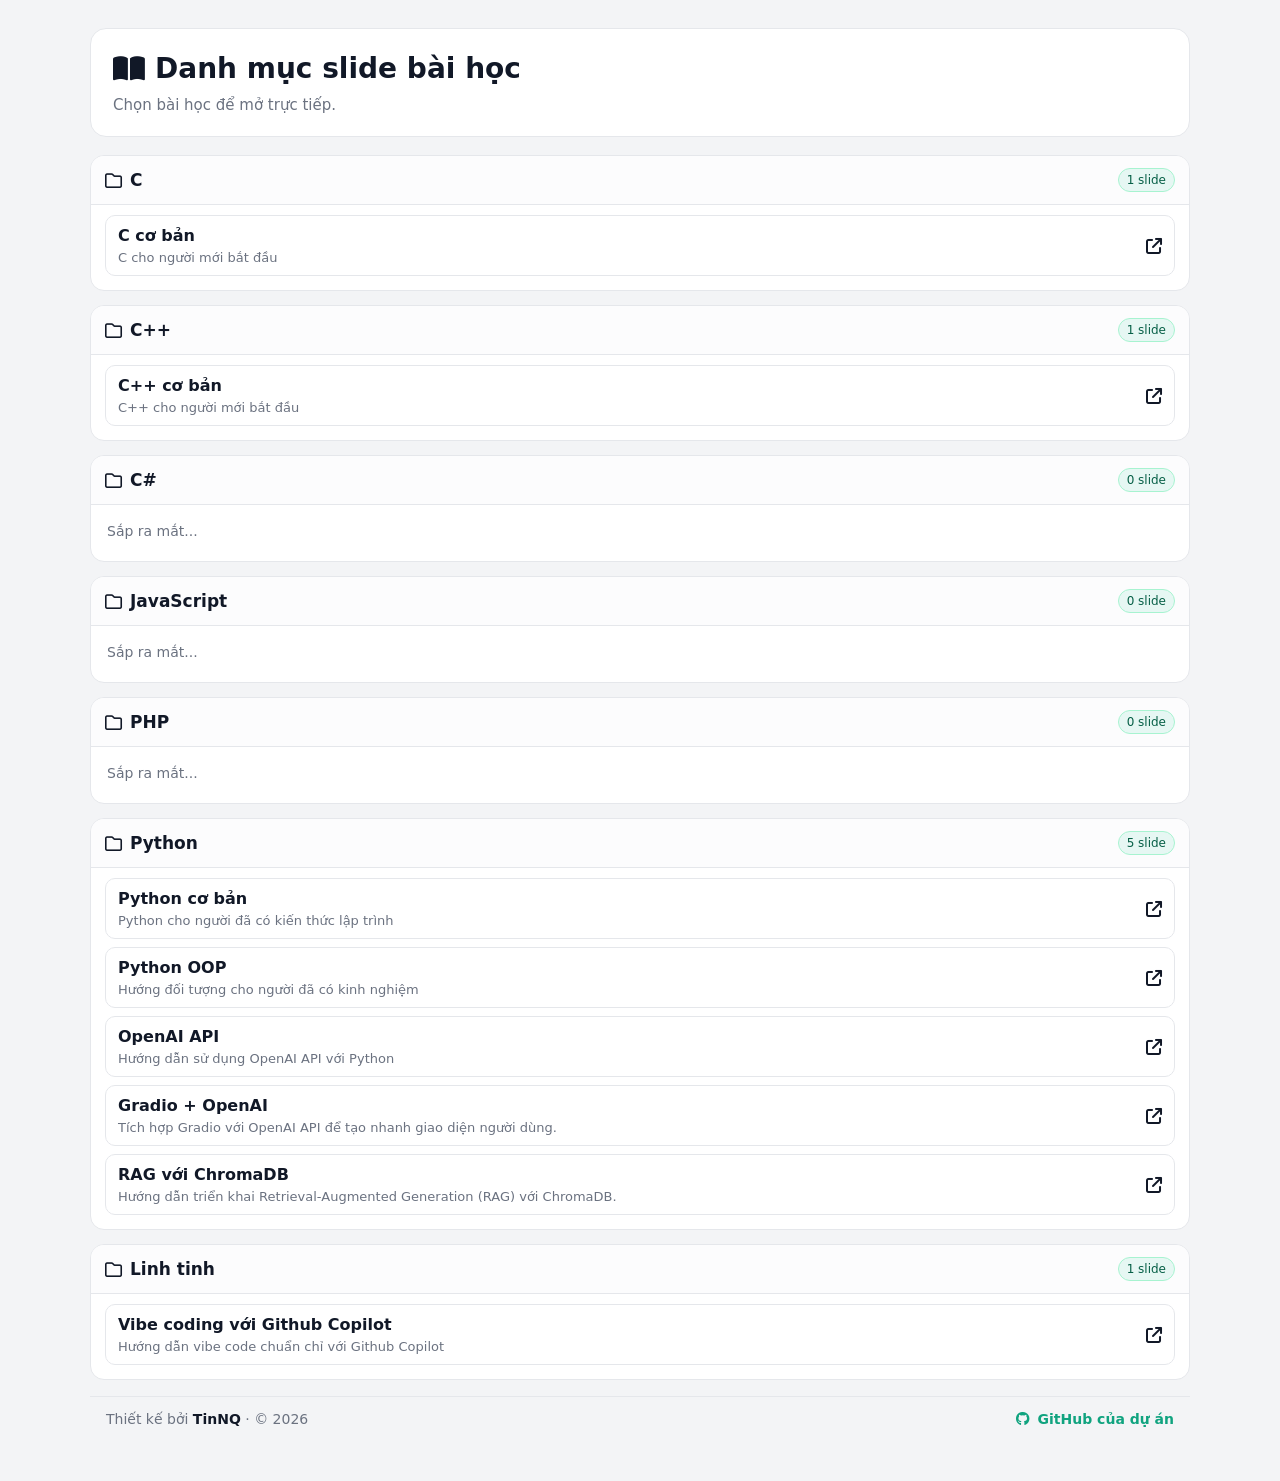
<file: index.html>
<!DOCTYPE html>
<html lang="vi">
<head>
    <meta charset="UTF-8" />
    <meta name="viewport" content="width=device-width, initial-scale=1.0" />
    <title>Danh mục Slide Bài Học</title>
    <link rel="preconnect" href="https://cdnjs.cloudflare.com" />
    <link rel="shortcut icon" href="common/icon.png" type="image/x-icon">
    <link rel="stylesheet" href="https://cdnjs.cloudflare.com/ajax/libs/font-awesome/6.5.2/css/all.min.css" />
    <style>
        :root {
            --bg: #f3f4f6;
            --panel: #ffffff;
            --text: #111827;
            --muted: #6b7280;
            --border: #e5e7eb;
            --accent: #10a37f;
            --accent-soft: #e6f7f3;
        }

        * {
            box-sizing: border-box;
        }

        body {
            margin: 0;
            font-family: Inter, system-ui, -apple-system, Segoe UI, Roboto, sans-serif;
            color: var(--text);
            background: var(--bg);
        }

        .container {
            width: min(1100px, 92vw);
            margin: 28px auto 40px;
        }

        .header {
            background: var(--panel);
            border: 1px solid var(--border);
            border-radius: 16px;
            padding: 22px;
            margin-bottom: 18px;
        }

        .title {
            margin: 0;
            font-size: 28px;
            line-height: 1.25;
            display: flex;
            align-items: center;
            gap: 10px;
        }

        .subtitle {
            margin: 10px 0 0;
            color: var(--muted);
            font-size: 15px;
        }

        .groups {
            display: grid;
            gap: 14px;
        }

        .group-card {
            background: var(--panel);
            border: 1px solid var(--border);
            border-radius: 14px;
            overflow: hidden;
        }

        .group-head {
            display: flex;
            justify-content: space-between;
            align-items: center;
            padding: 12px 14px;
            background: #fcfcfd;
            border-bottom: 1px solid var(--border);
        }

        .group-name {
            margin: 0;
            font-size: 17px;
            display: flex;
            align-items: center;
            gap: 8px;
        }

        .badge {
            font-size: 12px;
            color: #065f46;
            background: var(--accent-soft);
            border: 1px solid #a7f3d0;
            padding: 4px 8px;
            border-radius: 999px;
        }

        .group-body {
            padding: 10px 14px 14px;
        }

        .slide-list {
            list-style: none;
            padding: 0;
            margin: 0;
            display: grid;
            gap: 8px;
        }

        .slide-link {
            display: flex;
            align-items: center;
            justify-content: space-between;
            gap: 10px;
            text-decoration: none;
            color: var(--text);
            border: 1px solid var(--border);
            border-radius: 10px;
            padding: 10px 12px;
            background: #fff;
            transition: border-color .2s ease, background-color .2s ease;
        }

        .slide-link:hover {
            border-color: var(--accent);
            background: #f9fffd;
        }

        .slide-desc {
            color: var(--muted);
            font-size: 13px;
            margin-top: 5px;
        }

        .empty {
            color: var(--muted);
            font-size: 14px;
            padding: 8px 2px;
        }

        .footer {
            margin-top: 16px;
            border-top: 1px solid var(--border);
            padding: 14px 16px;
            display: flex;
            align-items: center;
            justify-content: space-between;
            gap: 12px;
            color: var(--muted);
            font-size: 14px;
        }

        .footer strong {
            color: var(--text);
        }

        .footer-link {
            display: inline-flex;
            align-items: center;
            gap: 8px;
            color: var(--accent);
            text-decoration: none;
            font-weight: 600;
        }

        .footer-link:hover {
            text-decoration: underline;
        }

        @media (max-width: 640px) {
            .container {
                width: 94vw;
                margin-top: 16px;
            }

            .title {
                font-size: 22px;
            }

            .group-head {
                align-items: flex-start;
                flex-direction: column;
                gap: 8px;
            }

            .footer {
                flex-direction: column;
                align-items: flex-start;
            }
        }
    </style>
</head>
<body>
    <main class="container">
        <section class="header">
            <h1 class="title">
                <i class="fa-solid fa-book-open"></i>
                Danh mục slide bài học
            </h1>
            <p class="subtitle">Chọn bài học để mở trực tiếp.</p>
        </section>

        <section id="groups" class="groups" aria-label="Danh sách nhóm thư mục"></section>

        <footer class="footer">
            <div>Thiết kế bởi <strong>TinNQ</strong> · © <span id="currentYear"></span></div>
            <a class="footer-link" href="https://github.com/quoctinnguyen8/slides" target="_blank" rel="noopener noreferrer">
                <i class="fa-brands fa-github"></i>
                GitHub của dự án
            </a>
        </footer>
    </main>

    <script>
        const folderGroups = [
            { name: 'C', slides: [
                { title: 'C cơ bản', href: 'c/index.html', desc: 'C cho người mới bắt đầu' }
            ] },
            { name: 'C++', slides: [
                { title: 'C++ cơ bản', href: 'cpp/index.html', desc: 'C++ cho người mới bắt đầu' }
            ] },
            { name: 'C#', slides: [] },
            { name: 'JavaScript', slides: [] },
            { name: 'PHP', slides: [] },
            {
                name: 'Python',
                slides: [
                    { title: 'Python cơ bản', href: 'https://tinnq.my.canva.site/python', desc: 'Python cho người đã có kiến thức lập trình' },
                    { title: 'Python OOP', href: 'python/basic/oop.html', desc: 'Hướng đối tượng cho người đã có kinh nghiệm' },
                    { title: 'OpenAI API', href: 'python/openai/index.html', desc: 'Hướng dẫn sử dụng OpenAI API với Python' },
                    { title: 'Gradio + OpenAI', href: 'python/openai/gradio.html', desc: 'Tích hợp Gradio với OpenAI API để tạo nhanh giao diện người dùng.' },
                    { title: 'RAG với ChromaDB', href: 'python/openai/chromadb-rag.html', desc: 'Hướng dẫn triển khai Retrieval-Augmented Generation (RAG) với ChromaDB.' }
                ]
            },
            {
                name: 'Linh tinh',
                slides: [
                    { title: 'Vibe coding với Github Copilot', href: 'other/vibe-code.html', desc: 'Hướng dẫn vibe code chuẩn chỉ với Github Copilot' }
                ]
            }
        ];

        const groupsEl = document.getElementById('groups');

        function createSlideItem(slide) {
            const item = document.createElement('li');
            const link = document.createElement('a');
            link.className = 'slide-link';
            link.href = slide.href;

            const left = document.createElement('div');
            left.innerHTML = `<strong>${slide.title}</strong><div class="slide-desc">${slide.desc}</div>`;

            const icon = document.createElement('i');
            icon.className = 'fa-solid fa-arrow-up-right-from-square';
            icon.setAttribute('aria-hidden', 'true');

            link.append(left, icon);
            item.appendChild(link);
            return item;
        }

        function renderGroups() {
            const fragment = document.createDocumentFragment();

            folderGroups.forEach((group) => {
                const card = document.createElement('article');
                card.className = 'group-card';

                const head = document.createElement('div');
                head.className = 'group-head';
                head.innerHTML = `
                    <h2 class="group-name"><i class="fa-regular fa-folder"></i> ${group.name}</h2>
                    <span class="badge">${group.slides.length} slide</span>
                `;

                const body = document.createElement('div');
                body.className = 'group-body';

                if (!group.slides.length) {
                    const empty = document.createElement('div');
                    empty.className = 'empty';
                    empty.textContent = 'Sắp ra mắt...';
                    body.appendChild(empty);
                } else {
                    const list = document.createElement('ul');
                    list.className = 'slide-list';
                    group.slides.forEach((slide) => list.appendChild(createSlideItem(slide)));
                    body.appendChild(list);
                }

                card.append(head, body);
                fragment.appendChild(card);
            });

            groupsEl.appendChild(fragment);
        }

        renderGroups();
        document.getElementById('currentYear').textContent = String(new Date().getFullYear());
    </script>
</body>
</html>
</file>
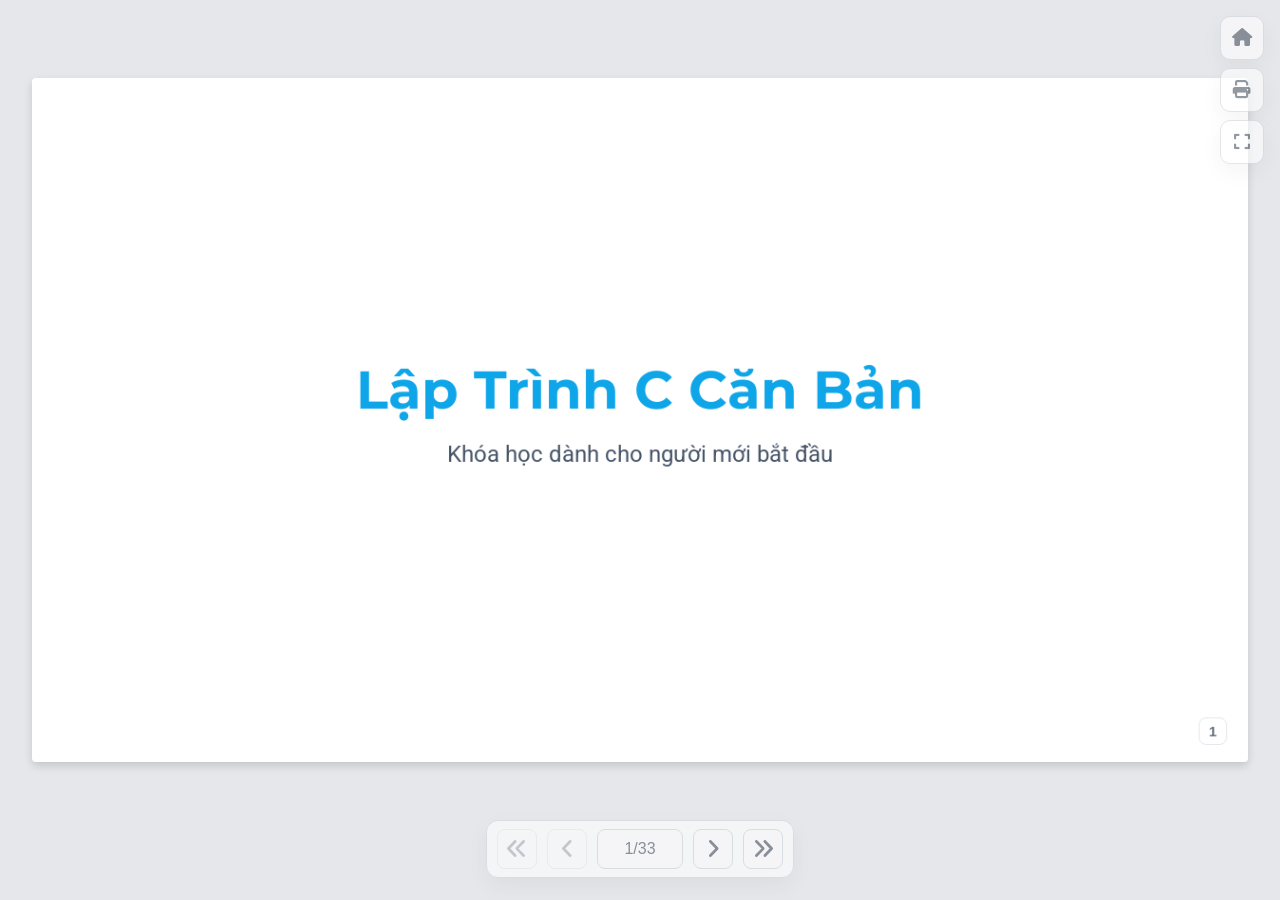
<file: c/index.html>
<!DOCTYPE html>
<html lang="vi">
<head>
    <meta charset="UTF-8">
    <meta name="viewport" content="width=device-width, initial-scale=1.0">
    <title>Khóa Học Lập Trình C Căn Bản</title>
    <link rel="preconnect" href="https://fonts.googleapis.com">
    <link rel="preconnect" href="https://fonts.gstatic.com" crossorigin>
    <link href="https://fonts.googleapis.com/css2?family=Montserrat:wght@500;700&family=Roboto+Mono:wght@400;500&family=Roboto:wght@400;500;700&display=swap" rel="stylesheet">
    <link rel="stylesheet" href="https://cdnjs.cloudflare.com/ajax/libs/font-awesome/6.5.1/css/all.min.css">
    <link rel="shortcut icon" href="../common/icon.png" type="image/x-icon">
    <link rel="stylesheet" href="../common/slide-style-2.css">
    <link rel="stylesheet" href="../common/slide-controller.css">
</head>
<body>

    <!-- Slide 1: Title Slide -->
    <div class="slide-container">
        <div class="title-layout">
            <h1>Lập Trình C Căn Bản</h1>
            <p class="subtitle">Khóa học dành cho người mới bắt đầu</p>
        </div>
    </div>

    <!-- Slide 2: Section 1 Title -->
    <div class="slide-container">
        <div class="section-title-layout">
            <h2>Chương 1</h2>
            <hr>
            <h1 style="color: #1E293B;">Cơ Bản Về Ngôn Ngữ C</h1>
            <p class="subtitle">Giới thiệu, cài đặt và viết chương trình đầu tiên</p>
        </div>
    </div>

    <!-- Slide 3: Giới thiệu C & DevC++ -->
    <div class="slide-container">
        <h2 class="slide-title">Giới thiệu ngôn ngữ C & Công cụ</h2>
        <div class="content-area">
            <div class="two-column">
                <div>
                    <h3>Tại sao chọn C?</h3>
                    <ul class="bullet-list">
                        <li><strong>Nền tảng vững chắc:</strong> C là ngôn ngữ mẹ của nhiều ngôn ngữ hiện đại (C++, Java, C#, PHP).</li>
                        <li><strong>Hiệu suất cao:</strong> Chạy nhanh, tương tác trực tiếp với bộ nhớ và phần cứng.</li>
                        <li><strong>Tính di động:</strong> Mã C có thể biên dịch trên nhiều hệ điều hành.</li>
                    </ul>
                    <h3 style="margin-top: 25px;">Công cụ lập trình (DevC++)</h3>
                    <ul class="bullet-list">
                        <li>Môi trường phát triển tích hợp (IDE) nhẹ và miễn phí.</li>
                        <li>Tích hợp sẵn trình biên dịch MinGW (GCC).</li>
                        <li>Rất dễ cài đặt và sử dụng cho người mới tiếp cận lập trình.</li>
                    </ul>
                </div>
                <div>
                    <div class="image-wrapper">
                        <img src="images/c.png" style="width: 100%; height: 450px; object-fit: contain;" alt="C programming language concept">
                    </div>
                </div>
            </div>
        </div>
    </div>

    <!-- Slide 4: Chương trình đầu tiên -->
    <div class="slide-container">
        <h2 class="slide-title">Chương trình C đầu tiên</h2>
        <div class="content-area">
            <div class="two-column">
                <div>
<pre class="code-block">
<span class="cmt">/* Chương trình in ra câu chào */</span>
<span class="kw">#include</span> &lt;stdio.h&gt;

<span class="type">int</span> <span class="fn">main</span>() {
    <span class="cmt">// Lệnh in nội dung ra màn hình</span>
    <span class="fn">printf</span>(<span class="str">"Hello, World!\n"</span>);
    
    <span class="kw">return</span> <span class="num">0</span>;
}
</pre>
                </div>
                <div>
                    <h3>Giải thích từng dòng lệnh</h3>
                    <ul class="bullet-list">
                        <li><strong><span class="kw">#include</span> &lt;stdio.h&gt;</strong>: Khai báo thư viện Standard Input/Output để dùng hàm printf.</li>
                        <li><strong><span class="type">int</span> <span class="fn">main</span>()</strong>: Hàm chính. Mọi chương trình C đều bắt đầu chạy từ đây.</li>
                        <li><strong>{ }</strong>: Cặp ngoặc nhọn bao bọc khối lệnh.</li>
                        <li><strong><span class="fn">printf</span>(...)</strong>: Hàm xuất dữ liệu. <span class="str">\n</span> dùng để xuống dòng.</li>
                        <li><strong><span class="kw">return</span> <span class="num">0</span>;</strong>: Kết thúc hàm main, báo hiệu chạy thành công.</li>
                        <li><strong>Dấu ;</strong>: Lệnh trong C bắt buộc kết thúc bằng chấm phẩy.</li>
                    </ul>
                </div>
            </div>
        </div>
    </div>

    <!-- Slide 5: Kiểu dữ liệu, biến, hằng -->
    <div class="slide-container">
        <h2 class="slide-title">Kiểu dữ liệu, Biến và Hằng</h2>
        <div class="content-area">
            <div class="tiled-content">
                <div class="tile">
                    <div class="icon"><i class="fa-solid fa-cube"></i></div>
                    <h3>Kiểu Dữ Liệu</h3>
                    <p>Xác định loại và kích thước lưu trữ.</p>
                    <ul class="bullet-list">
                        <li><strong>int:</strong> Số nguyên (VD: 10, -5)</li>
                        <li><strong>float:</strong> Số thực (VD: 3.14)</li>
                        <li><strong>double:</strong> Số thực cực lớn</li>
                        <li><strong>char:</strong> Ký tự (VD: 'A')</li>
                    </ul>
                </div>
                <div class="tile">
                    <div class="icon"><i class="fa-solid fa-box-open"></i></div>
                    <h3>Biến (Variables)</h3>
                    <p>Vùng nhớ dùng để lưu trữ dữ liệu, có thể thay đổi giá trị.</p>
                    <p><strong>Cú pháp:</strong><br><code>type name = value;</code></p>
                    <p><strong>Quy tắc đặt tên:</strong><br>Không bắt đầu bằng số, không khoảng trắng, phân biệt hoa/thường.</p>
                </div>
                <div class="tile">
                    <div class="icon"><i class="fa-solid fa-lock"></i></div>
                    <h3>Hằng (Constants)</h3>
                    <p>Giá trị cố định, KHÔNG thể thay đổi khi chạy.</p>
                    <p><strong>Từ khóa const:</strong><br><code>const float PI = 3.14;</code></p>
                    <p><strong>Macro:</strong><br><code>#define PI 3.14</code></p>
                </div>
            </div>
        </div>
    </div>

    <!-- Slide 6: Các phép toán (Phần 1 - Số học) -->
    <div class="slide-container">
        <h2 class="slide-title">Các Phép Toán: 1. Phép toán số học</h2>
        <div class="content-area">
            <p>Sử dụng để thực hiện các phép tính toán học cơ bản.</p>
            <div class="two-column">
                <div>
                    <table>
                        <thead>
                            <tr>
                                <th>Ký hiệu</th>
                                <th>Ý nghĩa</th>
                            </tr>
                        </thead>
                        <tbody>
                            <tr><td><code>+</code></td><td>Cộng hai toán hạng</td></tr>
                            <tr><td><code>-</code></td><td>Trừ hai toán hạng</td></tr>
                            <tr><td><code>*</code></td><td>Nhân hai toán hạng</td></tr>
                            <tr><td><code>/</code></td><td>Chia hai toán hạng (lấy nguyên nếu là int)</td></tr>
                            <tr><td><code>%</code></td><td>Chia lấy phần dư (chỉ dùng cho số nguyên)</td></tr>
                        </tbody>
                    </table>
                </div>
                <div>
<pre class="code-block">
<span class="type">int</span> a = <span class="num">10</span>, b = <span class="num">3</span>;

<span class="type">int</span> tong = a + b;   <span class="cmt">// 13</span>
<span class="type">int</span> hieu = a - b;   <span class="cmt">// 7</span>
<span class="type">int</span> tich = a * b;   <span class="cmt">// 30</span>
<span class="type">int</span> thuong = a / b; <span class="cmt">// 3 (Mất phần thập phân)</span>
<span class="type">int</span> du = a % b;     <span class="cmt">// 1 (10 chia 3 dư 1)</span>
</pre>
                </div>
            </div>
        </div>
    </div>

    <!-- Slide 7: Các phép toán (Phần 2 - So sánh) -->
    <div class="slide-container">
        <h2 class="slide-title">Các Phép Toán: 2. Phép toán so sánh</h2>
        <div class="content-area">
            <p>Dùng để so sánh 2 giá trị. Kết quả trả về là <strong>1 (Đúng - True)</strong> hoặc <strong>0 (Sai - False)</strong>.</p>
            <div class="two-column">
                <div>
                    <table>
                        <thead>
                            <tr>
                                <th>Ký hiệu</th>
                                <th>Ý nghĩa</th>
                            </tr>
                        </thead>
                        <tbody>
                            <tr><td><code>==</code></td><td>Bằng nhau</td></tr>
                            <tr><td><code>!=</code></td><td>Khác nhau</td></tr>
                            <tr><td><code>&gt;</code></td><td>Lớn hơn</td></tr>
                            <tr><td><code>&lt;</code></td><td>Nhỏ hơn</td></tr>
                            <tr><td><code>&gt;=</code></td><td>Lớn hơn hoặc bằng</td></tr>
                            <tr><td><code>&lt;=</code></td><td>Nhỏ hơn hoặc bằng</td></tr>
                        </tbody>
                    </table>
                </div>
                <div>
<pre class="code-block" style="font-size: 17px;">
<span class="type">int</span> a = <span class="num">5</span>, b = <span class="num">8</span>;

<span class="fn">printf</span>(<span class="str">"%d"</span>, a == b); <span class="cmt">// In ra 0 (Sai)</span>
<span class="fn">printf</span>(<span class="str">"%d"</span>, a != b); <span class="cmt">// In ra 1 (Đúng)</span>
<span class="fn">printf</span>(<span class="str">"%d"</span>, a &lt; b);  <span class="cmt">// In ra 1 (Đúng)</span>

<span class="cmt">// Rất dễ nhầm lẫn giữa = (gán) và == (so sánh)</span>
</pre>
                </div>
            </div>
        </div>
    </div>

    <!-- Slide 8: Các phép toán (Phần 3 - Logic) -->
    <div class="slide-container">
        <h2 class="slide-title">Các Phép Toán: 3. Phép toán Logic</h2>
        <div class="content-area">
            <p>Dùng để kết hợp nhiều điều kiện với nhau (thường dùng trong lệnh if, while).</p>
            <div class="two-column">
                <div>
                    <table>
                        <thead>
                            <tr>
                                <th>Ký hiệu</th>
                                <th>Tên gọi</th>
                                <th>Điều kiện Đúng khi nào?</th>
                            </tr>
                        </thead>
                        <tbody>
                            <tr><td><code>&&</code></td><td>AND (Và)</td><td>Khi <strong>TẤT CẢ</strong> các điều kiện đều đúng.</td></tr>
                            <tr><td><code>||</code></td><td>OR (Hoặc)</td><td>Khi có <strong>ÍT NHẤT 1</strong> điều kiện đúng.</td></tr>
                            <tr><td><code>!</code></td><td>NOT (Phủ định)</td><td>Đảo ngược kết quả (Đúng thành Sai, Sai thành Đúng).</td></tr>
                        </tbody>
                    </table>
                </div>
                <div>
<pre class="code-block" style="font-size: 17px;">
<span class="type">int</span> diem = <span class="num">8</span>;
<span class="type">int</span> hanh_kiem = <span class="num">1</span>; <span class="cmt">// 1 là Tốt</span>

<span class="cmt">// Học sinh giỏi nếu điểm >= 8 VÀ hạnh kiểm tốt</span>
<span class="type">int</span> isHSG = (diem &gt;= <span class="num">8</span>) && (hanh_kiem == <span class="num">1</span>); 

<span class="cmt">// Đậu nếu điểm Toán hoặc Lý >= 5</span>
<span class="type">int</span> isDau = (toan &gt;= <span class="num">5</span>) || (ly &gt;= <span class="num">5</span>);
</pre>
                </div>
            </div>
        </div>
    </div>

    <!-- Slide 9: Các phép toán (Phần 4 - Gán & Tăng giảm) -->
    <div class="slide-container">
        <h2 class="slide-title">Các Phép Toán: 4. Gán và Tăng/Giảm</h2>
        <div class="content-area">
            <div class="two-column">
                <div>
                    <h3>Phép Gán (Assignment)</h3>
                    <p>Dùng để gán giá trị từ bên phải sang biến bên trái.</p>
                    <table>
                        <tbody>
                            <tr><td><code>=</code></td><td><code>a = 5</code></td></tr>
                            <tr><td><code>+=</code></td><td><code>a += 3</code> (Tương đương <code>a = a + 3</code>)</td></tr>
                            <tr><td><code>-=</code></td><td><code>a -= 2</code> (Tương đương <code>a = a - 2</code>)</td></tr>
                            <tr><td><code>*=</code>, <code>/=</code></td><td>Hoạt động tương tự</td></tr>
                        </tbody>
                    </table>
                </div>
                <div>
                    <h3>Phép Tăng / Giảm</h3>
                    <p>Dùng để tăng hoặc giảm biến đi 1 đơn vị.</p>
                    <ul class="bullet-list">
                        <li><code>++a</code> hoặc <code>a++</code> : Tăng a lên 1.</li>
                        <li><code>--a</code> hoặc <code>a--</code> : Giảm a đi 1.</li>
                    </ul>
<pre class="code-block" style="margin-top: 10px;">
<span class="type">int</span> x = <span class="num">10</span>;
x++; <span class="cmt">// Lúc này x = 11</span>
x--; <span class="cmt">// Trở lại x = 10</span>
</pre>
                </div>
            </div>
        </div>
    </div>

    <!-- Slide 10: Nhập Xuất & Comment -->
    <div class="slide-container">
        <h2 class="slide-title">Lệnh Nhập/Xuất & Chú Thích (Comment)</h2>
        <div class="content-area">
            <div class="two-column">
                <div>
<pre class="code-block" style="font-size: 16px;">
<span class="kw">#include</span> &lt;stdio.h&gt;

<span class="type">int</span> <span class="fn">main</span>() {
    <span class="type">int</span> age;
    <span class="type">float</span> weight;

    <span class="cmt">// printf dùng để xuất văn bản</span>
    <span class="fn">printf</span>(<span class="str">"Nhap tuoi cua ban: "</span>);

    <span class="cmt">/* scanf dùng để đọc dữ liệu từ bàn phím.
       CHÚ Ý: Phải có dấu & trước tên biến */</span>
    <span class="fn">scanf</span>(<span class="str">"%d"</span>, &amp;age);

    <span class="fn">printf</span>(<span class="str">"Nhap can nang (kg): "</span>);
    <span class="fn">scanf</span>(<span class="str">"%f"</span>, &amp;weight);

    <span class="cmt">// In dữ liệu ra màn hình</span>
    <span class="fn">printf</span>(<span class="str">"Ban %d tuoi, %.1f kg."</span>, age, weight);
    <span class="kw">return</span> <span class="num">0</span>;
}
</pre>
                </div>
                <div>
                    <h3>Lưu ý quan trọng</h3>
                    <ul class="bullet-list">
                        <li>Hàm <strong>scanf</strong> bắt buộc phải có dấu <strong>&amp;</strong> (ampersand) trước tên biến (VD: <code>&amp;age</code>) để truyền địa chỉ bộ nhớ.</li>
                        <li>Hàm <strong>printf</strong> KHÔNG CẦN dấu <code>&amp;</code> khi in giá trị ra.</li>
                        <li><strong>Chú thích 1 dòng:</strong> Dùng <code>// nội dung</code></li>
                        <li><strong>Chú thích nhiều dòng:</strong> Dùng <code>/* nội dung */</code></li>
                        <li>Máy tính sẽ bỏ qua chú thích khi chạy chương trình. Nhằm mục đích cho người đọc code hiểu.</li>
                    </ul>
                </div>
            </div>
        </div>
    </div>

    <!-- Slide 11: Chuỗi định dạng -->
    <div class="slide-container">
        <h2 class="slide-title">Chuỗi định dạng (Format Specifiers)</h2>
        <div class="content-area">
            <p>Chuỗi định dạng được sử dụng trong <code>printf</code> và <code>scanf</code> để cho máy tính biết bạn đang muốn làm việc với loại dữ liệu nào.</p>
            <table>
                <thead>
                    <tr>
                        <th>Ký hiệu</th>
                        <th>Kiểu dữ liệu</th>
                        <th>Giải thích & Ví dụ minh họa</th>
                    </tr>
                </thead>
                <tbody>
                    <tr>
                        <td><code>%d</code></td>
                        <td><strong>int</strong> (Số nguyên)</td>
                        <td>Dùng cho số nguyên. VD: <code>printf("Tuổi: %d", 20);</code></td>
                    </tr>
                    <tr>
                        <td><code>%f</code></td>
                        <td><strong>float</strong> (Số thực)</td>
                        <td>Số thực độ chính xác thường. Có thể dùng <code>%.2f</code> để làm tròn 2 chữ số thập phân.</td>
                    </tr>
                    <tr>
                        <td><code>%lf</code></td>
                        <td><strong>double</strong> (Số thực lớn)</td>
                        <td>Dùng khi cần số thực chính xác cao. Bắt buộc dùng <code>%lf</code> khi <code>scanf</code> kiểu double.</td>
                    </tr>
                    <tr>
                        <td><code>%c</code></td>
                        <td><strong>char</strong> (Ký tự)</td>
                        <td>In ra 1 ký tự duy nhất. VD: <code>printf("Hạng: %c", 'A');</code></td>
                    </tr>
                    <tr>
                        <td><code>%s</code></td>
                        <td><strong>char[]</strong> (Chuỗi)</td>
                        <td>In ra chuỗi ký tự (mảng char). VD: <code>printf("Tên: %s", "John");</code></td>
                    </tr>
                </tbody>
            </table>
        </div>
    </div>

    <!-- Slide 12: Bài tập Chương 1 -->
    <div class="slide-container">
        <h2 class="slide-title">Bài tập vận dụng: Chương 1</h2>
        <div class="content-area">
            <ul class="exercise-list">
                <li><strong>Bài 1:</strong> Viết chương trình nhập vào 2 số nguyên a và b. Thực hiện hoán vị (đổi chỗ) giá trị của 2 biến này và in kết quả ra màn hình.</li>
                <li><strong>Bài 2:</strong> Nhập vào bán kính r của một hình tròn. Tính và in ra chu vi và diện tích của hình tròn đó (Sử dụng <code>const float PI = 3.14;</code>).</li>
                <li><strong>Bài 3:</strong> Viết chương trình tính diện tích và chu vi hình chữ nhật với chiều dài và chiều rộng được nhập từ bàn phím.</li>
                <li><strong>Bài 4:</strong> Nhập vào một số nguyên x. Tính và in ra giá trị bình phương của x.</li>
                <li><strong>Bài 5:</strong> Nhập vào một số thực dương n. Hãy tính và in ra căn bậc 2 của n. (Gợi ý: Sử dụng thư viện <code>#include &lt;math.h&gt;</code> và hàm <code>sqrt(n)</code>).</li>
            </ul>
        </div>
    </div>

    <!-- Slide 13: Section 2 Title -->
    <div class="slide-container">
        <div class="section-title-layout">
            <h2>Chương 2</h2>
            <hr>
            <h1 style="color: #1E293B;">Cấu Trúc Điều Khiển</h1>
            <p class="subtitle">Lệnh rẽ nhánh (If, Switch) và Vòng lặp (For, While)</p>
        </div>
    </div>

    <!-- Slide 14: Rẽ nhánh If chi tiết -->
    <div class="slide-container">
        <h2 class="slide-title">Cấu trúc rẽ nhánh (If - Else)</h2>
        <div class="content-area">
            <div class="two-column">
                <div>
                    <h3>1. Lệnh if cơ bản</h3>
                    <p>Chỉ thực hiện nếu điều kiện ĐÚNG.</p>
<pre class="code-block" style="font-size: 16px;">
<span class="kw">if</span> (tuoi &gt;= <span class="num">18</span>) {
    <span class="fn">printf</span>(<span class="str">"Duoc phep lai xe."</span>);
}
</pre>
                    <h3>2. Lệnh if - else</h3>
                    <p>Xử lý 2 trường hợp Đúng / Sai.</p>
<pre class="code-block" style="font-size: 16px;">
<span class="kw">if</span> (diem &gt;= <span class="num">5.0</span>) {
    <span class="fn">printf</span>(<span class="str">"Dau"</span>);
} <span class="kw">else</span> {
    <span class="fn">printf</span>(<span class="str">"Rot"</span>);
}
</pre>
                </div>
                <div>
                    <h3>3. Lệnh if - else if - else</h3>
                    <p>Kiểm tra nhiều điều kiện liên tiếp nhau.</p>
<pre class="code-block" style="font-size: 16px;">
<span class="type">float</span> diem = <span class="num">7.5</span>;

<span class="kw">if</span> (diem &gt;= <span class="num">8.0</span>) {
    <span class="fn">printf</span>(<span class="str">"Xep loai: Gioi"</span>);
} 
<span class="kw">else if</span> (diem &gt;= <span class="num">6.5</span>) {
    <span class="fn">printf</span>(<span class="str">"Xep loai: Kha"</span>);
} 
<span class="kw">else if</span> (diem &gt;= <span class="num">5.0</span>) {
    <span class="fn">printf</span>(<span class="str">"Xep loai: Trung Binh"</span>);
} 
<span class="kw">else</span> {
    <span class="cmt">// Chạy khi tất cả các đk trên đều SAI</span>
    <span class="fn">printf</span>(<span class="str">"Xep loai: Yeu"</span>);
}
</pre>
                </div>
            </div>
        </div>
    </div>

    <!-- Slide 15: Switch Case -->
    <div class="slide-container">
        <h2 class="slide-title">Câu lệnh Switch - Case</h2>
        <div class="content-area">
            <div class="two-column">
                <div>
                    <p>Sử dụng thay thế cho <code>if-else if</code> kéo dài khi biến chỉ nhận các giá trị rời rạc cụ thể (số nguyên int hoặc ký tự char).</p>
                    <ul class="bullet-list">
                        <li><code>case</code>: Xác định giá trị cụ thể.</li>
                        <li><code>break</code>: Thoát khỏi switch, nếu thiếu sẽ bị "trôi" sang case tiếp theo.</li>
                        <li><code>default</code>: Chạy khi không khớp case nào (tương đương <code>else</code>).</li>
                    </ul>
                </div>
                <div>
<pre class="code-block">
<span class="type">int</span> lua_chon = <span class="num">2</span>;

<span class="kw">switch</span> (lua_chon) {
    <span class="kw">case</span> <span class="num">1</span>:
        <span class="fn">printf</span>(<span class="str">"Ban chon Them moi"</span>);
        <span class="kw">break</span>;
    <span class="kw">case</span> <span class="num">2</span>:
        <span class="fn">printf</span>(<span class="str">"Ban chon Chinh sua"</span>);
        <span class="kw">break</span>;
    <span class="kw">case</span> <span class="num">3</span>:
        <span class="fn">printf</span>(<span class="str">"Ban chon Xoa"</span>);
        <span class="kw">break</span>;
    <span class="kw">default</span>:
        <span class="fn">printf</span>(<span class="str">"Lua chon khong hop le!"</span>);
}
</pre>
                </div>
            </div>
        </div>
    </div>

    <!-- Slide 16: Bài tập If - Switch -->
    <div class="slide-container">
        <h2 class="slide-title">Bài tập vận dụng: If &amp; Switch</h2>
        <div class="content-area">
            <ul class="exercise-list">
                <li><strong>Bài 1:</strong> Nhập vào một số nguyên n. Kiểm tra và thông báo n là số chẵn hay số lẻ ra màn hình.</li>
                <li><strong>Bài 2:</strong> Nhập vào 3 số thực a, b, c. Tìm và in ra giá trị lớn nhất trong 3 số đó.</li>
                <li><strong>Bài 3:</strong> Giải phương trình bậc nhất: <code>ax + b = 0</code>. Hãy xét kỹ trường hợp a=0 (phương trình vô nghiệm hoặc vô số nghiệm) và a khác 0.</li>
                <li><strong>Bài 4:</strong> Tính tiền điện: Nhập số chữ điện tiêu thụ. Tính theo giá lũy tiến: 50 chữ đầu (1500đ/chữ), 50 chữ tiếp theo (2000đ/chữ), phần còn lại (3000đ/chữ).</li>
                <li><strong>Bài 5:</strong> Viết chương trình máy tính cầm tay. Nhập 2 số và 1 ký tự phép toán (+, -, *, /). Dùng <code>switch-case</code> để kiểm tra phép toán, in ra kết quả.</li>
            </ul>
        </div>
    </div>

    <!-- Slide 17: Vòng lặp For -->
    <div class="slide-container">
        <h2 class="slide-title">Vòng lặp For</h2>
        <div class="content-area">
            <div class="two-column">
                <div>
                    <h3>Định nghĩa và Cú pháp</h3>
                    <p>Sử dụng khi bạn <strong>đã biết trước</strong> số lần lặp cụ thể.</p>
<pre class="code-block">
<span class="kw">for</span> (khởi_tạo; điều_kiện; bước_nhảy) {
    <span class="cmt">// Khối lệnh lặp lại</span>
}
</pre>
                    <ul class="bullet-list">
                        <li><strong>Khởi tạo:</strong> Thực hiện 1 lần duy nhất đầu tiên (VD: <code>int i = 1;</code>).</li>
                        <li><strong>Điều kiện:</strong> Kiểm tra trước mỗi vòng lặp. Đúng thì chạy, Sai thì dừng (VD: <code>i &lt;= 10;</code>).</li>
                        <li><strong>Bước nhảy:</strong> Thực hiện vào cuối mỗi vòng (VD: <code>i++</code>).</li>
                    </ul>
                </div>
                <div>
<pre class="code-block">
<span class="cmt">// Ví dụ: In ra các số từ 1 đến 5</span>
<span class="type">int</span> i;
<span class="kw">for</span> (i = <span class="num">1</span>; i &lt;= <span class="num">5</span>; i++) {
    <span class="fn">printf</span>(<span class="str">"%d "</span>, i);
}
<span class="cmt">// Kết quả in ra: 1 2 3 4 5</span>

<span class="cmt">// Vòng lặp chạy lùi</span>
<span class="kw">for</span> (i = <span class="num">5</span>; i &gt; <span class="num">0</span>; i--) {
    <span class="fn">printf</span>(<span class="str">"%d "</span>, i);
}
<span class="cmt">// Kết quả: 5 4 3 2 1</span>
</pre>
                </div>
            </div>
        </div>
    </div>

    <!-- Slide 18: Bài tập Vòng lặp For -->
    <div class="slide-container">
        <h2 class="slide-title">Bài tập vận dụng: Vòng lặp For</h2>
        <div class="content-area">
            <ul class="exercise-list">
                <li><strong>Bài 1:</strong> Nhập vào số nguyên dương n. Viết vòng lặp tính tổng: S = 1 + 2 + 3 + ... + n.</li>
                <li><strong>Bài 2:</strong> Nhập vào số nguyên dương n, tính giai thừa của n (n! = 1 * 2 * ... * n).</li>
                <li><strong>Bài 3:</strong> In ra màn hình bảng cửu chương của một số N (Nhập N từ 2 đến 9).</li>
                <li><strong>Bài 4:</strong> Nhập vào số nguyên dương n. Tìm và in ra tất cả các ước số của n.</li>
                <li><strong>Bài 5:</strong> Vẽ hình chữ nhật đặc bằng các dấu <code>*</code> dựa vào chiều dài và chiều rộng nhập từ bàn phím (sử dụng 2 vòng lặp lồng nhau).</li>
            </ul>
        </div>
    </div>

    <!-- Slide 19: Vòng lặp While & Do-While -->
    <div class="slide-container">
        <h2 class="slide-title">Vòng lặp While &amp; Do-While</h2>
        <div class="content-area">
            <div class="two-column">
                <div>
                    <h3>Vòng lặp while</h3>
                    <p>Kiểm tra điều kiện TRƯỚC. Dùng khi <strong>chưa biết trước</strong> số lần lặp.</p>
<pre class="code-block" style="font-size: 16px;">
<span class="type">int</span> n = <span class="num">5</span>;
<span class="kw">while</span> (n &gt; <span class="num">0</span>) {
    <span class="fn">printf</span>(<span class="str">"%d "</span>, n);
    n--; <span class="cmt">// Quan trọng: tránh lặp vô hạn</span>
}
</pre>
                </div>
                <div>
                    <h3>Vòng lặp do - while</h3>
                    <p>Thực hiện lệnh ÍT NHẤT 1 LẦN, sau đó mới kiểm tra điều kiện. (Thường dùng ép người dùng nhập lại).</p>
<pre class="code-block" style="font-size: 16px;">
<span class="type">int</span> age;
<span class="kw">do</span> {
    <span class="fn">printf</span>(<span class="str">"Nhap tuoi (&gt;0): "</span>);
    <span class="fn">scanf</span>(<span class="str">"%d"</span>, &amp;age);
} <span class="kw">while</span> (age &lt;= <span class="num">0</span>);
</pre>
                </div>
            </div>
            <p class="subtitle" style="text-align: center; margin-top: 15px;"><strong>Lưu ý:</strong> Cẩn thận với vòng lặp vô tận (Infinite Loops) nếu quên thay đổi giá trị của điều kiện dừng.</p>
        </div>
    </div>

    <!-- Slide 20: Bài tập While & Do-While -->
    <div class="slide-container">
        <h2 class="slide-title">Bài tập vận dụng: While &amp; Do-While</h2>
        <div class="content-area">
            <ul class="exercise-list">
                <li><strong>Bài 1:</strong> Dùng <code>do-while</code> để yêu cầu nhập 1 số trong khoảng 1 đến 10. Nếu nhập sai, in thông báo lỗi và yêu cầu nhập lại liên tục.</li>
                <li><strong>Bài 2:</strong> Nhập vào một số nguyên dương. Dùng <code>while</code> để đếm xem số đó có bao nhiêu chữ số (bằng cách chia liên tiếp cho 10).</li>
                <li><strong>Bài 3:</strong> Nhập vào một số nguyên dương n. Hãy đảo ngược thứ tự các chữ số của n và in ra.</li>
                <li><strong>Bài 4:</strong> Tìm Ước chung lớn nhất (UCLN) của hai số a và b bằng thuật toán Euclid (chia lấy dư trong vòng lặp while).</li>
                <li><strong>Bài 5:</strong> Trò chơi đoán số: Random 1 số (1-100). Cho người chơi nhập vòng lặp, in ra gợi ý "Lớn hơn" hoặc "Nhỏ hơn" cho tới khi đoán trúng.</li>
            </ul>
        </div>
    </div>

    <!-- Slide 21: Section 3 Title -->
    <div class="slide-container">
        <div class="section-title-layout">
            <h2>Chương 3</h2>
            <hr>
            <h1 style="color: #1E293B;">Hàm & Cấu Trúc Chương Trình</h1>
            <p class="subtitle">Tái sử dụng mã nguồn và chia nhỏ chương trình</p>
        </div>
    </div>

    <!-- Slide 22: Hàm trả về giá trị -->
    <div class="slide-container">
        <h2 class="slide-title">Hàm có giá trị trả về (Return)</h2>
        <div class="content-area">
            <div class="two-column">
                <div>
                    <p>Hàm là một khối lệnh độc lập nhận đầu vào (tham số), xử lý và <strong>trả về một kết quả</strong> ra bên ngoài thông qua từ khóa <code>return</code>.</p>
                    <ul class="bullet-list">
                        <li><strong>Kiểu trả về:</strong> Là <code>int</code>, <code>float</code>, <code>char</code>... ứng với giá trị trả ra.</li>
                        <li><strong>return:</strong> Ngay khi gặp lệnh return, hàm sẽ lập tức kết thúc.</li>
                    </ul>
                </div>
                <div>
<pre class="code-block" style="font-size: 16px;">
<span class="cmt">// Hàm nhận vào 2 số, trả về 1 số int</span>
<span class="type">int</span> <span class="fn">tinhTong</span>(<span class="type">int</span> a, <span class="type">int</span> b) {
    <span class="type">int</span> ketQua = a + b;
    <span class="kw">return</span> ketQua; <span class="cmt">// Trả giá trị ra</span>
}

<span class="type">int</span> <span class="fn">main</span>() {
    <span class="cmt">// Gọi hàm và lưu kết quả vào biến</span>
    <span class="type">int</span> tongToanLy = <span class="fn">tinhTong</span>(<span class="num">8</span>, <span class="num">9</span>);
    <span class="fn">printf</span>(<span class="str">"Tong la: %d"</span>, tongToanLy);
    <span class="kw">return</span> <span class="num">0</span>;
}
</pre>
                </div>
            </div>
        </div>
    </div>

    <!-- Slide 23: Hàm Không trả về giá trị -->
    <div class="slide-container">
        <h2 class="slide-title">Hàm KHÔNG trả về giá trị (Void)</h2>
        <div class="content-area">
            <div class="two-column">
                <div>
                    <p>Được sử dụng khi hàm chỉ thực hiện các thao tác (như in ra màn hình, ghi file) mà <strong>không cần</strong> xuất ra giá trị nào để tính toán tiếp.</p>
                    <ul class="bullet-list">
                        <li>Sử dụng từ khóa <code>void</code> thay cho kiểu dữ liệu.</li>
                        <li>Không bắt buộc phải có lệnh <code>return;</code> ở cuối hàm.</li>
                    </ul>
                </div>
                <div>
<pre class="code-block" style="font-size: 16px;">
<span class="cmt">// Hàm void chỉ in ra, không trả về gì</span>
<span class="type">void</span> <span class="fn">inLoiChao</span>(<span class="type">char</span> ten[]) {
    <span class="fn">printf</span>(<span class="str">"==================\n"</span>);
    <span class="fn">printf</span>(<span class="str">"Xin chao ban %s!\n"</span>, ten);
    <span class="fn">printf</span>(<span class="str">"==================\n"</span>);
}

<span class="type">int</span> <span class="fn">main</span>() {
    <span class="cmt">// Chỉ cần gọi hàm là chạy lệnh bên trong</span>
    <span class="fn">inLoiChao</span>(<span class="str">"Sinh vien"</span>);
    <span class="kw">return</span> <span class="num">0</span>;
}
</pre>
                </div>
            </div>
        </div>
    </div>

    <!-- Slide 24: Bài tập Hàm -->
    <div class="slide-container">
        <h2 class="slide-title">Bài tập vận dụng: Hàm</h2>
        <div class="content-area">
            <ul class="exercise-list">
                <li><strong>Bài 1:</strong> Viết hàm <code>int kiemTraSNT(int n)</code> trả về 1 nếu n là số nguyên tố, trả về 0 nếu sai. Dùng hàm này in các SNT từ 1 đến 100.</li>
                <li><strong>Bài 2:</strong> Viết hàm <code>int timMax(int a, int b, int c)</code> trả về số lớn nhất.</li>
                <li><strong>Bài 3:</strong> Viết hàm <code>float chuyenDoiDoC(float doF)</code> chuyển đổi từ Fahrenheit sang Celsius: C = (F - 32) * 5/9.</li>
                <li><strong>Bài 4:</strong> Viết hàm <code>void veHinhVuong(int canh)</code> chỉ làm nhiệm vụ in ra màn hình một hình vuông dấu <code>*</code> cạnh bằng N.</li>
                <li><strong>Bài 5:</strong> Viết hàm <code>int tinhFibonacci(int n)</code> trả về số Fibonacci thứ n trong dãy (F0=0, F1=1, Fn = Fn-1 + Fn-2).</li>
            </ul>
        </div>
    </div>

    <!-- Slide 25: File Header -->
    <div class="slide-container">
        <h2 class="slide-title">Làm việc với nhiều File Header (.h)</h2>
        <div class="content-area">
            <p>Chia nhỏ chương trình thành các module để quản lý dự án lớn dễ dàng hơn.</p>
            <div class="two-column">
                <div>
                    <h3>1. File Header (math_utils.h)</h3>
                    <p>Chứa "Khai báo hàm" (Declaration).</p>
<pre class="code-block" style="font-size: 16px;">
<span class="kw">#ifndef</span> MATH_UTILS_H
<span class="kw">#define</span> MATH_UTILS_H

<span class="type">int</span> <span class="fn">cong</span>(<span class="type">int</span> a, <span class="type">int</span> b);
<span class="type">int</span> <span class="fn">tru</span>(<span class="type">int</span> a, <span class="type">int</span> b);

<span class="kw">#endif</span>
</pre>
                </div>
                <div>
                    <h3>2. File Mã Nguồn (main.c)</h3>
                    <p>Include file <code>.h</code> (bằng dấu <code>" "</code>) để sử dụng.</p>
<pre class="code-block" style="font-size: 16px;">
<span class="kw">#include</span> &lt;stdio.h&gt;
<span class="kw">#include</span> <span class="str">"math_utils.h"</span>

<span class="type">int</span> <span class="fn">main</span>() {
    <span class="type">int</span> kq = <span class="fn">cong</span>(<span class="num">5</span>, <span class="num">3</span>);
    <span class="fn">printf</span>(<span class="str">"KQ = %d"</span>, kq);
    <span class="kw">return</span> <span class="num">0</span>;
}
</pre>
                </div>
            </div>
        </div>
    </div>

    <!-- Slide 26: Bài tập Header -->
    <div class="slide-container">
        <h2 class="slide-title">Bài tập vận dụng: Chia File Header</h2>
        <div class="content-area">
            <ul class="exercise-list">
                <li><strong>Bài 1:</strong> Tạo thư viện <code>basic_math.h</code> và <code>basic_math.c</code> chứa các hàm cộng, trừ, nhân, chia. Gọi chúng ở file <code>main.c</code>.</li>
                <li><strong>Bài 2:</strong> Tạo thư viện <code>geometry.h</code> định nghĩa các hàm tính diện tích/chu vi hình tròn, hình chữ nhật. Viết <code>main.c</code> để dùng.</li>
                <li><strong>Bài 3:</strong> Viết một thư viện <code>string_utils.h</code> chứa hàm để đếm độ dài của một chuỗi ký tự tự viết.</li>
                <li><strong>Bài 4:</strong> Phân tách hàm kiểm tra nguyên tố (SNT) ra một file <code>number_check.h</code> riêng biệt và tích hợp vào <code>main.c</code>.</li>
            </ul>
        </div>
    </div>

    <!-- Slide 27: Section 4 Title -->
    <div class="slide-container">
        <div class="section-title-layout">
            <h2>Chương 4</h2>
            <hr>
            <h1 style="color: #1E293B;">Cấu Trúc Dữ Liệu Nâng Cao</h1>
            <p class="subtitle">Mảng, Struct, Con Trỏ & Danh Sách Liên Kết</p>
        </div>
    </div>

    <!-- Slide 28: Mảng 1 chiều -->
    <div class="slide-container">
        <h2 class="slide-title">Mảng 1 chiều (1D Arrays)</h2>
        <div class="content-area">
            <div class="two-column">
                <div>
                    <h3>Khái niệm</h3>
                    <p>Tập hợp các biến có <strong>cùng kiểu dữ liệu</strong>, được lưu trữ ở các ô nhớ liên tiếp nhau.</p>
                    <ul class="bullet-list">
                        <li><strong>Chỉ số (Index):</strong> Bắt đầu từ <code>0</code> đến <code>n-1</code>.</li>
                        <li><strong>Khai báo:</strong> <code>int arr[5];</code></li>
                        <li><strong>Khởi tạo:</strong> <code>int arr[3] = {10, 20, 30};</code></li>
                    </ul>
                </div>
                <div>
<pre class="code-block" style="font-size: 16px;">
<span class="cmt">// Duyệt mảng bằng vòng lặp for</span>
<span class="type">int</span> diem[<span class="num">4</span>] = {<span class="num">7</span>, <span class="num">8</span>, <span class="num">9</span>, <span class="num">10</span>};

<span class="kw">for</span> (<span class="type">int</span> i = <span class="num">0</span>; i &lt; <span class="num">4</span>; i++) {
    <span class="fn">printf</span>(<span class="str">"Diem phan tu %d la: %d\n"</span>, i, diem[i]);
}
</pre>
                </div>
            </div>
            <p style="margin-top: 10px;"><strong>Bài tập vận dụng:</strong><br>
            1. Khai báo mảng N phần tử. Viết vòng lặp nhập xuất mảng, tính tổng.<br>
            2. Tìm phần tử lớn nhất (MAX) và nhỏ nhất (MIN) trong mảng.<br>
            3. Viết thuật toán Bubble Sort sắp xếp mảng tăng dần.</p>
        </div>
    </div>

    <!-- Slide 29: Struct -->
    <div class="slide-container">
        <h2 class="slide-title">Struct (Kiểu cấu trúc)</h2>
        <div class="content-area">
            <div class="two-column">
                <div>
                    <p>Dùng để nhóm nhiều loại dữ liệu <strong>khác nhau</strong> (int, float, char...) thuộc về một đối tượng cụ thể (VD: Sinh viên, Tọa độ).</p>
                    <p>Sử dụng dấu chấm <code>.</code> để truy cập thuộc tính.</p>
<pre class="code-block" style="font-size: 16px;">
<span class="kw">struct</span> SinhVien {
    <span class="type">int</span> id;
    <span class="type">float</span> diem;
};
</pre>
                </div>
                <div>
<pre class="code-block" style="font-size: 16px;">
<span class="type">int</span> <span class="fn">main</span>() {
    <span class="cmt">// Khai báo biến kiểu struct</span>
    <span class="kw">struct</span> SinhVien sv1;
    
    <span class="cmt">// Gán giá trị</span>
    sv1.id = <span class="num">101</span>; 
    sv1.diem = <span class="num">8.5</span>;

    <span class="fn">printf</span>(<span class="str">"ID: %d, Diem: %.1f"</span>, sv1.id, sv1.diem);
    <span class="kw">return</span> <span class="num">0</span>;
}
</pre>
                </div>
            </div>
            <p style="margin-top: 10px;"><strong>Bài tập vận dụng:</strong><br>
            1. Struct ToaDo (x, y). Viết hàm tính khoảng cách 2 điểm.<br>
            2. Struct NhanVien. Tạo mảng 5 NV, in ra NV lương cao nhất.</p>
        </div>
    </div>

    <!-- Slide 30: Con trỏ (MỚI) -->
    <div class="slide-container">
        <h2 class="slide-title">Con Trỏ (Pointers) - Trái tim của C</h2>
        <div class="content-area">
            <div class="two-column">
                <div>
                    <p>Con trỏ là một biến đặc biệt. Thay vì chứa một giá trị (như 5, 10), nó chứa <strong>địa chỉ bộ nhớ</strong> của biến khác.</p>
                    <ul class="bullet-list">
                        <li><code>&amp;a</code> : Lấy địa chỉ của biến a.</li>
                        <li><code>*p</code> : Khai báo con trỏ HOẶC lấy giá trị tại địa chỉ mà con trỏ đang trỏ tới.</li>
                    </ul>
                </div>
                <div>
<pre class="code-block" style="font-size: 16px;">
<span class="type">int</span> a = <span class="num">10</span>;
<span class="type">int</span> *p = &amp;a; <span class="cmt">// p trỏ tới biến a</span>

<span class="fn">printf</span>(<span class="str">"Gia tri cua a: %d\n"</span>, a);
<span class="fn">printf</span>(<span class="str">"Dia chi cua a: %p\n"</span>, &amp;a);
<span class="fn">printf</span>(<span class="str">"Gia tri ma p tro toi: %d\n"</span>, *p);

*p = <span class="num">20</span>; <span class="cmt">// Thay đổi giá trị tại địa chỉ đó</span>
<span class="fn">printf</span>(<span class="str">"a bay gio la: %d"</span>, a); <span class="cmt">// in ra 20</span>
</pre>
                </div>
            </div>
        </div>
    </div>

    <!-- Slide 31: Danh sách liên kết Khái niệm -->
    <div class="slide-container">
        <h2 class="slide-title">Danh sách liên kết (Linked List) - Khái niệm</h2>
        <div class="content-area">
            <p>Khác với mảng (kích thước cố định, ô nhớ liên tiếp), danh sách liên kết là cấu trúc <strong>động</strong>. Các khối dữ liệu (gọi là <code>Node</code>) nằm rải rác trong bộ nhớ và móc nối với nhau qua con trỏ.</p>
            <div style="background: #F1F5F9; padding: 20px; text-align: center; border-radius: 8px; margin: 15px 0; font-family: 'Roboto Mono', monospace; font-size: 20px; font-weight: bold; color: #0EA5E9;">
                [Head] -> [ Data: 10 | Next ] -> [ Data: 20 | Next ] -> NULL
            </div>
            <div class="two-column">
                <div>
                    <h3>Thành phần 1 Node:</h3>
                    <ul class="bullet-list">
                        <li><strong>Data:</strong> Lưu trữ dữ liệu.</li>
                        <li><strong>Next:</strong> Con trỏ lưu địa chỉ của Node tiếp theo.</li>
                    </ul>
                </div>
                <div>
<pre class="code-block" style="font-size: 15px; margin-bottom: 0;">
<span class="kw">struct</span> Node {
    <span class="type">int</span> data;
    <span class="kw">struct</span> Node *next; <span class="cmt">// Con trỏ trỏ tới Node khác</span>
};
</pre>
                </div>
            </div>
        </div>
    </div>

    <!-- Slide 32: Danh sách liên kết - Cài đặt cơ bản -->
    <div class="slide-container">
        <h2 class="slide-title">Danh sách liên kết - Cài đặt bằng tay</h2>
        <div class="content-area">
            <div class="two-column">
                <div>
                    <p>Đây là cách thức sơ khai nhất để liên kết 3 Node lại với nhau mà không cần dùng hàm cấp phát động phức tạp.</p>
                    <p style="margin-top: 15px;"><strong>Bài tập vận dụng nâng cao:</strong><br>
                    1. Viết hàm <code>createNode(int x)</code> sử dụng lệnh <code>malloc</code> để cấp phát động.<br>
                    2. Viết vòng lặp duyệt qua danh sách liên kết cho đến khi <code>current != NULL</code> để in ra các giá trị.<br>
                    3. Viết hàm thêm 1 Node vào đầu danh sách (insertAtHead).</p>
                </div>
                <div>
<pre class="code-block" style="font-size: 14px;">
<span class="type">int</span> <span class="fn">main</span>() {
    <span class="cmt">// Tạo 3 node tĩnh</span>
    <span class="kw">struct</span> Node n1, n2, n3;

    <span class="cmt">// Gán dữ liệu</span>
    n1.data = <span class="num">10</span>;
    n2.data = <span class="num">20</span>;
    n3.data = <span class="num">30</span>;

    <span class="cmt">// Liên kết chúng lại bằng con trỏ next</span>
    n1.next = &amp;n2;
    n2.next = &amp;n3;
    n3.next = NULL; <span class="cmt">// Kết thúc danh sách</span>

    <span class="cmt">// In dữ liệu thông qua con trỏ</span>
    <span class="fn">printf</span>(<span class="str">"Node 2 la: %d\n"</span>, n1.next-&gt;data);

    <span class="kw">return</span> <span class="num">0</span>;
}
</pre>
                </div>
            </div>
        </div>
    </div>

    <!-- Slide 33: Q&A -->
    <div class="slide-container">
        <div class="title-layout">
            <h1>Hỏi & Đáp</h1>
            <p class="subtitle">Cảm ơn các bạn đã theo dõi khóa học</p>
            <hr style="width: 100px; height: 5px; background-color: #0EA5E9; border: none; margin: 30px auto;">
        </div>
    </div>

    <script src="../common/slide-controller.js"></script>
</body>
</html>
</file>
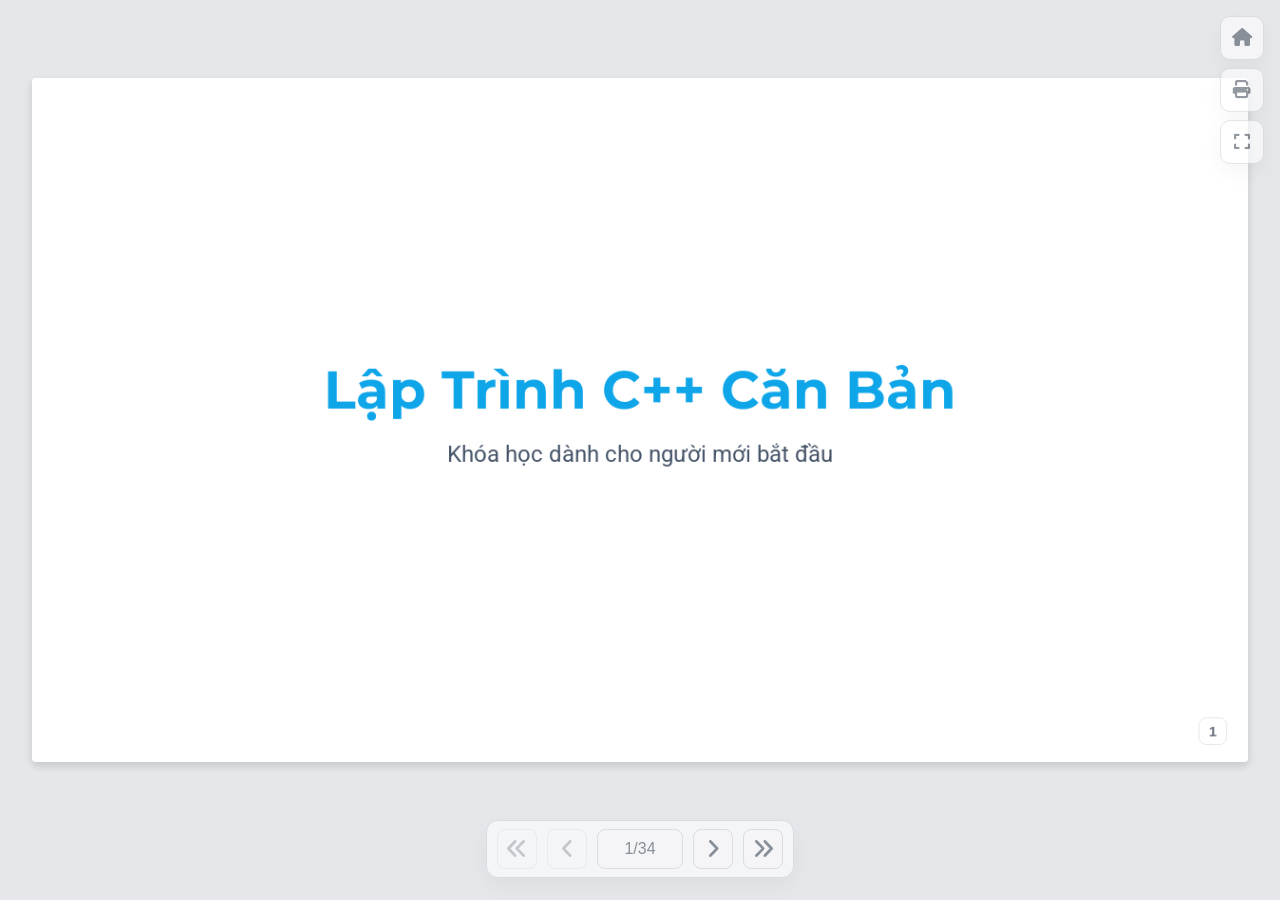
<file: cpp/index.html>
﻿<!DOCTYPE html>
<html lang="vi">
<head>
    <meta charset="UTF-8">
    <meta name="viewport" content="width=device-width, initial-scale=1.0">
    <title>Khóa Học Lập Trình C++ Căn Bản</title>
    <link rel="preconnect" href="https://fonts.googleapis.com">
    <link rel="preconnect" href="https://fonts.gstatic.com" crossorigin>
    <link href="https://fonts.googleapis.com/css2?family=Montserrat:wght@500;700&family=Roboto+Mono:wght@400;500&family=Roboto:wght@400;500;700&display=swap" rel="stylesheet">
    <link rel="stylesheet" href="https://cdnjs.cloudflare.com/ajax/libs/font-awesome/6.5.1/css/all.min.css">
    <link rel="shortcut icon" href="../common/icon.png" type="image/x-icon">
    <link rel="stylesheet" href="../common/slide-style-2.css">
    <link rel="stylesheet" href="../common/slide-controller.css">
</head>
<body>

    <div class="slide-container">
        <div class="title-layout">
            <h1>Lập Trình C++ Căn Bản</h1>
            <p class="subtitle">Khóa học dành cho người mới bắt đầu</p>
        </div>
    </div>

    <div class="slide-container">
        <div class="section-title-layout">
            <h2>Chương 1</h2>
            <hr>
            <h1 style="color: #1E293B;">Cơ Bản Về Ngôn Ngữ C++</h1>
            <p class="subtitle">Giới thiệu, cài đặt và viết chương trình đầu tiên</p>
        </div>
    </div>

    <div class="slide-container">
        <h2 class="slide-title">Giới thiệu ngôn ngữ C++ và Công cụ</h2>
        <div class="content-area">
            <div class="two-column">
                <div>
                    <h3>Tại sao chọn C++?</h3>
                    <ul class="bullet-list">
                        <li><strong>Kết hợp sức mạnh:</strong> Hỗ trợ lập trình thủ tục, hướng đối tượng và generic.</li>
                        <li><strong>Hiệu suất cao:</strong> Phù hợp game, hệ thống nhúng, ứng dụng hiệu năng cao.</li>
                        <li><strong>Hệ sinh thái lớn:</strong> STL, thư viện đa dạng, sử dụng rộng rãi trong công nghiệp.</li>
                    </ul>
                    <h3 style="margin-top: 25px;">Công cụ lập trình</h3>
                    <ul class="bullet-list">
                        <li>Visual Studio Code + MinGW/GCC hoặc MSVC.</li>
                        <li>Code::Blocks, Visual Studio Community cho người mới.</li>
                        <li>Biên dịch với tiêu chuẩn C++17/C++20 để dùng tính năng hiện đại.</li>
                    </ul>
                </div>
                <div>
                    <div class="tiled-content" style="display: block;">
                        <div class="tile" style="margin-bottom: 16px;">
                            <div class="icon"><i class="fa-solid fa-gears"></i></div>
                            <h3>Trình biên dịch</h3>
                            <p>GCC, Clang, MSVC chuyển mã C++ thành chương trình chạy được.</p>
                        </div>
                        <div class="tile">
                            <div class="icon"><i class="fa-solid fa-code"></i></div>
                            <h3>Chuẩn ngôn ngữ</h3>
                            <p>Ưu tiên C++17 trở lên để code ngắn gọn, an toàn và dễ bảo trì hơn.</p>
                        </div>
                    </div>
                </div>
            </div>
        </div>
    </div>

    <div class="slide-container">
        <h2 class="slide-title">Chương trình C++ đầu tiên</h2>
        <div class="content-area">
            <div class="two-column">
                <div>
<pre class="code-block">
<span class="cmt">// Chương trình in ra câu chào</span>
<span class="kw">#include</span> &lt;iostream&gt;

<span class="type">int</span> <span class="fn">main</span>() {
    <span class="cmt">// std::cout dùng để xuất dữ liệu</span>
    std::<span class="fn">cout</span> &lt;&lt; <span class="str">"Hello, C++!\n"</span>;

    <span class="kw">return</span> <span class="num">0</span>;
}
</pre>
                </div>
                <div>
                    <h3>Giải thích từng dòng lệnh</h3>
                    <ul class="bullet-list">
                        <li><strong><span class="kw">#include</span> &lt;iostream&gt;</strong>: Thư viện cho luồng vào/ra chuẩn (<strong>cin/cout</strong>).</li>
                        <li><strong><span class="type">int</span> <span class="fn">main</span>()</strong>: Hàm chính, điểm bắt đầu thực thi.</li>
                        <li><strong>std::cout &lt;&lt; ...</strong>: Toán tử <code>&lt;&lt;</code> đưa dữ liệu ra màn hình.</li>
                        <li><strong>\n</strong>: Ký tự xuống dòng.</li>
                        <li><strong><span class="kw">return</span> <span class="num">0</span>;</strong>: Kết thúc chương trình thành công.</li>
                        <li><strong>Dấu ;</strong>: Mỗi câu lệnh kết thúc bằng chấm phẩy.</li>
                    </ul>
                </div>
            </div>
        </div>
    </div>

    <div class="slide-container">
        <h2 class="slide-title">Kiểu dữ liệu, Biến và Hằng</h2>
        <div class="content-area">
            <div class="tiled-content">
                <div class="tile">
                    <div class="icon"><i class="fa-solid fa-cube"></i></div>
                    <h3>Kiểu Dữ Liệu</h3>
                    <p>Xác định loại giá trị và bộ nhớ.</p>
                    <ul class="bullet-list">
                        <li><strong>int:</strong> Số nguyên</li>
                        <li><strong>double:</strong> Số thực độ chính xác cao</li>
                        <li><strong>char:</strong> Ký tự đơn</li>
                        <li><strong>bool:</strong> true/false</li>
                    </ul>
                </div>
                <div class="tile">
                    <div class="icon"><i class="fa-solid fa-box-open"></i></div>
                    <h3>Bien (Variables)</h3>
                    <p>Vùng nhớ lưu trữ dữ liệu, có thể thay đổi giá trị.</p>
                    <p><strong>Cú pháp:</strong><br><code>type tenBien = giaTri;</code></p>
                    <p><strong>Ví dụ:</strong><br><code>int age = 20;</code><br><code>double gpa = 3.25;</code></p>
                </div>
                <div class="tile">
                    <div class="icon"><i class="fa-solid fa-lock"></i></div>
                    <h3>Hằng (Constants)</h3>
                    <p>Giá trị cố định, không được thay đổi khi chạy.</p>
                    <p><strong>Từ khóa const:</strong><br><code>const double PI = 3.14159;</code></p>
                    <p><strong>Ưu tiên:</strong> Dùng <code>const</code> thay vì <code>#define</code> để an toàn kiểu dữ liệu.</p>
                </div>
            </div>
        </div>
    </div>

    <div class="slide-container">
        <h2 class="slide-title">Các Phép Toán: 1. Phép toán số học</h2>
        <div class="content-area">
            <p>Sử dụng để thực hiện các phép tính toán học cơ bản.</p>
            <div class="two-column">
                <div>
                    <table>
                        <thead>
                            <tr>
                                <th>Ký hiệu</th>
                                <th>Ý nghĩa</th>
                            </tr>
                        </thead>
                        <tbody>
                            <tr><td><code>+</code></td><td>Cộng hai toán hạng</td></tr>
                            <tr><td><code>-</code></td><td>Trừ hai toán hạng</td></tr>
                            <tr><td><code>*</code></td><td>Nhân hai toán hạng</td></tr>
                            <tr><td><code>/</code></td><td>Chia (int/int sẽ lấy phần nguyên)</td></tr>
                            <tr><td><code>%</code></td><td>Chia lấy phần dư (chỉ cho số nguyên)</td></tr>
                        </tbody>
                    </table>
                </div>
                <div>
<pre class="code-block">
<span class="type">int</span> a = <span class="num">10</span>, b = <span class="num">3</span>;

<span class="type">int</span> tong = a + b;      <span class="cmt">// 13</span>
<span class="type">int</span> hieu = a - b;      <span class="cmt">// 7</span>
<span class="type">int</span> tich = a * b;      <span class="cmt">// 30</span>
<span class="type">int</span> thuong = a / b;    <span class="cmt">// 3</span>
<span class="type">int</span> du = a % b;        <span class="cmt">// 1</span>

<span class="type">double</span> chìnhxac = <span class="num">10.0</span> / <span class="num">3</span>; <span class="cmt">// 3.333...</span>
</pre>
                </div>
            </div>
        </div>
    </div>

    <div class="slide-container">
        <h2 class="slide-title">Các Phép Toán: 2. Phép toán so sánh</h2>
        <div class="content-area">
            <p>Dùng để so sánh 2 giá trị. Trong C++, kết quả là kiểu <strong>bool</strong> (<strong>true</strong> hoặc <strong>false</strong>).</p>
            <div class="two-column">
                <div>
                    <table>
                        <thead>
                            <tr>
                                <th>Ký hiệu</th>
                                <th>Ý nghĩa</th>
                            </tr>
                        </thead>
                        <tbody>
                            <tr><td><code>==</code></td><td>Bằng nhau</td></tr>
                            <tr><td><code>!=</code></td><td>Khác nhau</td></tr>
                            <tr><td><code>&gt;</code></td><td>Lớn hơn</td></tr>
                            <tr><td><code>&lt;</code></td><td>Nhỏ hơn</td></tr>
                            <tr><td><code>&gt;=</code></td><td>Lớn hơn hoặc bằng</td></tr>
                            <tr><td><code>&lt;=</code></td><td>Nhỏ hơn hoặc bằng</td></tr>
                        </tbody>
                    </table>
                </div>
                <div>
<pre class="code-block" style="font-size: 17px;">
<span class="type">int</span> a = <span class="num">5</span>, b = <span class="num">8</span>;

std::<span class="fn">cout</span> &lt;&lt; (a == b) &lt;&lt; <span class="str">"\n"</span>; <span class="cmt">// 0</span>
std::<span class="fn">cout</span> &lt;&lt; (a != b) &lt;&lt; <span class="str">"\n"</span>; <span class="cmt">// 1</span>
std::<span class="fn">cout</span> &lt;&lt; (a &lt; b) &lt;&lt; <span class="str">"\n"</span>;  <span class="cmt">// 1</span>

<span class="cmt">// Có thể in bool rõ ràng hơn:</span>
std::<span class="fn">cout</span> &lt;&lt; std::boolalpha &lt;&lt; (a &lt; b); <span class="cmt">// true</span>
</pre>
                </div>
            </div>
        </div>
    </div>

    <div class="slide-container">
        <h2 class="slide-title">Các Phép Toán: 3. Phép toán Logic</h2>
        <div class="content-area">
            <p>Dùng để kết hợp nhiều điều kiện (thường dùng trong if, while).</p>
            <div class="two-column">
                <div>
                    <table>
                        <thead>
                            <tr>
                                <th>Ký hiệu</th>
                                <th>Tên gọi</th>
                                <th>Điều kiện đúng khi nào?</th>
                            </tr>
                        </thead>
                        <tbody>
                            <tr><td><code>&&</code></td><td>AND (Và)</td><td>Khi <strong>TẤT CẢ</strong> điều kiện đều đúng.</td></tr>
                            <tr><td><code>||</code></td><td>OR (Hoặc)</td><td>Khi có <strong>ÍT NHẤT 1</strong> điều kiện đúng.</td></tr>
                            <tr><td><code>!</code></td><td>NOT (Phủ định)</td><td>Đảo ngược kết quả true/false.</td></tr>
                        </tbody>
                    </table>
                </div>
                <div>
<pre class="code-block" style="font-size: 17px;">
<span class="type">int</span> diemToan = <span class="num">8</span>;
<span class="type">int</span> diemLy = <span class="num">6</span>;
<span class="type">bool</span> hanhKiemTot = <span class="kw">true</span>;

<span class="type">bool</span> hocSinhGioi = (diemToan &gt;= <span class="num">8</span>) && hanhKiemTot;
<span class="type">bool</span> duDieuKienDau = (diemToan &gt;= <span class="num">5</span>) || (diemLy &gt;= <span class="num">5</span>);

std::<span class="fn">cout</span> &lt;&lt; std::boolalpha
          &lt;&lt; hocSinhGioi &lt;&lt; <span class="str">" "</span>
          &lt;&lt; duDieuKienDau;
</pre>
                </div>
            </div>
        </div>
    </div>

    <div class="slide-container">
        <h2 class="slide-title">Các Phép Toán: 4. Gán và Tăng/Giảm</h2>
        <div class="content-area">
            <div class="two-column">
                <div>
                    <h3>Phép Gán (Assignment)</h3>
                    <p>Dùng để gán giá trị từ bên phải sang biến bên trái.</p>
                    <table>
                        <tbody>
                            <tr><td><code>=</code></td><td><code>a = 5</code></td></tr>
                            <tr><td><code>+=</code></td><td><code>a += 3</code> (tương đương <code>a = a + 3</code>)</td></tr>
                            <tr><td><code>-=</code></td><td><code>a -= 2</code> (tương đương <code>a = a - 2</code>)</td></tr>
                            <tr><td><code>*=</code>, <code>/=</code></td><td>Hoạt động tương tự</td></tr>
                        </tbody>
                    </table>
                </div>
                <div>
                    <h3>Phép Tăng / Giảm</h3>
                    <p>Tăng hoặc giảm biến đi 1 đơn vị.</p>
                    <ul class="bullet-list">
                        <li><code>++a</code> hoặc <code>a++</code>: Tăng a lên 1.</li>
                        <li><code>--a</code> hoặc <code>a--</code>: Giảm a đi 1.</li>
                    </ul>
<pre class="code-block" style="margin-top: 10px;">
<span class="type">int</span> x = <span class="num">10</span>;
x++; <span class="cmt">// x = 11</span>
++x; <span class="cmt">// x = 12</span>
x--; <span class="cmt">// x = 11</span>
</pre>
                </div>
            </div>
        </div>
    </div>

    <div class="slide-container">
        <h2 class="slide-title">Nhập/Xuất và Comment trong C++</h2>
        <div class="content-area">
            <div class="two-column">
                <div>
<pre class="code-block" style="font-size: 16px;">
<span class="kw">#include</span> &lt;iostream&gt;
<span class="kw">#include</span> &lt;string&gt;

<span class="type">int</span> <span class="fn">main</span>() {
    <span class="type">int</span> age;
    std::<span class="type">string</span> name;

    <span class="cmt">// cout: xuất thông tin</span>
    std::<span class="fn">cout</span> &lt;&lt; <span class="str">"Nhập tên: "</span>;
    std::<span class="fn">getline</span>(std::cin, name);

    std::<span class="fn">cout</span> &lt;&lt; <span class="str">"Nhập tuổi: "</span>;
    std::cin &gt;&gt; age;

    std::<span class="fn">cout</span> &lt;&lt; <span class="str">"Ban "</span> &lt;&lt; name
              &lt;&lt; <span class="str">", "</span> &lt;&lt; age &lt;&lt; <span class="str">" tuổi.\n"</span>;
    <span class="kw">return</span> <span class="num">0</span>;
}
</pre>
                </div>
                <div>
                    <h3>Lưu ý quan trọng</h3>
                    <ul class="bullet-list">
                        <li><strong>cin</strong> dùng toán tử <code>&gt;&gt;</code> để nhập dữ liệu.</li>
                        <li><strong>getline(cin, str)</strong> dùng khi cần đọc cả dòng có dấu cách.</li>
                        <li>Nên dùng <code>std::</code> rõ ràng thay vì <code>using namespace std;</code> trong dự án lớn.</li>
                        <li><strong>Comment 1 dòng:</strong> <code>// nội dung</code></li>
                        <li><strong>Comment nhiều dòng:</strong> <code>/* noi dùng */</code></li>
                    </ul>
                </div>
            </div>
        </div>
    </div>

    <div class="slide-container">
        <h2 class="slide-title">Định dạng dữ liệu với iomanip</h2>
        <div class="content-area">
            <p>Trong C++, ta thường dùng <code>&lt;iomanip&gt;</code> để căn lề và định dạng số khi in ra màn hình.</p>
            <table>
                <thead>
                    <tr>
                        <th>Lệnh</th>
                        <th>Ý nghĩa</th>
                        <th>Ví dụ</th>
                    </tr>
                </thead>
                <tbody>
                    <tr>
                        <td><code>fixed</code></td>
                        <td>In số thực ở dạng cố định</td>
                        <td><code>cout &lt;&lt; fixed;</code></td>
                    </tr>
                    <tr>
                        <td><code>setprecision(n)</code></td>
                        <td>Đặt số chữ số sau dấu phẩy</td>
                        <td><code>cout &lt;&lt; setprecision(2);</code></td>
                    </tr>
                    <tr>
                        <td><code>setw(n)</code></td>
                        <td>Đặt độ rộng cột</td>
                        <td><code>cout &lt;&lt; setw(10) &lt;&lt; x;</code></td>
                    </tr>
                    <tr>
                        <td><code>left / right</code></td>
                        <td>Căn trái hoặc căn phải</td>
                        <td><code>cout &lt;&lt; left &lt;&lt; setw(12);</code></td>
                    </tr>
                    <tr>
                        <td><code>boolalpha</code></td>
                        <td>In true/false thay vì 1/0</td>
                        <td><code>cout &lt;&lt; boolalpha &lt;&lt; ok;</code></td>
                    </tr>
                </tbody>
            </table>
        </div>
    </div>

    <div class="slide-container">
        <h2 class="slide-title">Bài tập vận dụng: Chương 1</h2>
        <div class="content-area">
            <ul class="exercise-list">
                <li><strong>Bài 1:</strong> Viết chương trình nhập 2 số nguyên a, b. Hoán vị giá trị hai biến và in kết quả.</li>
                <li><strong>Bài 2:</strong> Nhập bán kính r. Tính chu vi và diện tích hình tròn với <code>const double PI</code>.</li>
                <li><strong>Bài 3:</strong> Nhập chiều dài, chiều rộng hình chữ nhật. Tính chu vi và diện tích.</li>
                <li><strong>Bài 4:</strong> Nhập số nguyên x, in ra bình phương và lập phương của x.</li>
                <li><strong>Bài 5:</strong> Nhập số dương n, tính căn bậc hai bằng <code>sqrt(n)</code> (<code>#include &lt;cmath&gt;</code>).</li>
            </ul>
        </div>
    </div>

    <div class="slide-container">
        <div class="section-title-layout">
            <h2>Chương 2</h2>
            <hr>
            <h1 style="color: #1E293B;">Cấu Trúc Điều Khiển</h1>
            <p class="subtitle">Lệnh rẽ nhánh (if, switch) và Vòng lặp (for, while)</p>
        </div>
    </div>

    <div class="slide-container">
        <h2 class="slide-title">Cấu trúc rẽ nhánh (If - Else)</h2>
        <div class="content-area">
            <div class="two-column">
                <div>
                    <h3>1. Lệnh if cơ bản</h3>
                    <p>Chỉ thực hiện nếu điều kiện đúng.</p>
<pre class="code-block" style="font-size: 16px;">
<span class="kw">if</span> (age &gt;= <span class="num">18</span>) {
    std::<span class="fn">cout</span> &lt;&lt; <span class="str">"Duoc phep lai xe."</span>;
}
</pre>
                    <h3>2. Lệnh if - else</h3>
                    <p>Xử lý 2 trường hợp đúng/sai.</p>
<pre class="code-block" style="font-size: 16px;">
<span class="kw">if</span> (score &gt;= <span class="num">5.0</span>) {
    std::<span class="fn">cout</span> &lt;&lt; <span class="str">"Đậu"</span>;
} <span class="kw">else</span> {
    std::<span class="fn">cout</span> &lt;&lt; <span class="str">"Rớt"</span>;
}
</pre>
                </div>
                <div>
                    <h3>3. Lệnh if - else if - else</h3>
                    <p>Kiểm tra nhiều điều kiện liên tiếp nhau.</p>
<pre class="code-block" style="font-size: 16px;">
<span class="type">double</span> score = <span class="num">7.5</span>;

<span class="kw">if</span> (score &gt;= <span class="num">8.0</span>) {
    std::<span class="fn">cout</span> &lt;&lt; <span class="str">"Xếp loại: Giỏi"</span>;
}
<span class="kw">else if</span> (score &gt;= <span class="num">6.5</span>) {
    std::<span class="fn">cout</span> &lt;&lt; <span class="str">"Xếp loại: Khá"</span>;
}
<span class="kw">else if</span> (score &gt;= <span class="num">5.0</span>) {
    std::<span class="fn">cout</span> &lt;&lt; <span class="str">"Xếp loại: Trung bình"</span>;
}
<span class="kw">else</span> {
    std::<span class="fn">cout</span> &lt;&lt; <span class="str">"Xếp loại: Yếu"</span>;
}
</pre>
                </div>
            </div>
        </div>
    </div>

    <div class="slide-container">
        <h2 class="slide-title">Câu lệnh Switch - Case</h2>
        <div class="content-area">
            <div class="two-column">
                <div>
                    <p>Phù hợp khi so sánh một biến với các giá trị rời rạc (int, char, enum).</p>
                    <ul class="bullet-list">
                        <li><code>case</code>: Giá trị cụ thể cần kiểm tra.</li>
                        <li><code>break</code>: Dừng lại sau khi xử lý xong case.</li>
                        <li><code>default</code>: Chạy khi không trùng case nào.</li>
                    </ul>
                </div>
                <div>
<pre class="code-block">
<span class="type">int</span> choice = <span class="num">2</span>;

<span class="kw">switch</span> (choice) {
    <span class="kw">case</span> <span class="num">1</span>:
        std::<span class="fn">cout</span> &lt;&lt; <span class="str">"Bạn chọn Thêm mới"</span>;
        <span class="kw">break</span>;
    <span class="kw">case</span> <span class="num">2</span>:
        std::<span class="fn">cout</span> &lt;&lt; <span class="str">"Bạn chọn Chỉnh sửa"</span>;
        <span class="kw">break</span>;
    <span class="kw">case</span> <span class="num">3</span>:
        std::<span class="fn">cout</span> &lt;&lt; <span class="str">"Bạn chọn Xóa"</span>;
        <span class="kw">break</span>;
    <span class="kw">default</span>:
        std::<span class="fn">cout</span> &lt;&lt; <span class="str">"Lựa chọn không hợp lệ"</span>;
}
</pre>
                </div>
            </div>
        </div>
    </div>

    <div class="slide-container">
        <h2 class="slide-title">Bài tập vận dụng: If và Switch</h2>
        <div class="content-area">
            <ul class="exercise-list">
                <li><strong>Bài 1:</strong> Nhập số nguyên n, kiểm tra chẵn/lẻ.</li>
                <li><strong>Bài 2:</strong> Nhập 3 số thực a, b, c và tìm số lớn nhất.</li>
                <li><strong>Bài 3:</strong> Giải phương trình bậc nhất <code>ax + b = 0</code>, xử lý đầy đủ trường hợp <code>a = 0</code>.</li>
                <li><strong>Bài 4:</strong> Tính tiền điện theo bậc thang.</li>
                <li><strong>Bài 5:</strong> Viết máy tính cầm tay bằng <code>switch-case</code> cho các phép <code>+, -, *, /</code>.</li>
            </ul>
        </div>
    </div>

    <div class="slide-container">
        <h2 class="slide-title">Vòng lặp For</h2>
        <div class="content-area">
            <div class="two-column">
                <div>
                    <h3>Định nghĩa và Cú pháp</h3>
                    <p>Dùng khi đã biết trước số lần lặp.</p>
<pre class="code-block">
<span class="kw">for</span> (khoi_tao; dieu_kien; buoc_nhay) {
    <span class="cmt">// Khối lệnh lặp lại</span>
}
</pre>
                    <ul class="bullet-list">
                        <li><strong>Khởi tạo:</strong> Chạy 1 lần đầu tiên.</li>
                        <li><strong>Điều kiện:</strong> Đúng thì lặp tiếp, sai thì dừng.</li>
                        <li><strong>Bước nhảy:</strong> Chạy cuối mỗi vòng lặp.</li>
                    </ul>
                </div>
                <div>
<pre class="code-block">
<span class="cmt">// In các số từ 1 đến 5</span>
<span class="kw">for</span> (<span class="type">int</span> i = <span class="num">1</span>; i &lt;= <span class="num">5</span>; i++) {
    std::<span class="fn">cout</span> &lt;&lt; i &lt;&lt; <span class="str">" "</span>;
}

std::<span class="fn">cout</span> &lt;&lt; <span class="str">"\n"</span>;

<span class="cmt">// Vòng lặp chay lui</span>
<span class="kw">for</span> (<span class="type">int</span> i = <span class="num">5</span>; i &gt; <span class="num">0</span>; i--) {
    std::<span class="fn">cout</span> &lt;&lt; i &lt;&lt; <span class="str">" "</span>;
}
</pre>
                </div>
            </div>
        </div>
    </div>

    <div class="slide-container">
        <h2 class="slide-title">Bài tập vận dụng: Vòng lặp For</h2>
        <div class="content-area">
            <ul class="exercise-list">
                <li><strong>Bài 1:</strong> Nhập n, tính tổng <code>S = 1 + 2 + ... + n</code>.</li>
                <li><strong>Bài 2:</strong> Nhập n, tính giai thừa <code>n!</code>.</li>
                <li><strong>Bài 3:</strong> In bảng cửu chương của N (2 đến 9).</li>
                <li><strong>Bài 4:</strong> Tìm và in tất cả ước số của n.</li>
                <li><strong>Bài 5:</strong> Vẽ hình chữ nhật bằng dấu <code>*</code> bằng vòng lặp lồng nhau.</li>
            </ul>
        </div>
    </div>

    <div class="slide-container">
        <h2 class="slide-title">Vòng lặp While và Do-While</h2>
        <div class="content-area">
            <div class="two-column">
                <div>
                    <h3>Vòng lặp while</h3>
                    <p>Kiểm tra điều kiện trước, thích hợp khi chưa biết số lần lặp.</p>
<pre class="code-block" style="font-size: 16px;">
<span class="type">int</span> n = <span class="num">5</span>;
<span class="kw">while</span> (n &gt; <span class="num">0</span>) {
    std::<span class="fn">cout</span> &lt;&lt; n &lt;&lt; <span class="str">" "</span>;
    n--;
}
</pre>
                </div>
                <div>
                    <h3>Vòng lặp do - while</h3>
                    <p>Thực hiện ít nhất 1 lần rồi mới kiểm tra điều kiện.</p>
<pre class="code-block" style="font-size: 16px;">
<span class="type">int</span> age;
<span class="kw">do</span> {
    std::<span class="fn">cout</span> &lt;&lt; <span class="str">"Nhập tuổi (&gt;0): "</span>;
    std::cin &gt;&gt; age;
} <span class="kw">while</span> (age &lt;= <span class="num">0</span>);
</pre>
                </div>
            </div>
            <p class="subtitle" style="text-align: center; margin-top: 15px;"><strong>Lưu ý:</strong> Nhớ cập nhật biến điều kiện để tránh vòng lặp vô tận.</p>
        </div>
    </div>

    <div class="slide-container">
        <h2 class="slide-title">Bài tập vận dụng: While và Do-While</h2>
        <div class="content-area">
            <ul class="exercise-list">
                <li><strong>Bài 1:</strong> Dùng <code>do-while</code> yêu cầu nhập số từ 1 đến 10 đến khi hợp lệ.</li>
                <li><strong>Bài 2:</strong> Dùng <code>while</code> đếm số chữ số của một số nguyên dương.</li>
                <li><strong>Bài 3:</strong> Đảo ngược thứ tự chữ số của n.</li>
                <li><strong>Bài 4:</strong> Tìm UCLN của a và b bằng thuật toán Euclid.</li>
                <li><strong>Bài 5:</strong> Trò chơi đoán số random 1-100 với gợi ý lớn hơn/nhỏ hơn.</li>
            </ul>
        </div>
    </div>

    <div class="slide-container">
        <div class="section-title-layout">
            <h2>Chương 3</h2>
            <hr>
            <h1 style="color: #1E293B;">Hàm và Hướng Đối Tượng Cơ Bản</h1>
            <p class="subtitle">Tái sử dụng mã nguồn và tổ chức chương trình</p>
        </div>
    </div>

    <div class="slide-container">
        <h2 class="slide-title">Hàm có giá trị trả về (Return)</h2>
        <div class="content-area">
            <div class="two-column">
                <div>
                    <p>Hàm nhận tham số, xử lý và trả kết quả thông qua <code>return</code>.</p>
                    <ul class="bullet-list">
                        <li><strong>Kiểu trả về:</strong> <code>int</code>, <code>double</code>, <code>bool</code>...</li>
                        <li><strong>return:</strong> Gặp là hàm kết thúc ngay.</li>
                    </ul>
                </div>
                <div>
<pre class="code-block" style="font-size: 16px;">
<span class="type">int</span> <span class="fn">tinhTong</span>(<span class="type">int</span> a, <span class="type">int</span> b) {
    <span class="kw">return</span> a + b;
}

<span class="type">int</span> <span class="fn">main</span>() {
    <span class="type">int</span> tong = <span class="fn">tinhTong</span>(<span class="num">8</span>, <span class="num">9</span>);
    std::<span class="fn">cout</span> &lt;&lt; <span class="str">"Tổng là: "</span> &lt;&lt; tong;
    <span class="kw">return</span> <span class="num">0</span>;
}
</pre>
                </div>
            </div>
        </div>
    </div>

    <div class="slide-container">
        <h2 class="slide-title">Hàm không trả về giá trị (void)</h2>
        <div class="content-area">
            <div class="two-column">
                <div>
                    <p>Hàm chỉ thực hiện thao tác như in thông tin, không cần trả giá trị.</p>
                    <ul class="bullet-list">
                        <li>Dùng từ khóa <code>void</code>.</li>
                        <li>Có thể không cần <code>return;</code>.</li>
                    </ul>
                </div>
                <div>
<pre class="code-block" style="font-size: 16px;">
<span class="type">void</span> <span class="fn">inLoiChao</span>(<span class="kw">const</span> std::<span class="type">string</span>&amp; ten) {
    std::<span class="fn">cout</span> &lt;&lt; <span class="str">"==================\n"</span>;
    std::<span class="fn">cout</span> &lt;&lt; <span class="str">"Xin chào bạn "</span> &lt;&lt; ten &lt;&lt; <span class="str">"!\n"</span>;
    std::<span class="fn">cout</span> &lt;&lt; <span class="str">"==================\n"</span>;
}

<span class="type">int</span> <span class="fn">main</span>() {
    <span class="fn">inLoiChao</span>(<span class="str">"Sinh viên"</span>);
    <span class="kw">return</span> <span class="num">0</span>;
}
</pre>
                </div>
            </div>
        </div>
    </div>

    <div class="slide-container">
        <h2 class="slide-title">Class và Object trong C++</h2>
        <div class="content-area">
            <div class="two-column">
                <div>
                    <p><strong>class</strong> là khuôn mẫu, <strong>object</strong> là đối tượng được tạo từ class đó.</p>
                    <ul class="bullet-list">
                        <li><strong>private:</strong> Thuộc tính nội bộ, không truy cập trực tiếp từ ngoài.</li>
                        <li><strong>public:</strong> Hàm và thuộc tính cho phép truy cập.</li>
                        <li><strong>Constructor:</strong> Hàm khởi tạo có tên trùng tên class.</li>
                    </ul>
                </div>
                <div>
<pre class="code-block" style="font-size: 15px;">
<span class="kw">class</span> SinhVien {
<span class="kw">private</span>:
    std::<span class="type">string</span> ten;
    <span class="type">double</span> diem;

<span class="kw">public</span>:
    <span class="fn">SinhVien</span>(std::<span class="type">string</span> t, <span class="type">double</span> d) : ten(t), diem(d) {}

    <span class="type">void</span> <span class="fn">hienThi</span>() <span class="kw">const</span> {
        std::<span class="fn">cout</span> &lt;&lt; ten &lt;&lt; <span class="str">" - "</span> &lt;&lt; diem &lt;&lt; <span class="str">"\n"</span>;
    }
};
</pre>
                </div>
            </div>
        </div>
    </div>

    <div class="slide-container">
        <h2 class="slide-title">Bài tập vận dụng: Hàm và OOP</h2>
        <div class="content-area">
            <ul class="exercise-list">
                <li><strong>Bài 1:</strong> Viết hàm <code>bool laSoNguyenTo(int n)</code> và in các số nguyên tố từ 1 đến 100.</li>
                <li><strong>Bài 2:</strong> Viết hàm <code>int timMax(int a, int b, int c)</code>.</li>
                <li><strong>Bài 3:</strong> Viết hàm đổi độ F sang độ C.</li>
                <li><strong>Bài 4:</strong> Tạo class <code>HinhChuNhat</code> gồm dài, rộng và hàm tính diện tích.</li>
                <li><strong>Bài 5:</strong> Tạo class <code>TaiKhoanNganHang</code> có nạp/rút tiền và in số dư.</li>
            </ul>
        </div>
    </div>

    <div class="slide-container">
        <h2 class="slide-title">Làm việc với Header và Source File</h2>
        <div class="content-area">
            <p>Trong C++, thường tách chương trình thành <code>.h</code> (khai báo) và <code>.cpp</code> (định nghĩa).</p>
            <div class="two-column">
                <div>
                    <h3>1. File Header (math_utils.h)</h3>
                    <p>Chứa khai báo hàm.</p>
<pre class="code-block" style="font-size: 12px;">
<span class="kw">#ifndef</span> MATH_UTILS_H
<span class="kw">#define</span> MATH_UTILS_H

<span class="type">int</span> <span class="fn">cong</span>(<span class="type">int</span> a, <span class="type">int</span> b);
<span class="type">int</span> <span class="fn">tru</span>(<span class="type">int</span> a, <span class="type">int</span> b);

<span class="kw">#endif</span>
</pre>
                    <h3>2. File Nguồn (math_utils.cpp)</h3>
                    <p>Chứa định nghĩa hàm.</p>
<pre class="code-block" style="font-size: 12px;">
<span class="kw">#include</span> <span class="str">"math_utils.h"</span>

<span class="type">int</span> <span class="fn">cong</span>(<span class="type">int</span> a, <span class="type">int</span> b) {
    <span class="kw">return</span> a + b;
}
<span class="type">int</span> <span class="fn">tru</span>(<span class="type">int</span> a, <span class="type">int</span> b) {
    <span class="kw">return</span> a - b;
}</pre>
                </div>
                <div>
                    <h3>3. File Nguồn (main.cpp)</h3>
                    <p>Include file <code>math_utils.h</code> và gọi hàm.</p>
<pre class="code-block" style="font-size: 16px;">
<span class="kw">#include</span> &lt;iostream&gt;
<span class="kw">#include</span> <span class="str">"math_utils.h"</span>

<span class="type">int</span> <span class="fn">main</span>() {
    <span class="type">int</span> kq = <span class="fn">cong</span>(<span class="num">5</span>, <span class="num">3</span>);
    std::<span class="fn">cout</span> &lt;&lt; <span class="str">"KQ = "</span> &lt;&lt; kq;
    <span class="kw">return</span> <span class="num">0</span>;
}</pre>
                </div>
            </div>
        </div>
    </div>

    <div class="slide-container">
        <h2 class="slide-title">Bài tập vận dụng: Chia file C++</h2>
        <div class="content-area">
            <ul class="exercise-list">
                <li><strong>Bài 1:</strong> Tạo <code>basic_math.h/.cpp</code> chứa hàm cộng, trừ, nhân, chia.</li>
                <li><strong>Bài 2:</strong> Tạo <code>geometry.h/.cpp</code> tính chu vi, diện tích hình tròn/hình chữ nhật.</li>
                <li><strong>Bài 3:</strong> Tạo <code>string_utils.h/.cpp</code> chứa hàm đếm độ dài chuỗi không dùng <code>std::string::size()</code>.</li>
                <li><strong>Bài 4:</strong> Tách hàm kiểm tra số nguyên tố sang module riêng và dùng lại trong <code>main.cpp</code>.</li>
            </ul>
        </div>
    </div>

    <div class="slide-container">
        <div class="section-title-layout">
            <h2>Chương 4</h2>
            <hr>
            <h1 style="color: #1E293B;">Cấu Trúc Dữ Liệu và STL</h1>
            <p class="subtitle">Mảng, vector, con trỏ và danh sách liên kết</p>
        </div>
    </div>

    <div class="slide-container">
        <h2 class="slide-title">Mảng và Vector trong C++</h2>
        <div class="content-area">
            <div class="two-column">
                <div>
                    <h3>Mảng tĩnh (array)</h3>
                    <p>Kích thước cố định, truy cập nhanh qua chỉ số.</p>
                    <ul class="bullet-list">
                        <li><strong>Khai báo:</strong> <code>int arr[5];</code></li>
                        <li><strong>Khởi tạo:</strong> <code>int arr[3] = {10,20,30};</code></li>
                    </ul>
                    <h3>Vector (STL)</h3>
                    <p>Kích thước động, tự mở rộng khi cần.</p>
                    <ul class="bullet-list">
                        <li><code>#include &lt;vector&gt;</code></li>
                        <li>Có các hàm: <code>push_back</code>, <code>size</code>, <code>at</code></li>
                    </ul>
                </div>
                <div>
<pre class="code-block" style="font-size: 16px;">
<span class="kw">#include</span> &lt;vector&gt;

std::<span class="type">vector</span>&lt;<span class="type">int</span>&gt; diem = {<span class="num">7</span>, <span class="num">8</span>, <span class="num">9</span>};
diem.<span class="fn">push_back</span>(<span class="num">10</span>);

<span class="kw">for</span> (<span class="type">size_t</span> i = <span class="num">0</span>; i &lt; diem.<span class="fn">size</span>(); i++) {
    std::<span class="fn">cout</span> &lt;&lt; diem[i] &lt;&lt; <span class="str">" "</span>;
}
</pre>
                </div>
            </div>
            <p style="margin-top: 10px;"><strong>Bài tập vận dụng:</strong><br>
            1. Nhập N phần tử vào vector, tính tổng.<br>
            2. Tìm MAX/MIN trong vector.<br>
            3. Sắp xếp tăng dần bằng <code>std::sort</code>.</p>
        </div>
    </div>

    <div class="slide-container">
        <h2 class="slide-title">Struct và Class trong C++</h2>
        <div class="content-area">
            <div class="two-column">
                <div>
                    <p><strong>struct</strong> và <strong>class</strong> đều có thể chứa thuộc tính và phương thức.</p>
                    <p>Khác biệt chính: mặc định <code>struct</code> là public, <code>class</code> là private.</p>
<pre class="code-block" style="font-size: 16px;">
<span class="kw">struct</span> ToaDo {
    <span class="type">double</span> x;
    <span class="type">double</span> y;
};
</pre>
                </div>
                <div>
<pre class="code-block" style="font-size: 16px;">
<span class="kw">int</span> <span class="fn">main</span>() {
    ToaDo p1{<span class="num">2.5</span>, <span class="num">4.0</span>};
    std::<span class="fn">cout</span> &lt;&lt; <span class="str">"x = "</span> &lt;&lt; p1.x
              &lt;&lt; <span class="str">", y = "</span> &lt;&lt; p1.y;
    <span class="kw">return</span> <span class="num">0</span>;
}
</pre>
                </div>
            </div>
            <p style="margin-top: 10px;"><strong>Bài tập vận dụng:</strong><br>
            1. Tạo struct <code>NhanVien</code>, nhập mảng nhân viên và tìm lương cao nhất.<br>
            2. Tạo class <code>PhanSo</code> với hàm rút gọn và cộng 2 phân số.</p>
        </div>
    </div>

    <div class="slide-container">
        <h2 class="slide-title">Con trỏ và Tham chiếu (References)</h2>
        <div class="content-area">
            <div class="two-column">
                <div>
                    <p>Con trỏ lưu địa chỉ bộ nhớ, tham chiếu là bí danh cho biến đã tồn tại.</p>
                    <ul class="bullet-list">
                        <li><code>&amp;a</code>: Lấy địa chỉ của a.</li>
                        <li><code>*p</code>: Truy cập giá trị mà p đang trỏ tới.</li>
                        <li><code>int&amp; ref = a;</code>: ref là tên khác của a.</li>
                    </ul>
                </div>
                <div>
<pre class="code-block" style="font-size: 16px;">
<span class="type">int</span> a = <span class="num">10</span>;
<span class="type">int</span>* p = &amp;a;
<span class="type">int</span>&amp; ref = a;

*p = <span class="num">20</span>;  <span class="cmt">// a = 20</span>
ref = <span class="num">30</span>; <span class="cmt">// a = 30</span>

std::<span class="fn">cout</span> &lt;&lt; a;
</pre>
                </div>
            </div>
        </div>
    </div>

    <div class="slide-container">
        <h2 class="slide-title">Danh sách liên kết trong C++</h2>
        <div class="content-area">
            <p>Có 2 hướng: tự xây dựng Node bằng con trỏ hoặc dùng <code>std::list</code> trong STL.</p>
            <div style="background: #F1F5F9; padding: 20px; text-align: center; border-radius: 8px; margin: 15px 0; font-family: 'Roboto Mono', monospace; font-size: 20px; font-weight: bold; color: #0EA5E9;">
                [Head] -> [ Data: 10 | Next ] -> [ Data: 20 | Next ] -> NULL
            </div>
            <div class="two-column">
                <div>
                    <h3>Tự xây dựng Node</h3>
                    <ul class="bullet-list">
                        <li>Mỗi node gồm dữ liệu và con trỏ <code>next</code>.</li>
                        <li>Cần quản lý bộ nhớ cẩn thận (new/delete).</li>
                    </ul>
                </div>
                <div>
<pre class="code-block" style="font-size: 15px; margin-bottom: 0;">
<span class="kw">struct</span> Node {
    <span class="type">int</span> data;
    Node* next;
};
</pre>
                </div>
            </div>
        </div>
    </div>

    <div class="slide-container">
        <h2 class="slide-title">Cài đặt danh sách liên kết cơ bản</h2>
        <div class="content-area">
            <div class="two-column">
                <div>
                    <p>Ví dụ lien ket 3 node theo cach don gian để hiểu cơ chế.</p>
                    <p style="margin-top: 15px;"><strong>Bài tập nâng cao:</strong><br>
                    1. Viết hàm <code>Node* createNode(int x)</code> sử dụng <code>new</code>.<br>
                    2. Viết hàm duyệt danh sách để in từng node.<br>
                    3. Viết hàm them node vao đầu danh sách.</p>
                </div>
                <div>
<pre class="code-block" style="font-size: 14px;">
<span class="type">int</span> <span class="fn">main</span>() {
    Node n1{<span class="num">10</span>, <span class="kw">nullptr</span>};
    Node n2{<span class="num">20</span>, <span class="kw">nullptr</span>};
    Node n3{<span class="num">30</span>, <span class="kw">nullptr</span>};

    n1.next = &amp;n2;
    n2.next = &amp;n3;

    std::<span class="fn">cout</span> &lt;&lt; <span class="str">"Node 2 là: "</span>
              &lt;&lt; n1.next-&gt;data &lt;&lt; <span class="str">"\n"</span>;

    <span class="kw">return</span> <span class="num">0</span>;
}
</pre>
                </div>
            </div>
        </div>
    </div>

    <div class="slide-container">
        <div class="title-layout">
            <h1>Hỏi và Đáp</h1>
            <p class="subtitle">Cảm ơn các bạn đã theo dõi khóa học</p>
            <hr style="width: 100px; height: 5px; background-color: #0EA5E9; border: none; margin: 30px auto;">
        </div>
    </div>

    <script src="../common/slide-controller.js"></script>
</body>
</html>
</file>
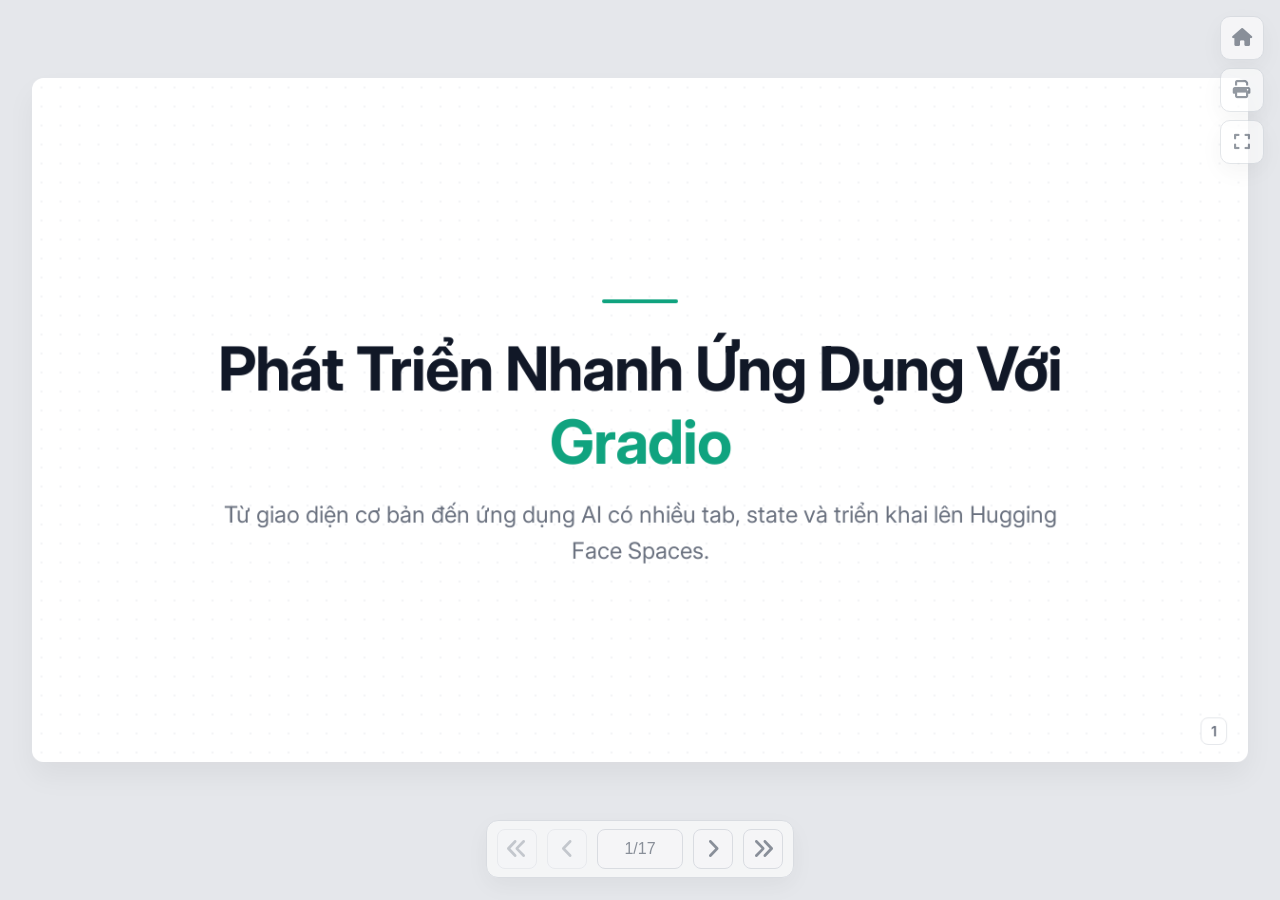
<file: python/gradio/index.html>
<!DOCTYPE html>
<html lang="vi">
<head>
    <meta charset="UTF-8">
    <meta name="viewport" content="width=device-width, initial-scale=1.0">
    <title>Phát triển nhanh ứng dụng với Gradio</title>
    <link rel="preconnect" href="https://fonts.googleapis.com">
    <link rel="preconnect" href="https://fonts.gstatic.com" crossorigin>
    <link href="https://fonts.googleapis.com/css2?family=Inter:wght@400;500;600;700&display=swap" rel="stylesheet">
    <link rel="stylesheet" href="https://cdnjs.cloudflare.com/ajax/libs/font-awesome/6.5.1/css/all.min.css">
    <link rel="stylesheet" href="../../common/slide-style-1.css">
    <link rel="stylesheet" href="../../common/slide-controller.css">
    <link rel="shortcut icon" href="../../common/icon.png" type="image/x-icon">
</head>
<body>

<!-- Slide 1: Mở đầu -->
<div class="slide-container section-slide" id="slide1">
    <div class="section-title-layout" style="max-width: 980px; text-align: center;">
        <hr>
        <h1 style="font-size: 64px; margin-bottom: 20px;">Phát Triển Nhanh Ứng Dụng Với <span style="color: #10a37f;">Gradio</span></h1>
        <p class="subtitle" style="max-width: 900px; margin: 0 auto;">Từ giao diện cơ bản đến ứng dụng AI có nhiều tab, state và triển khai lên Hugging Face Spaces.</p>
    </div>
</div>

<!-- Slide 2: Tài liệu tham khảo -->
<div class="slide-container" id="slide2">
    <h2 class="slide-title">Tài Liệu Tham Khảo</h2>
    <div class="content-area">
        <div class="bullet-list">
            <ul>
                <li><i class="fa-solid fa-book-open"></i> <strong>Gradio Docs:</strong> Tài liệu chính thức hướng dẫn component, Blocks, ChatInterface, state và triển khai.</li>
                <li><i class="fa-brands fa-github"></i> <strong>Gradio GitHub:</strong> Mã nguồn và ví dụ thực tế để học cách tổ chức app.</li>
                <li><i class="fa-solid fa-cloud"></i> <strong>Hugging Face Spaces:</strong> Nền tảng host app Gradio miễn phí cho demo.</li>
                <li><i class="fa-solid fa-robot"></i> <strong>OpenAI API Docs:</strong> Tham khảo khi tích hợp chatbot dùng model ngôn ngữ.</li>
                <li><i class="fa-brands fa-python"></i> <strong>Python Docs:</strong> Môi trường ảo, package management và xử lý dữ liệu cơ bản.</li>
            </ul>
        </div>
    </div>
</div>

<!-- Slide 3: Nội dung học -->
<div class="slide-container" id="slide3">
    <h2 class="slide-title">Nội Dung Học (Tổng Quan)</h2>
    <div class="content-area">
        <div class="tiled-content">
            <div class="tile">
                <div class="icon"><i class="fa-solid fa-compass"></i></div>
                <h3>Phần 1: Nền tảng</h3>
                <p>Tổng quan Gradio, ưu nhược điểm, giao diện cơ bản và ChatInterface.</p>
            </div>
            <div class="tile">
                <div class="icon"><i class="fa-solid fa-sliders"></i></div>
                <h3>Phần 2: Thành phần UI</h3>
                <p>Các control phổ biến, xây layout với Blocks, Row, Column, Tab và quản lý State.</p>
            </div>
            <div class="tile">
                <div class="icon"><i class="fa-solid fa-laptop-code"></i></div>
                <h3>Phần 3: Thực hành</h3>
                <p>Bài tập chatbox dùng OpenAI API và bài tập build chatbox thủ công đa tab.</p>
            </div>
            <div class="tile">
                <div class="icon"><i class="fa-solid fa-rocket"></i></div>
                <h3>Phần 4: Hoàn thiện</h3>
                <p>Tùy biến giao diện, áp dụng theme có sẵn và triển khai lên Hugging Face.</p>
            </div>
        </div>
    </div>
</div>

<!-- Slide 4: Gradio là gì -->
<div class="slide-container" id="slide4">
    <h2 class="slide-title">Gradio Là Gì? Vì Sao Nên Dùng?</h2>
    <div class="content-area">
        <div class="two-column" style="align-items: flex-start;">
            <div>
                <h3>Gradio là gì?</h3>
                <p>Gradio là thư viện Python giúp tạo giao diện web cho mô hình AI hoặc hàm Python chỉ với vài dòng code.</p>
                <h3 style="margin-top: 25px;">Vì sao cần dùng?</h3>
                <ul>
                    <li>Prototype cực nhanh để demo ý tưởng với đội ngũ hoặc khách hàng.</li>
                    <li>Không cần viết frontend phức tạp (HTML/CSS/JS) ở giai đoạn đầu.</li>
                    <li>Dễ tích hợp mô hình ML/LLM, API nội bộ và dữ liệu thực tế.</li>
                </ul>
            </div>
            <div>
                <h3>Ưu điểm</h3>
                <ul>
                    <li>Tạo app tương tác trong thời gian ngắn.</li>
                    <li>Nhiều component dựng sẵn: text, ảnh, audio, chat, file.</li>
                    <li>Hỗ trợ chia tab, state, event rõ ràng.</li>
                    <li>Triển khai nhanh lên Hugging Face Spaces.</li>
                </ul>
                <h3 style="margin-top: 25px;">Hạn chế</h3>
                <ul>
                    <li>Khả năng tùy biến giao diện sâu không linh hoạt bằng framework frontend chuyên biệt.</li>
                    <li>Chỉ phù hợp với các ứng dụng đơn giản, không nên dùng cho hệ thống phức tạp.</li>
                </ul>
            </div>
        </div>
    </div>
</div>

<!-- Slide 5: Giao diện cơ bản + pip install -->
<div class="slide-container" id="slide5">
    <h2 class="slide-title">Giao Diện Cơ Bản Với Gradio</h2>
    <div class="content-area">
        <div class="two-column" style="align-items: flex-start;">
            <div>
                <p><strong>Cài đặt package: </strong><span class="code-inline">pip install gradio</span></p>
                <p><strong>Giải thích tham số:</strong></p>
                <ul>
                    <li><span class="code-inline">fn</span>: Hàm xử lý chính. Nhận dữ liệu từ input và trả về dữ liệu cho output.</li>
                    <li><span class="code-inline">inputs</span>: Component đầu vào (Textbox, Image, Audio...). Có thể là 1 component hoặc danh sách.</li>
                    <li><span class="code-inline">outputs</span>: Component hiển thị kết quả. Kiểu trả về của hàm cần khớp với output.</li>
                    <li><span class="code-inline">title</span>: Tiêu đề lớn của ứng dụng trên giao diện.</li>
                    <li><span class="code-inline">description</span>: Mô tả ngắn hướng dẫn người dùng cách sử dụng app.</li>
                    <li><span class="code-inline">examples</span>: Danh sách dữ liệu mẫu để bấm thử nhanh.</li>
                </ul>
            </div>
            <div>
                <div class="code-container" style="font-size: 16px;">
<pre><code><span class="kw">import</span> gradio <span class="kw">as</span> gr

<span class="kw">def</span> <span class="func">greet</span>(name):
    <span class="kw">return</span> <span class="str">f"Xin chào {name}!"</span>

app = gr.<span class="cls">Interface</span>(
    fn=greet,
    inputs=gr.<span class="cls">Textbox</span>(label=<span class="str">"Nhập tên"</span>),
    outputs=gr.<span class="cls">Textbox</span>(label=<span class="str">"Kết quả"</span>),
    title=<span class="str">"Ứng dụng Gradio đầu tiên"</span>,
    description=<span class="str">"Nhập tên để nhận lời chào"</span>,
    examples=[[<span class="str">"An"</span>], [<span class="str">"Bình"</span>]]
)

app.<span class="func">launch</span>()</code></pre>
                </div>
            </div>
        </div>
    </div>
</div>

<!-- Slide 6: ChatInterface -->
<div class="slide-container" id="slide6">
    <h2 class="slide-title">Giao Diện Chat Với ChatInterface</h2>
    <div class="content-area">
        <div class="two-column" style="align-items: flex-start;">
            <div>
                <p><strong>ChatInterface</strong> là cách nhanh nhất để tạo chatbot trong Gradio.</p>
                <ul>
                    <li><span class="code-inline">fn(message, history)</span>: Hàm xử lý khi nhận được dữ liệu từ inputs; <span class="code-inline">history</span> là lịch sử hội thoại.</li>
                    <li><span class="code-inline">title</span> và <span class="code-inline">description</span>: Tiêu đề và mô tả.</li>
                    <li><span class="code-inline">type</span>: Kiểu dữ liệu lịch sử chat, thường dùng <span class="code-inline">"messages"</span> để dễ tích hợp API.</li>
                    <li><span class="code-inline">chatbot</span>: Truyền vào component Chatbot tùy chỉnh (chiều cao, label,...).</li>
                    <li><span class="code-inline">textbox</span>: Tùy chỉnh ô nhập liệu (placeholder, số dòng).</li>
                    <li><span class="code-inline">retry_btn</span>, <span class="code-inline">undo_btn</span>, <span class="code-inline">clear_btn</span>: Bật/tắt hoặc đổi tên các nút thao tác.</li>
                </ul>
            </div>
            <div>
                <div class="code-container" style="font-size: 15px;">
<pre><code><span class="kw">import</span> gradio <span class="kw">as</span> gr

<span class="kw">def</span> <span class="func">chat_fn</span>(message, history):
    <span class="kw">return</span> <span class="str">f"Bạn vừa nói: {message}"</span>

demo = gr.<span class="cls">ChatInterface</span>(
    fn=chat_fn,
    title=<span class="str">"Chatbot Gradio"</span>,
    description=<span class="str">"Ví dụ ChatInterface cơ bản"</span>,
    type=<span class="str">"messages"</span>,
    chatbot=gr.<span class="cls">Chatbot</span>(height=<span class="builtin">320</span>, label=<span class="str">"Hội thoại"</span>),
    textbox=gr.<span class="cls">Textbox</span>(placeholder=<span class="str">"Nhập câu hỏi..."</span>, lines=<span class="builtin">2</span>),
    retry_btn=<span class="str">"Thử lại"</span>,
    undo_btn=<span class="str">"Hoàn tác"</span>,
    clear_btn=<span class="str">"Xóa"</span>
)

demo.<span class="func">launch</span>()</code></pre>
                </div>
            </div>
        </div>
    </div>
</div>

<!-- Slide 7: Các control cơ bản -->
<div class="slide-container" id="slide7">
    <h2 class="slide-title">Các Control Cơ Bản Trong Gradio</h2>
    <div class="content-area">
        <div class="content-table-wrap">
            <table class="content-table">
                <thead>
                    <tr>
                        <th class="col-primary">Control</th>
                        <th class="col-secondary">Mục đích</th>
                        <th class="col-tertiary">Ví dụ sử dụng</th>
                    </tr>
                </thead>
                <tbody>
                    <tr>
                        <td><i class="fa-solid fa-keyboard"></i>Textbox / Number</td>
                        <td>Nhập văn bản hoặc số từ người dùng.</td>
                        <td>Prompt, tên, tuổi, số lượng.</td>
                    </tr>
                    <tr>
                        <td><i class="fa-solid fa-toggle-on"></i>Checkbox / Radio</td>
                        <td>Bật tắt tuỳ chọn hoặc chọn một giá trị.</td>
                        <td>Bật streaming, chọn chế độ trả lời.</td>
                    </tr>
                    <tr>
                        <td><i class="fa-solid fa-list"></i>Dropdown / Slider</td>
                        <td>Chọn giá trị trong danh sách hoặc dải số.</td>
                        <td>Model, temperature, max_tokens.</td>
                    </tr>
                    <tr>
                        <td><i class="fa-solid fa-file-arrow-up"></i>File / Image / Audio</td>
                        <td>Nhận dữ liệu đa phương tiện để AI xử lý.</td>
                        <td>Upload hóa đơn, ảnh sản phẩm, audio ghi âm.</td>
                    </tr>
                    <tr>
                        <td><i class="fa-solid fa-table"></i>Dataframe / JSON</td>
                        <td>Hiển thị dữ liệu có cấu trúc hoặc nhận dữ liệu dạng bảng.</td>
                        <td>Preview dữ liệu CSV, kết quả trích xuất JSON.</td>
                    </tr>
                    <tr>
                        <td><i class="fa-solid fa-square-poll-vertical"></i>Plot / Label</td>
                        <td>Trực quan hoá kết quả hoặc hiển thị nhãn phân loại.</td>
                        <td>Biểu đồ dự báo, top nhãn và độ tin cậy.</td>
                    </tr>
                </tbody>
            </table>
        </div>
    </div>
</div>

<!-- Slide 8: Bài tập OpenAI -->
<div class="slide-container section-slide" id="slide8">
    <div class="section-title-layout">
        <hr>
        <h2>Bài Tập: Chatbox Với OpenAI API</h2>
        <p><strong>Yêu cầu:</strong> Dùng <span class="code-inline">gr.ChatInterface</span> tạo chatbot trả lời bằng OpenAI API. Đọc API key từ file <span class="code-inline">.env</span>, thêm system prompt ngắn và hiển thị lịch sử hội thoại.</p>
        <p style="margin-top: 16px;"><strong>Gợi ý:</strong> Cài <span class="code-inline">openai</span>, <span class="code-inline">python-dotenv</span>. Trong hàm chat, gọi API bằng model bất kỳ và trả về chuỗi nội dung.</p>
    </div>
</div>

<!-- Slide 9: Gợi ý giải bài tập OpenAI -->
<div class="slide-container" id="slide9">
    <h2 class="slide-title">Gợi Ý Giải Bài Tập: Chatbox OpenAI</h2>
    <div class="content-area">
        <div class="bullet-list">
            <ul>
                <li><i class="fa-solid fa-file-lines"></i> <strong>Tách logic và giao diện:</strong> Viết hàm xử lý gọi OpenAI trong một module riêng (ví dụ <span class="code-inline">chat_service.py</span>), file <span class="code-inline">main.py</span> chỉ phụ trách UI Gradio.</li>
                <li><i class="fa-solid fa-key"></i> <strong>Bảo mật key:</strong> Dùng <span class="code-inline">.env</span> + <span class="code-inline">load_dotenv()</span>, không hard-code key trong code.</li>
                <li><i class="fa-solid fa-clock-rotate-left"></i> <strong>Xử lý history:</strong> Duyệt lịch sử chat từ Gradio và chuyển về định dạng <span class="code-inline">messages</span> (user/assistant) trước khi gọi API.</li>
                <li><i class="fa-solid fa-paper-plane"></i> <strong>Thiết kế hàm trả về:</strong> Hàm xử lý trả về chuỗi văn bản để ChatInterface hiển thị ngay phản hồi.</li>
                <li><i class="fa-solid fa-terminal"></i> <strong>Package cần thiết:</strong> <span class="code-inline">pip install gradio openai python-dotenv</span>.</li>
            </ul>
        </div>
    </div>
</div>

<!-- Slide 10: Code giải bài tập OpenAI -->
<div class="slide-container" id="slide10">
    <h2 class="slide-title">Code Giải Bài Tập (Tách Module)</h2>
    <div class="content-area">
        <div class="two-column" style="align-items: flex-start; gap: 24px;">
            <div>
                <div class="code-container" style="font-size: 13px;">         
<pre><code></code><span class="cmt"># chat_service.py</span> 
<span class="kw">from</span> openai <span class="kw">import</span> OpenAI

client = <span class="cls">OpenAI</span>()

<span class="kw">def</span> <span class="func">chat_with_openai</span>(message, history):
    messages = [
        {<span class="str">"role"</span>: <span class="str">"system"</span>, <span class="str">"content"</span>: <span class="str">"Bạn là trợ lý AI trả lời ngắn gọn, dễ hiểu."</span>}
    ]

    <span class="kw">for</span> user_text, bot_text <span class="kw">in</span> history:
        messages.append({<span class="str">"role"</span>: <span class="str">"user"</span>, <span class="str">"content"</span>: user_text})
        messages.append({<span class="str">"role"</span>: <span class="str">"assistant"</span>, <span class="str">"content"</span>: bot_text})

    messages.append({<span class="str">"role"</span>: <span class="str">"user"</span>, <span class="str">"content"</span>: message})

    response = client.chat.completions.<span class="func">create</span>(
        model=<span class="str">"gpt-4o-mini"</span>,
        messages=messages,
        temperature=<span class="builtin">1.3</span>
    )
    <span class="kw">return</span> response.choices[<span class="builtin">0</span>].message.content</code></pre>
                </div>
            </div>
            <div>
                <div class="code-container" style="font-size: 13px;">
<pre><code><span class="cmt"># main.py</span>
<span class="kw">import</span> gradio <span class="kw">as</span> gr
<span class="kw">from</span> dotenv <span class="kw">import</span> load_dotenv
<span class="kw">from</span> chat_service <span class="kw">import</span> chat_with_openai

load_dotenv()
demo = gr.<span class="cls">ChatInterface</span>(
    fn=chat_with_openai,
    title=<span class="str">"Chatbox OpenAI + Gradio"</span>,
    description=<span class="str">"Bài tập thực hành dùng OpenAI API"</span>,
    examples=[<span class="str">"Gradio là gì?"</span>, <span class="str">"Cho tôi 3 mẹo học Python"</span>],
    retry_btn=<span class="str">"Thử lại"</span>,
    undo_btn=<span class="str">"Hoàn tác"</span>,
    clear_btn=<span class="str">"Xóa"</span>
)

demo.<span class="func">launch</span>()</code></pre>
                </div>
                <p style="margin-top: 10px;"><strong>Chạy app:</strong> <span class="code-inline">python main.py</span></p>
            </div>
        </div>
    </div>
</div>

<!-- Slide 11: Blocks cơ bản -->
<div class="slide-container" id="slide11">
    <h2 class="slide-title">Xây Dựng Layout Cơ Bản Với Blocks()</h2>
    <div class="content-area">
        <div class="two-column" style="align-items: flex-start;">
            <div>
                <p><strong>Vì sao dùng Blocks?</strong></p>
                <ul>
                    <li>Kiểm soát bố cục tốt hơn Interface/ChatInterface.</li>
                    <li>Định nghĩa rõ component nào tương tác với component nào.</li>
                    <li>Phù hợp ứng dụng nhiều khu vực: nhập liệu, kết quả, cấu hình.</li>
                </ul>
                <p><strong>Cách hiểu nhanh:</strong><br><span class="code-inline">with gr.Blocks() as app:</span> là khung tổng. Bên trong tạo component, sau đó gắn event bằng <span class="code-inline">.click()</span>, <span class="code-inline">.change()</span>...</p>
            </div>
            <div>
                <div class="code-container" style="font-size: 14px;">
<pre><code><span class="kw">import</span> gradio <span class="kw">as</span> gr

<span class="kw">def</span> <span class="func">to_upper</span>(text):
    <span class="kw">return</span> text.upper()

<span class="kw">with</span> gr.<span class="cls">Blocks</span>() <span class="kw">as</span> app:
    gr.<span class="func">Markdown</span>(<span class="str">"## Demo Blocks"</span>)
    inp = gr.<span class="cls">Textbox</span>(label=<span class="str">"Nhập nội dung"</span>)
    out = gr.<span class="cls">Textbox</span>(label=<span class="str">"Kết quả"</span>)
    btn = gr.<span class="cls">Button</span>(<span class="str">"Chuyển"</span>)
    btn.click(to_upper, inputs=inp, outputs=out)

app.<span class="func">launch</span>()</code></pre>
                </div>
            </div>
        </div>
    </div>
</div>

<!-- Slide 12: Tab -->
<div class="slide-container" id="slide12">
    <h2 class="slide-title">Chia Tab Trong Gradio</h2>
    <div class="content-area">
        <div class="two-column" style="align-items: flex-start;">
            <div>
                <ul>
                    <li>Dùng <span class="code-inline">gr.Tab("Tên tab")</span> để chia app thành nhiều khu vực chức năng.</li>
                    <li>Giúp giao diện gọn hơn khi có nhiều form hoặc phần cấu hình.</li>
                    <li>Phù hợp kiến trúc: Tab Chat, Tab Cấu hình, Tab Nhật ký.</li>
                </ul>
                <p><strong>Lưu ý:</strong> Tab chỉ là bố cục giao diện. Dữ liệu chia sẻ giữa tab vẫn cần quản lý bằng State hoặc biến xử lý phù hợp.</p>
            </div>
            <div>
                <div class="code-container" style="font-size: 14px;">
<pre><code><span class="kw">with</span> gr.<span class="cls">Blocks</span>() <span class="kw">as</span> app:
    <span class="kw">with</span> gr.<span class="cls">Tab</span>(<span class="str">"Chat"</span>):
        chatbox = gr.<span class="cls">Chatbot</span>()
        user_inp = gr.<span class="cls">Textbox</span>()

    <span class="kw">with</span> gr.<span class="cls">Tab</span>(<span class="str">"Cấu hình"</span>):
        model = gr.<span class="cls">Dropdown</span>(
            choices=[<span class="str">"gpt-4o-mini"</span>, <span class="str">"gpt-4.1-mini"</span>],
            value=<span class="str">"gpt-4o-mini"</span>
        )
        temperature = gr.<span class="cls">Slider</span>(<span class="builtin">0</span>, <span class="builtin">1</span>, value=<span class="builtin">0.7</span>)</code></pre>
                </div>
            </div>
        </div>
    </div>
</div>

<!-- Slide 13: State -->
<div class="slide-container" id="slide13">
    <h2 class="slide-title">State Trong Gradio</h2>
    <div class="content-area">
        <div class="two-column" style="align-items: flex-start;">
            <div>
                <p><strong>State dùng để làm gì?</strong></p>
                <ul>
                    <li>Lưu dữ liệu tạm trong phiên làm việc của người dùng.</li>
                    <li>Giữ lịch sử chat, bộ lọc, hoặc kết quả trung gian giữa nhiều event.</li>
                    <li>Giúp app có cảm giác liền mạch thay vì xử lý rời rạc.</li>
                </ul>
                <p><strong>Tư duy sử dụng:</strong><br>Input từ component + state cũ → hàm xử lý → output UI mới + state mới.</p>
            </div>
            <div>
                <div class="code-container" style="font-size: 14px;">
<pre><code><span class="kw">import</span> gradio <span class="kw">as</span> gr

<span class="kw">def</span> <span class="func">add_message</span>(message, history):
    history = history <span class="kw">or</span> []
    history.append({<span class="str">"role"</span>: <span class="str">"user"</span>, <span class="str">"content"</span>: message})
    history.append({<span class="str">"role"</span>: <span class="str">"assistant"</span>, <span class="str">"content"</span>: <span class="str">"Đã nhận."</span>})
    <span class="kw">return</span> history, history

<span class="kw">with</span> gr.<span class="cls">Blocks</span>() <span class="kw">as</span> app:
    state = gr.<span class="cls">State</span>([])
    chat = gr.<span class="cls">Chatbot</span>(type=<span class="str">"messages"</span>)
    text = gr.<span class="cls">Textbox</span>()
    text.submit(add_message, [text, state], [chat, state])</code></pre>
                </div>
            </div>
        </div>
    </div>
</div>

<!-- Slide 14: Bài tập build chatbox thủ công -->
<div class="slide-container section-slide" id="slide14">
    <div class="section-title-layout" style="max-width: 1040px;">
        <hr>
        <h2>Bài Tập: Build Chatbox Thủ Công</h2>
        <p><strong>Mục tiêu:</strong> Dùng <span class="code-inline">Blocks + Chatbox + Textbox + Button</span> để tự dựng chatbot, không dùng ChatInterface.</p>
        <p style="text-align: left; max-width: 980px; margin: 20px auto 0;">
            <strong>Yêu cầu chi tiết:</strong><br>
            1. Tab 1: Chat với vùng hiển thị hội thoại, ô nhập và nút gửi.<br>
            2. Tab 2: Cấu hình gồm <span class="code-inline">model</span>, <span class="code-inline">temperature</span>, <span class="code-inline">max_tokens</span>.<br>
            3. Dùng <span class="code-inline">State</span> để lưu history.<br>
            4. Khi bấm gửi ở Tab 1, áp dụng cấu hình hiện tại từ Tab 2 để gọi model.
        </p>
    </div>
</div>

<!-- Slide 15: Row / Column -->
<div class="slide-container" id="slide15">
    <h2 class="slide-title">Tùy Biến Giao Diện Với Row Và Column</h2>
    <div class="content-area">
        <div class="two-column" style="align-items: flex-start;">
            <div>
                <ul>
                    <li><span class="code-inline">gr.Row()</span>: xếp component theo chiều ngang.</li>
                    <li><span class="code-inline">gr.Column()</span>: xếp component theo chiều dọc trong từng vùng.</li>
                    <li>Dễ tạo layout kiểu dashboard: trái là chat, phải là panel cấu hình.</li>
                    <li>Kết hợp tham số <span class="code-inline">scale</span> để chia tỷ lệ chiều rộng linh hoạt.</li>
                </ul>
                <p><strong>Gợi ý:</strong> Chat panel scale lớn hơn (ví dụ 3), cột cấu hình scale nhỏ hơn (ví dụ 1).</p>
            </div>
            <div>
                <div class="code-container" style="font-size: 14px;">
<pre><code><span class="kw">with</span> gr.<span class="cls">Blocks</span>() <span class="kw">as</span> app:
    <span class="kw">with</span> gr.<span class="cls">Row</span>():
        <span class="kw">with</span> gr.<span class="cls">Column</span>(scale=<span class="builtin">3</span>):
            chat = gr.<span class="cls">Chatbot</span>(label=<span class="str">"Hội thoại"</span>)
            prompt = gr.<span class="cls">Textbox</span>(label=<span class="str">"Nhập câu hỏi"</span>)

        <span class="kw">with</span> gr.<span class="cls">Column</span>(scale=<span class="builtin">1</span>):
            model = gr.<span class="cls">Dropdown</span>(
                choices=[<span class="str">"gpt-4o-mini"</span>, <span class="str">"gpt-4.1-mini"</span>]
            )
            temp = gr.<span class="cls">Slider</span>(<span class="builtin">0</span>, <span class="builtin">1</span>, value=<span class="builtin">0.7</span>)</code></pre>
                </div>
            </div>
        </div>
    </div>
</div>

<!-- Slide 16: Themes -->
<div class="slide-container" id="slide16">
    <h2 class="slide-title">Gradio Themes: Dùng Theme Có Sẵn</h2>
    <div class="content-area">
        <div class="two-column" style="align-items: flex-start;">
            <div>
                <p>Gradio hỗ trợ nhiều theme có sẵn giúp thay đổi giao diện nhanh mà không cần viết CSS nhiều.</p>
                <ul>
                    <li><strong>gr.themes.Default():</strong> giao diện mặc định, trung tính.</li>
                    <li><strong>gr.themes.Soft():</strong> cảm giác mềm mại, phù hợp app demo.</li>
                    <li><strong>gr.themes.Monochrome():</strong> tối giản, tập trung nội dung.</li>
                    <li><strong>gr.themes.Glass():</strong> phong cách hiện đại, nổi bật.</li>
                </ul>
                <p><strong>Lưu ý:</strong> Chọn theme phục vụ nội dung, tránh lạm dụng màu sắc gây rối trải nghiệm.</p>
            </div>
            <div>
                <div class="code-container" style="font-size: 15px;">
<pre><code><span class="kw">import</span> gradio <span class="kw">as</span> gr

<span class="kw">with</span> gr.<span class="cls">Blocks</span>(
    theme=gr.themes.<span class="cls">Soft</span>(),
    title=<span class="str">"Demo Theme Gradio"</span>
) <span class="kw">as</span> app:
    gr.<span class="func">Markdown</span>(<span class="str">"## Ứng dụng dùng theme Soft"</span>)
    txt = gr.<span class="cls">Textbox</span>(label=<span class="str">"Nội dung"</span>)
    out = gr.<span class="cls">Textbox</span>(label=<span class="str">"Kết quả"</span>)
    txt.change(<span class="kw">lambda</span> x: x, txt, out)

app.<span class="func">launch</span>()</code></pre>
                </div>
            </div>
        </div>
    </div>
</div>

<!-- Slide 17: Triển khai Hugging Face -->
<div class="slide-container qa-slide" id="slide17">
    <div class="qa-layout" style="max-width: 980px;">
        <h2>Triển Khai Lên Hugging Face Spaces</h2>
        <p style="text-align: left; margin-top: 20px;">Quy trình gợi ý:</p>
        <div class="bullet-list" style="text-align: left;">
            <ul>
                <li><i class="fa-solid fa-1"></i> Tạo Space mới, chọn <strong>SDK: Gradio</strong>.</li>
                <li><i class="fa-solid fa-2"></i> Đẩy mã nguồn gồm <strong>app.py</strong> và <strong>requirements.txt</strong>.</li>
                <li><i class="fa-solid fa-3"></i> Khai báo biến môi trường/secret (ví dụ <strong>OPENAI_API_KEY</strong>) trong phần Settings của Space.</li>
                <li><i class="fa-solid fa-4"></i> Chờ build, kiểm tra log và thử nghiệm trực tiếp trên URL public.</li>
            </ul>
        </div>
        <p style="margin-top: 16px;"><strong>Kết quả:</strong> Bạn có một ứng dụng Gradio chạy online để demo hoặc chia sẻ cho người học/đồng đội.</p>
    </div>
</div>

<script src="../../common/slide-controller.js"></script>
</body>
</html>
</file>
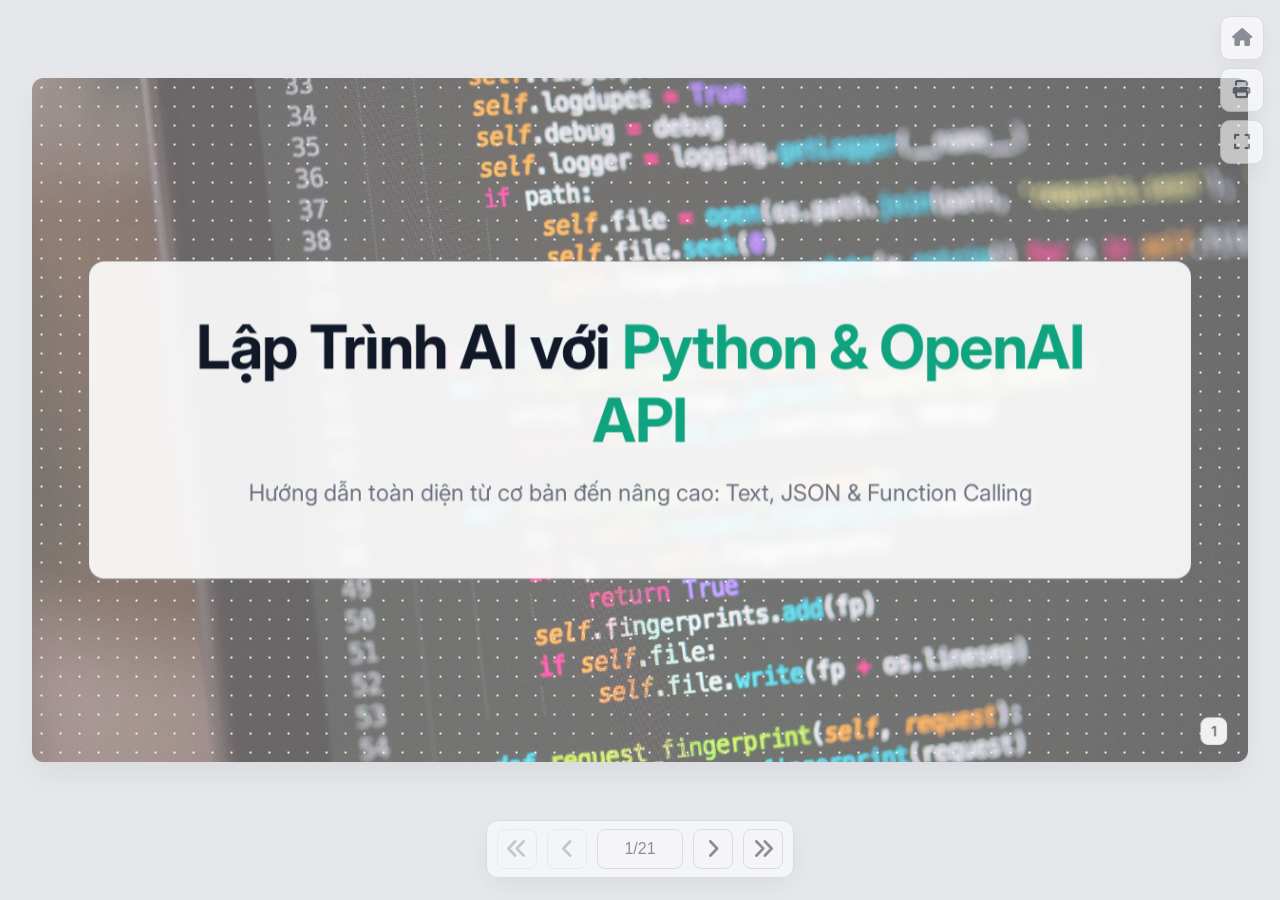
<file: python/openai/index.html>
<!DOCTYPE html>
<html lang="vi">
<head>
    <meta charset="UTF-8">
    <meta name="viewport" content="width=device-width, initial-scale=1.0">
    <title>Hướng dẫn sử dụng Python và OpenAI API</title>
    <link rel="preconnect" href="https://fonts.googleapis.com">
    <link rel="preconnect" href="https://fonts.gstatic.com" crossorigin>
    <link href="https://fonts.googleapis.com/css2?family=Inter:wght@400;500;600;700&display=swap" rel="stylesheet">
    <link rel="stylesheet" href="https://cdnjs.cloudflare.com/ajax/libs/font-awesome/6.5.1/css/all.min.css">
    <link rel="stylesheet" href="../../common/slide-style-1.css">
    <link rel="stylesheet" href="../../common/slide-controller.css">
    <link rel="shortcut icon" href="../../common/icon.png" type="image/x-icon">
</head>
<body>

<!-- Slide 1: Full_Background_Image (Title Slide) -->
<div class="slide-container full-bg-image" id="slide1" style="background-image: linear-gradient(rgba(255,255,255,0.4), rgba(255,255,255,0.4)), url('../images/openai-cover.jpg');">
    <div class="content-overlay">
        <h1>Lập Trình AI với <span style="color: #10a37f;">Python & OpenAI API</span></h1>
        <p class="subtitle">Hướng dẫn toàn diện từ cơ bản đến nâng cao: Text, JSON & Function Calling</p>
    </div>
</div>

<!-- Slide 2: Tiled_Text_With_Icons (Menu) -->
<div class="slide-container" id="slide2">
    <h2 class="slide-title">Menu Nội Dung Học</h2>
    <div class="content-area">
        <div class="tiled-content">
            <div class="tile">
                <div class="icon"><i class="fa-solid fa-screwdriver-wrench"></i></div>
                <h3>1. Chuẩn bị</h3>
                <p>Khởi tạo project Python, cài đặt package, lấy và bảo mật API Key.</p>
            </div>
            <div class="tile">
                <div class="icon"><i class="fa-solid fa-message"></i></div>
                <h3>2. API Cơ bản</h3>
                <p>Hiểu về Roles (System, User, Assistant), gửi request và tinh chỉnh Parameters.</p>
            </div>
            <div class="tile">
                <div class="icon"><i class="fa-solid fa-code"></i></div>
                <h3>3. API Nâng cao</h3>
                <p>Xử lý dữ liệu định dạng JSON Schema (Structured Outputs) và Function Calling.</p>
            </div>
            <div class="tile">
                <div class="icon"><i class="fa-solid fa-laptop-code"></i></div>
                <h3>4. Thực hành & Project</h3>
                <p>Bài tập vận dụng từng phần và Project cuối khóa tổng hợp kiến thức.</p>
            </div>
        </div>
    </div>
</div>

<!-- Slide 3: Styled_Bullet_Points (Tài liệu tham khảo) -->
<div class="slide-container" id="slide3">
    <h2 class="slide-title">Tài Liệu Tham Khảo</h2>
    <div class="content-area">
        <div class="bullet-list">
            <ul>
                <li><i class="fa-solid fa-book-open"></i> <strong>OpenAI API Documentation:</strong> Nguồn tài liệu chính thức, cung cấp định nghĩa chi tiết về mọi endpoint và parameters (platform.openai.com/docs).</li>
                <li><i class="fa-brands fa-python"></i> <strong>Thư viện openai-python:</strong> Repository Github chính thức của OpenAI hỗ trợ Python, có rất nhiều ví dụ mẫu và hướng dẫn cập nhật SDK.</li>
                <li><i class="fa-solid fa-cube"></i> <strong>Tài liệu Pydantic:</strong> Cực kỳ quan trọng để định nghĩa Data Models khi làm việc với tính năng Structured Outputs (đảm bảo AI trả về JSON chuẩn xác 100%).</li>
                <li><i class="fa-solid fa-terminal"></i> <strong>Python Official Docs:</strong> Tài liệu cơ bản về môi trường ảo (.venv), xử lý chuỗi và cấu trúc dữ liệu trong Python.</li>
            </ul>
        </div>
    </div>
</div>

<!-- Slide 4: Image_Right_Text_Left (Đăng ký OpenAI API Key) -->
<div class="slide-container" id="slide4">
    <h2 class="slide-title">Đăng Ký OpenAI API Key</h2>
    <div class="content-area">
        <div class="two-column">
            <div>
                <ul>
                    <li><strong>Bước 1:</strong> Truy cập vào <span class="highlight">platform.openai.com</span> và đăng nhập/tạo tài khoản.</li>
                    <li><strong>Bước 2:</strong> Vào mục <strong>Dashboard > API Keys</strong> (bên thanh menu trái).</li>
                    <li><strong>Bước 3:</strong> Click <strong>"Create new secret key"</strong>. Đặt tên cho key (ví dụ: "Python Project Key").</li>
                    <li><strong>Bước 4:</strong> Copy key vừa tạo (bắt đầu bằng <span class="code-inline">sk-proj-...</span>). Lưu ý key chỉ hiện ra một lần duy nhất.</li>
                    <li><strong>Bảo mật:</strong> <strong>Tuyệt đối không</strong> dán trực tiếp key vào code hoặc push lên Github. Chúng ta sẽ lưu nó trong file <span class="code-inline">.env</span>.</li>
                </ul>
            </div>
            <div>
                <div class="image-wrapper"><img src="../images/openai-dashboard.jpg" alt="OpenAI API developer dashboard technology concept"></div>
            </div>
        </div>
    </div>
</div>

<!-- Slide 5: Two_Column (Tạo Project Python) -->
<div class="slide-container" id="slide5">
    <h2 class="slide-title">Tạo Project Python (Step-by-Step)</h2>
    <div class="content-area">
        <div class="two-column">
            <div>
                <p><strong>1. Khởi tạo môi trường ảo (.venv):</strong><br>
                Mở Terminal/CMD tại thư mục project và chạy lệnh:</p>
                <div class="code-container" style="padding: 15px; margin-bottom: 20px;">
<pre><code>python -m venv .venv
<span class="cmt"># Kích hoạt (Windows):</span> .venv\Scripts\activate
<span class="cmt"># Kích hoạt (Mac/Linux):</span> source .venv/bin/activate</code></pre>
                </div>
                
                <p><strong>2. Cài đặt các Package cần thiết:</strong></p>
                <div class="code-container" style="padding: 15px; margin-bottom: 20px;">
<pre><code>pip install openai python-dotenv pydantic</code></pre>
                </div>
                
                <p><strong>3. Thiết lập biến môi trường (.env):</strong><br>
                Tạo file <span class="code-inline">.env</span> ngang hàng với code và thêm:</p>
                <div class="code-container" style="padding: 15px;">
<pre><code>OPENAI_API_KEY=sk-proj-xxyyzz...</code></pre>
                </div>
            </div>
            <div style="align-self: flex-start;">
                <p><strong>4. Lưu lại thông tin package đã cài đặt:</strong><br>
                <div class="code-container" style="padding: 15px; margin-bottom: 20px;">
<pre><code><span class="cmt"># Lưu thông tin package vào requirements.txt </span>
pip freeze > requirements.txt
<span class="cmt"># Sau này khi deploy hoặc chuyển máy, chỉ cần chạy:</span>
pip install -r requirements.txt</code></pre>
                </div>
                <p><strong>Giải thích chi tiết:</strong></p>
                <ul>
                    <li>Sử dụng <span class="code-inline">.venv</span> giúp thư mục môi trường được ẩn đi, tránh gây rối mắt trong cấu trúc project.</li>
                    <li><span class="code-inline">openai</span>: SDK chính thức để tương tác với API.</li>
                    <li><span class="code-inline">python-dotenv</span>: Tự động load API Key từ file <span class="code-inline">.env</span> vào chương trình, giúp code bảo mật hơn.</li>
                    <li><span class="code-inline">pydantic</span>: Dùng để định nghĩa kiểu dữ liệu JSON Schema ở phần nâng cao.</li>
                </ul>
            </div>
        </div>
    </div>
</div>

<!-- Slide 6: Tiled_Text_With_Icons (Roles) -->
<div class="slide-container" id="slide6">
    <h2 class="slide-title">Hiểu Về Các Roles (Vai Trò)</h2>
    <div class="content-area">
        <p style="margin-bottom: 30px;">Khi giao tiếp với AI, hội thoại được cấu trúc dưới dạng một danh sách các "tin nhắn" (messages). Mỗi tin nhắn phải thuộc về một trong 3 vai trò sau:</p>
        <div class="tiled-content">
            <div class="tile">
                <div class="icon"><i class="fa-solid fa-server"></i></div>
                <h3>System/Instructions</h3>
                <p>Dùng để thiết lập bối cảnh, nhân cách và các quy tắc cốt lõi cho AI. Thường đặt ở đầu danh sách.<br><br><em style="color:#6b7280; font-size: 16px;">VD: "Bạn là giáo viên Toán chuyên nghiệp."</em></p>
            </div>
            <div class="tile">
                <div class="icon"><i class="fa-solid fa-user"></i></div>
                <h3>User</h3>
                <p>Câu hỏi hoặc mệnh lệnh xuất phát từ người dùng cuối (chúng ta). AI sẽ đọc và trả lời những yêu cầu này.<br><br><em style="color:#6b7280; font-size: 16px;">VD: "Giải thích cho tôi định lý Pytago là gì?"</em></p>
            </div>
            <div class="tile">
                <div class="icon"><i class="fa-solid fa-robot"></i></div>
                <h3>Assistant</h3>
                <p>Câu trả lời sinh ra từ mô hình AI. Ta có thể tự chèn các tin nhắn này để định hướng AI phản hồi tiếp theo.<br><br><em style="color:#6b7280; font-size: 16px;">VD: "Định lý Pytago phát biểu rằng..."</em></p>
            </div>
        </div>
    </div>
</div>

<!-- Slide 7: Two_Column (Gửi và Nhận Response Cơ Bản) -->
<div class="slide-container" id="slide7">
    <h2 class="slide-title">Gửi & Nhận Response Thông Thường (Text)</h2>
    <div class="content-area">
        <div class="two-column">
            <div>
                <p>Đoạn code bên phải minh họa cách tối giản nhất để kết nối tới OpenAI API và nhận về một câu trả lời dạng văn bản.</p>
                <ul>
                    <li><span class="code-inline">load_dotenv()</span> tự động tìm file .env và đưa <span class="code-inline">OPENAI_API_KEY</span> vào hệ thống.</li>
                    <li><span class="code-inline">OpenAI()</span> khởi tạo client. Mặc định nó sẽ tự tìm biến API Key.</li>
                    <li>Hàm <span class="code-inline">create(...)</span> là hàm chính để gọi model.</li>
                    <li>Response trả về là một Object phức tạp. Văn bản tiện dùng nhất nằm ở <span class="code-inline">response.output_text</span>.</li>
                </ul>
            </div>
            <div>
                <div class="code-container">
<pre><code><span class="kw">import</span> os
<span class="kw">from</span> openai <span class="kw">import</span> OpenAI
<span class="kw">from</span> dotenv <span class="kw">import</span> load_dotenv

<span class="cmt"># Load API Key từ file .env</span>
<span class="func">load_dotenv</span>()

<span class="cmt"># Khởi tạo OpenAI client</span>
client = <span class="cls">OpenAI</span>() 

<span class="cmt"># Gửi Request</span>
response = client.responses.<span class="func">create</span>(
    model=<span class="str">"gpt-5-mini"</span>,
    instructions=<span class="str">"Bạn là trợ lý."</span>,
    input=[
        {<span class="str">"role"</span>: <span class="str">"user"</span>, <span class="str">"content"</span>: <span class="str">"Xin chào!"</span>}
    ]
)

<span class="cmt"># In ra phản hồi (Text)</span>
<span class="builtin">print</span>(response.output_text)</code></pre>
                </div>
            </div>
        </div>
    </div>
</div>

<!-- Slide 8: Two_Column (Options: Temperature, Top_p, Max_output_tokens) -->
<div class="slide-container" id="slide8">
    <h2 class="slide-title">Một Số Options (Tham Số) Cần Thiết</h2>
    <div class="content-area">
        <div class="two-column" style="align-items: flex-start;">
            <div>
                <p style="margin-bottom: 20px;">Khi gọi hàm <span class="code-inline">create()</span>, bạn có thể truyền thêm các tham số để kiểm soát đầu ra của AI:</p>
                <ul>
                    <li><strong class="highlight">Temperature (0.0 - 2.0):</strong> Kiểm soát tính sáng tạo. Số thấp (0.1) ra kết quả logic, ổn định. Số cao (0.8+) cho kết quả sáng tạo, tự nhiên hơn.</li>
                    <li><strong class="highlight">Top_p (0.0 - 1.0):</strong> "Nucleus sampling". Lọc các token tiềm năng dựa trên tổng xác suất. Thay vì ngẫu nhiên toàn cục, AI chỉ chọn trong tập từ vựng hữu hạn.<br><em style="font-size: 17px; color: #6b7280;">*Khuyến nghị từ OpenAI: Chỉ nên thay đổi 1 trong 2 tham số (Temperature hoặc Top_p), không đổi cả hai cùng lúc.</em></li>
                    <li><strong class="highlight">Max Output Tokens:</strong> Giới hạn độ dài output, giúp kiểm soát chi phí API và tránh AI sinh ra văn bản quá dài không cần thiết.</li>
                </ul>
            </div>
            <div>
                <div class="code-container">
<pre><code><span class="cmt"># Gửi request với các tham số tùy chỉnh</span>
response = client.responses.<span class="func">create</span>(
    model=<span class="str">"gpt-5.2"</span>,
    input=<span class="str">"Kể một câu chuyện ngắn."</span>,
    <span class="cmt"># Tăng tính sáng tạo của câu chuyện</span>
    temperature=<span class="builtin">0.8</span>,  
    <span class="cmt"># Giữ mặc định vì đã chỉnh temperature</span>
    top_p=<span class="builtin">1.0</span>,        
    <span class="cmt"># Giới hạn sinh ra khoảng ~350 chữ</span>
    max_output_tokens=<span class="builtin">500</span>    
)

<span class="builtin">print</span>(response.output_text)</code></pre>
                </div>
            </div>
        </div>
    </div>
</div>

<!-- Slide 9: Section_Title (Bài tập vận dụng 1) -->
<div class="slide-container section-slide" id="slide9">
    <div class="section-title-layout">
        <hr>
        <h2>Bài Tập Vận Dụng 1: CLI Chatbot</h2>
        <p><strong>Yêu cầu:</strong> Viết một chương trình Python chạy trên Terminal cho phép người dùng chat liên tục với AI. Chương trình phải có "bộ nhớ" (nhớ được những câu hỏi và trả lời trước đó). Gõ "exit" để thoát.</p>
    </div>
</div>

<!-- Slide 10: Two_Column (Cách Giải Bài Tập 1) -->
<div class="slide-container" id="slide10">
    <h2 class="slide-title">Cách Giải Bài Tập 1 (Chatbot Có Bộ Nhớ)</h2>
    <div class="content-area">
        <div class="two-column" style="align-items: flex-start;">
            <div>
                <p><strong>Giải thích thuật toán:</strong></p>
                <ul>
                    <li>AI vốn không có "bộ nhớ". Để AI nhớ ngữ cảnh, ta phải <strong>gửi lại toàn bộ lịch sử chat</strong> trong mỗi request.</li>
                    <li>Tạo một List <span class="code-inline">messages</span> khởi đầu với vai trò <span class="code-inline">system</span>.</li>
                    <li>Sử dụng vòng lặp <span class="code-inline">while True</span> để liên tục nhận input.</li>
                    <li>Mỗi khi User nhập, dùng <span class="code-inline">append()</span> thêm vào <span class="code-inline">messages</span> với role <span class="code-inline">user</span>.</li>
                    <li>Nhận phản hồi từ AI, tiếp tục dùng <span class="code-inline">append()</span> thêm vào với role <span class="code-inline">assistant</span>.</li>
                </ul>
            </div>
            <div>
                <div class="code-container" style="font-size: 13px;">
<pre><code><span class="kw">import</span> openai
<span class="kw">from</span> dotenv <span class="kw">import</span> load_dotenv

<span class="builtin">load_dotenv()</span>
<span class="cmt"># Khởi tạo bộ nhớ (lịch sử hội thoại)</span>
messages = []
system_prompt = <span class="str">"Bạn là trợ lý AI trả lời ngắn gọn, dễ hiểu."</span>

<span class="kw">while True</span>:
    user_input = <span class="builtin">input</span>(<span class="str">"Bạn: "</span>)
    <span class="kw">if</span> user_input.lower() == <span class="str">"exit"</span>: 
        <span class="builtin">print</span>(<span class="str">"Tạm biệt!"</span>); <span class="kw">break</span>
    
    <span class="cmt"># Thêm câu hỏi vào lịch sử</span>
    messages.append({<span class="str">"role"</span>: <span class="str">"user"</span>, <span class="str">"content"</span>: user_input})
    
    response = openai.responses.<span class="func">create</span>(
        model=<span class="str">"gpt-5-mini"</span>, input=messages, instructions=system_prompt
    )
    reply = response.output_text
    <span class="builtin">print</span>(<span class="str">"AI: "</span> + reply)
    
    <span class="cmt"># Quan trọng: Thêm câu trả lời vào lịch sử</span>
    messages.append({<span class="str">"role"</span>: <span class="str">"assistant"</span>, <span class="str">"content"</span>: reply})</code></pre>
                </div>
            </div>
        </div>
    </div>
</div>

<!-- Slide 11: Two_Column (JSON Cơ Bản) -->
<div class="slide-container" id="slide11">
    <h2 class="slide-title">Gửi & Nhận Response Dạng JSON (Cơ Bản)</h2>
    <div class="content-area">
        <div class="two-column" style="align-items: flex-start;">
            <div>
                <p>Trong thực tế, ta thường cần AI trả về dữ liệu có cấu trúc (JSON) thay vì text thuần để dễ dàng xử lý bằng code (ví dụ: lưu vào database).</p>
                <p><strong>Cách tiếp cận cơ bản:</strong></p>
                <ul>
                    <li>Dùng <span class="code-inline">text={"format": {"type": "json_object"}}</span> để yêu cầu mô hình trả về JSON hợp lệ.</li>
                    <li><strong>Bắt buộc:</strong> Phải ra lệnh rõ trong Prompt yêu cầu AI "trả về định dạng JSON". Nếu không API sẽ báo lỗi.</li>
                    <li>Tuy nhiên, cách này chỉ đảm bảo trả về JSON hợp lệ, <strong>không đảm bảo đúng 100% cấu trúc/keys</strong> mà bạn cần.</li>
                </ul>
            </div>
            <div>
                <div class="code-container" style="font-size: 14px;">
<pre><code>response = client.responses.<span class="func">create</span>(
    model=<span class="str">"gpt-5-mini"</span>,
    instructions=<span class="str">"Bạn là một API. Hãy trả về JSON."</span>,
    <span class="cmt"># Ép kiểu dữ liệu trả về thành JSON Object</span>
    text={ <span class="str">"format"</span>: { <span class="str">"type"</span>: <span class="str">"json_object"</span> } },
    input=<span class="str">"Cho tôi JSON tên 2 loại trái cây đỏ ."</span>
)

<span class="kw">import</span> json
json_str = response.output_text
data = json.<span class="func">loads</span>(json_str)

<span class="builtin">print</span>(data) 
<span class="cmt"># KQ: {'fruits': ['táo', 'dâu tây']}</span></code></pre>
                </div>
            </div>
        </div>
    </div>
</div>

<!-- Slide 12: Two_Column (JSON Nâng Cao) -->
<div class="slide-container" id="slide12">
    <h2 class="slide-title">Gửi & Nhận Response Dạng JSON (Nâng Cao)</h2>
    <div class="content-area">
        <div class="two-column" style="align-items: flex-start;">
            <div>
                <p>Tính năng <strong>Structured Outputs</strong> đảm bảo 100% AI trả về JSON khớp đúng với cấu trúc (Schema) bạn đã định nghĩa trước.</p>
                <ul>
                    <li>Dùng thư viện <span class="code-inline">Pydantic</span> để định nghĩa Model cấu trúc dữ liệu.</li>
                    <li>Sử dụng method <span class="code-inline">client.responses.parse</span> để parse kết quả theo schema.</li>
                    <li>Truyền Model vào tham số <span class="code-inline">text_format</span>.</li>
                    <li>Kết quả trả về không cần <span class="code-inline">json.loads</span>, <span class="code-inline">.output_parsed</span> sẽ tự động build object Python cho bạn.</li>
                </ul>
            </div>
            <div>
                <div class="code-container" style="font-size: 14px;">
<pre><code><span class="kw">import</span> openai
<span class="kw">from</span> pydantic <span class="kw">import</span> BaseModel
<span class="kw">from</span> dotenv <span class="kw">import</span> load_dotenv

<span class="builtin">load_dotenv()</span>
<span class="cmt"># Định nghĩa Schema (Cấu trúc mong muốn)</span>
<span class="kw">class</span> <span class="cls">UserInfo</span>(BaseModel):
    name: <span class="builtin">str</span>
    age: <span class="builtin">int</span>

<span class="cmt"># Sử dụng .parse thay vì .create</span>
response = openai.responses.<span class="func">parse</span>(
    model=<span class="str">"gpt-5-mini"</span>,
    input=<span class="str">"Tôi tên Nam, 25 tuổi."</span>,
    text_format=UserInfo, <span class="cmt"># Gắn schema vào</span>
)

<span class="cmt"># Nhận object trực tiếp</span>
user = response.output_parsed
<span class="builtin">print</span>(user.name) <span class="cmt"># Output: Nam</span>
<span class="builtin">print</span>(user.age)  <span class="cmt"># Output: 25</span></code></pre>
                </div>
            </div>
        </div>
    </div>
</div>

<!-- Slide 13: Image_Right_Text_Left (Function Calling Lý Thuyết) -->
<div class="slide-container" id="slide13">
    <h2 class="slide-title">Function Calling (Lý Thuyết)</h2>
    <div class="content-area">
        <div class="two-column" style="align-items: flex-start;">
            <div>
                <h3>Function Calling là gì?</h3>
                <p>AI bị giới hạn bởi dữ liệu quá khứ và không thể tự thao tác với thế giới thực. <strong>Function Calling</strong> (hay Tool Calling) là cung cấp cho AI danh sách các "công cụ" (hàm Python) để nó tự chọn gọi khi cần thiết.</p>
                <br>
                <h3>Khi nào cần dùng?</h3>
                <ul>
                    <li><strong>Truy xuất dữ liệu thời gian thực:</strong> Gọi API thời tiết, giá chứng khoán, tin tức mới nhất.</li>
                    <li><strong>Tương tác với Cơ sở dữ liệu:</strong> Lấy thông tin khách hàng từ DB SQL/NoSQL nội bộ.</li>
                    <li><strong>Thực thi hành động:</strong> Gửi email, nhắn tin Slack, lưu file.</li>
                </ul>
                <p style="margin-top: 15px; font-size: 16px; color:#6b7280;"><em>*Lưu ý: Mô hình KHÔNG tự chạy hàm. Nó chỉ phân tích và trả về "Yêu cầu gọi hàm X với tham số Y". Code Python của bạn mới là nơi thực thi!</em></p>
            </div>
            <div>
                <div class="image-wrapper" style="height: 510px;"><img src="../images/openai-function-calling.jpg" alt="API function calling integration concept light theme"></div>
            </div>
        </div>
    </div>
</div>

<!-- Slide 14: Tiled_Grid (Function Calling - Quy trình 5 bước) -->
<div class="slide-container" id="slide14">
    <h2 class="slide-title">Function Calling (Quy Trình Thực Hiện)</h2>
    <div class="content-area">
        <div class="tiled-content" style="display: grid; grid-template-columns: 1fr 1fr 1fr; gap: 16px; width: 100%;">
            <div class="tile" style="min-width: auto; padding: 10px 20px;">
                <div class="icon" style="margin: 10px 0; display: flex; align-items: baseline; gap: 12px;">
                    <i class="fa-solid fa-1" style="font-size: 32px;"></i>
                    <h3 style="font-size: 24px;">Định Nghĩa Tools</h3>
                </div>
                <p style="font-size: 18px;">Khai báo tools theo JSON Schema với <span class="code-inline" style="font-size: 16px;">type/name/description/parameters</span>. Nên bật <span class="code-inline" style="font-size: 16px;">strict: true</span> để mô hình bám schema tốt hơn.</p>
            </div>
            <div class="tile" style="min-width: auto; padding: 10px 20px;">
                <div class="icon" style="margin: 10px 0; display: flex; align-items: baseline; gap: 12px;">
                    <i class="fa-solid fa-2" style="font-size: 32px;"></i>
                    <h3 style="font-size: 24px;">Gửi Request</h3>
                </div>
                <p style="font-size: 18px;">Gửi <span class="code-inline" style="font-size: 16px;">input</span> của user cùng mảng <span class="code-inline" style="font-size: 16px;">tools</span> bằng <span class="code-inline" style="font-size: 16px;">client.responses.create()</span> để mô hình quyết định có gọi hàm hay không.</p>
            </div>
            <div class="tile" style="min-width: auto; padding: 10px 20px;">
                <div class="icon" style="margin: 10px 0; display: flex; align-items: baseline; gap: 12px;">
                    <i class="fa-solid fa-3" style="font-size: 32px;"></i>
                    <h3 style="font-size: 24px;">AI Phân Tích & Phản Hồi</h3>
                </div>
                <p style="font-size: 18px;">Duyệt <span class="code-inline" style="font-size: 16px;">response.output</span> và lấy các item có <span class="code-inline" style="font-size: 16px;">type=&quot;function_call&quot;</span>. Trích xuất <span class="code-inline" style="font-size: 16px;">name</span>, <span class="code-inline" style="font-size: 16px;">call_id</span>, <span class="code-inline" style="font-size: 16px;">arguments</span>.</p>
            </div>
            <div class="tile" style="min-width: auto; padding: 10px 20px;">
                <div class="icon" style="margin: 10px 0; display: flex; align-items: baseline; gap: 12px;">
                    <i class="fa-solid fa-4" style="font-size: 32px;"></i>
                    <h3 style="font-size: 24px;">Thực Thi (Local)</h3>
                </div>
                <p style="font-size: 18px;">Code Python của bạn chạy hàm thực tế bằng tham số đã parse từ <span class="code-inline" style="font-size: 16px;">arguments</span>. Lưu ý có thể có nhiều function call trong một lượt.</p>
            </div>
            <div class="tile" style="min-width: auto; padding: 10px 20px;">
                <div class="icon" style="margin: 10px 0; display: flex; align-items: baseline; gap: 12px;">
                    <i class="fa-solid fa-5" style="font-size: 32px;"></i>
                    <h3 style="font-size: 24px;">Trả Kết Quả Về Model</h3>
                </div>
                <p style="font-size: 18px;">Đính kèm kết quả theo dạng <span class="code-inline" style="font-size: 15px;">type=&quot;function_call_output&quot;</span> + <span class="code-inline" style="font-size: 15px;">call_id</span>, rồi gọi model lần nữa để nhận câu trả lời cuối cùng (hoặc thêm tool calls).</p>
            </div>
        </div>
    </div>
</div>

<!-- Slide 15: Two_Column_Code (Function Calling - Code Mẫu) -->
<div class="slide-container" id="slide15">
    <h2 class="slide-title">Function Calling (Code Mẫu Chi Tiết)</h2>
    <div class="content-area">
        <div class="two-column" style="align-items: stretch;">
            <div class="code-container" style="font-size: 14px;">
<pre><code><span class="cmt"># 1) Định nghĩa tool theo schema mới (Responses API)</span>
tools = [{
    <span class="str">"type"</span>: <span class="str">"function"</span>,
    <span class="str">"name"</span>: <span class="str">"get_weather"</span>,
    <span class="str">"description"</span>: <span class="str">"Lấy thời tiết hiện tại theo địa điểm."</span>,
    <span class="str">"strict"</span>: <span class="kw">True</span>,
    <span class="str">"parameters"</span>: {
        <span class="str">"type"</span>: <span class="str">"object"</span>,
        <span class="str">"properties"</span>: {
            <span class="str">"location"</span>: {<span class="str">"type"</span>: <span class="str">"string"</span>}
        },
        <span class="str">"required"</span>: [<span class="str">"location"</span>],
        <span class="str">"additionalProperties"</span>: <span class="kw">False</span>
    }
}]

<span class="cmt"># 2) Request đầu tiên (mô hình chọn có gọi tool hay không)</span>
input_messages = [{<span class="str">"role"</span>: <span class="str">"user"</span>, <span class="str">"content"</span>: <span class="str">"Thời tiết Hà Nội hôm nay thế nào?"</span>}]
response = openai.responses.<span class="func">create</span>(
    model=<span class="str">"gpt-5-mini"</span>, tools=tools, input=input_messages
)</code></pre>
            </div>
            <div class="code-container" style="font-size: 14px;">
<pre><code><span class="cmt"># 3) Xử lý tool calls (có thể 0, 1 hoặc nhiều)</span>
input_messages += response.output

<span class="kw">for</span> item <span class="kw">in</span> response.output:
    <span class="kw">if</span> item.type != <span class="str">"function_call"</span>:
        <span class="kw">continue</span>

    args = json.<span class="func">loads</span>(item.arguments)
    weather = <span class="str">f"{args['location']}: 30 do C, troi nang"</span>

    input_messages.append({
        <span class="str">"type"</span>: <span class="str">"function_call_output"</span>,
        <span class="str">"call_id"</span>: item.call_id,
        <span class="str">"output"</span>: weather
    })

<span class="cmt"># 4) Gửi kết quả tool để model trả lời tự nhiên</span>
final_response = openai.responses.<span class="func">create</span>(
    model=<span class="str">"gpt-5-mini"</span>, tools=tools, input=input_messages
)

<span class="builtin">print</span>(final_response.output_text)</code></pre>
            </div>
        </div>
    </div>
</div>

<!-- Slide 16: Section_Title (Bài Tập Vận Dụng 2) -->
<div class="slide-container section-slide" id="slide16">
    <div class="section-title-layout">
        <hr>
        <h2>Bài Tập Vận Dụng 2: Data Extraction</h2>
        <p><strong>Đề bài:</strong> Bạn có một văn bản lộn xộn chứa thông tin khách hàng từ CSKH:<br>
        <br>
        <em style="color:#6b7280;">"Hôm qua khách Nguyễn Văn A (tuổi 30) gọi điện. Bảo là thích chơi thể thao. Gửi email xác nhận qua nguyenvana@email.com, SDT là 0912345678."</em><br>
        <br>
        Hãy viết code dùng Pydantic Schema và Structured Outputs để bóc tách thông tin trên thành một Object chuẩn hóa chứa (name, age, email, phone, hobbies) và in kết quả.</p>
    </div>
</div>

<!-- Slide 17: Styled_Bullet_Points (Hints Bài Tập 2) -->
<div class="slide-container" id="slide17">
    <h2 class="slide-title">Gợi Ý Cách Làm (Bài Tập 2)</h2>
    <div class="content-area">
        <div class="bullet-list">
            <ul>
                <li><i class="fa-solid fa-code"></i> <strong>Bước 1: Import Pydantic</strong><br>Import <code>BaseModel</code> từ thư viện Pydantic. Cần import thêm thư viện <code>typing</code> (dùng List/Optional) nếu thuộc tính hobbies lưu nhiều sở thích.</li>
                <li><i class="fa-solid fa-cube"></i> <strong>Bước 2: Định nghĩa Schema</strong><br>Tạo class <code>CustomerInfo(BaseModel)</code>. Khai báo kiểu dữ liệu rõ ràng: <code>name: str</code>, <code>age: int</code>, <code>email: str</code>, <code>phone: str</code>, <code>hobbies: list[str]</code>.</li>
                <li><i class="fa-solid fa-paper-plane"></i> <strong>Bước 3: Gửi Request Bằng parse()</strong><br>Sử dụng <code>client.responses.parse</code>. Đưa đoạn text CSKH vào phần content của User role. Đừng quên truyền <code>response_format=CustomerInfo</code>.</li>
                <li><i class="fa-solid fa-check-circle"></i> <strong>Bước 4: In Kết Quả</strong><br>Truy xuất dữ liệu dễ dàng như object Python bình thường: <code>customer = response.output_parsed</code>. Sau đó in ra <code>customer.email</code>.</li>
            </ul>
        </div>
    </div>
</div>

<!-- Slide 18: Section_Title (Bài Tập Vận Dụng 3) -->
<div class="slide-container section-slide" id="slide18">
    <div class="section-title-layout">
        <hr>
        <h2>Bài Tập Vận Dụng 3: AI Thời Tiết (Function Calling)</h2>
        <p style="text-align: left; max-width: 900px; margin-top: 20px;"><strong>Đề bài:</strong> Tạo một hàm Python cơ bản <code>get_weather(location)</code> giả lập việc trả về nhiệt độ mặc định là 30°C và trời nắng. <br><br>Khi người dùng nhập câu hỏi <em>"Thời tiết ở Đà Nẵng thế nào?"</em>, ứng dụng của bạn phải sử dụng Function Calling để: <br>1. AI tự động trích xuất tham số "Đà Nẵng".<br>2. Ứng dụng chạy hàm giả lập đã tạo.<br>3. Gửi kết quả ngược lại cho API để AI tổng hợp thành một câu trả lời tự nhiên (VD: <em>"Hiện tại Đà Nẵng đang khoảng 30 độ C và trời nắng nhé!"</em>).</p>
    </div>
</div>

<!-- Slide 19: Styled_Bullet_Points (Hints Bài Tập 3) -->
<div class="slide-container" id="slide19">
    <h2 class="slide-title">Gợi Ý Cách Làm (Bài Tập 3)</h2>
    <div class="content-area">
        <div class="bullet-list">
            <ul>
                <li><i class="fa-solid fa-list"></i> <strong>Bước 1: Khai báo Tools & Gọi API lần 1</strong><br>Tạo mảng <code>tools</code> định nghĩa cấu trúc hàm <code>get_weather</code>. Gọi <code>client.responses.create()</code> truyền vào input của user và tham số <code>tools</code>.</li>
                <li><i class="fa-solid fa-code-branch"></i> <strong>Bước 2: Xử lý Tool Call & Gọi hàm Local</strong><br>Kiểm tra <code>response.output</code> để lấy function call đầu tiên. Trích xuất thuộc tính <code>arguments</code> (dùng <code>json.loads</code> để parse thành Dictionary) để lấy giá trị biến <code>location</code>. Chạy hàm Python <code>get_weather(location)</code> của bạn để lấy dữ liệu dạng chuỗi.</li>
                <li><i class="fa-solid fa-reply-all"></i> <strong>Bước 3: Gửi Kết Quả Tool</strong><br>Sau khi chạy hàm local, tạo input dạng <code>{"type": "function_call_output", "call_id": ..., "output": ...}</code> để trả kết quả cho mô hình.</li>
                <li><i class="fa-solid fa-paper-plane"></i> <strong>Bước 4: Gọi API Lần 2</strong><br>Tiếp tục gọi <code>client.responses.create()</code> lần thứ hai với <code>previous_response_id=response.id</code> và mảng input chứa <code>function_call_output</code>. Lúc này AI sẽ tổng hợp và trả lời tự nhiên.</li>
            </ul>
        </div>
    </div>
</div>

<!-- Slide 20: Tiled_Grid (Final Project) -->
<div class="slide-container" id="slide20">
    <h2 class="slide-title">Project Cuối Khóa (Tự Chọn 1 Trong 4)</h2>
    <div class="content-area">
        <p style="margin-bottom: 25px;">Hãy áp dụng toàn bộ kiến thức về API, Roles, JSON Schema và Function Calling để xây dựng hoàn thiện một trong các dự án thực tế sau đây:</p>
        <div class="tiled-content" style="display: grid; grid-template-columns: 1fr 1fr; gap: 10px; width: 100%;">
            <div class="tile" style="min-width: auto; padding: 20px;">
                <div style="display: flex; justify-content: space-between; width: 100%; align-items: center;">
                    <h3 style="font-size: 24px;">1. Trợ Lý Ảo Đa Năng</h3>
                    <div class="icon" style="font-size: 32px; margin-bottom: 15px;"><i class="fa-solid fa-robot"></i></div>
                </div>
                <p style="font-size: 16px; margin-bottom: 10px;"><strong>Yêu cầu:</strong> Xây dựng CLI Chatbot có bộ nhớ và tính cách riêng biệt (VD: Chuyên gia tâm lý, Giáo viên Tiếng Anh).<br><strong>Gợi ý:</strong> Tận dụng System prompt, sử dụng mảng <code>messages</code> để lưu lịch sử hội thoại, tùy chỉnh thông số <code>temperature</code>.</p>
            </div>
            <div class="tile" style="min-width: auto; padding: 20px;">
                <div style="display: flex; justify-content: space-between; width: 100%; align-items: center;">
                    <h3 style="font-size: 24px;">2. Hệ Thống Đọc Hóa Đơn</h3>
                    <div class="icon" style="font-size: 32px; margin-bottom: 15px;"><i class="fa-solid fa-file-invoice"></i></div>
                </div>
                <p style="font-size: 16px; margin-bottom: 10px;"><strong>Yêu cầu:</strong> Viết script đọc văn bản ghi chú/hóa đơn tự do và trích xuất thành Data chuẩn (Tên món, Giá, Số lượng).<br><strong>Gợi ý:</strong> Ứng dụng Pydantic định nghĩa <code>BaseModel</code>, sử dụng hàm <code>.parse()</code> để lấy Structured Outputs dưới dạng JSON Object.</p>
            </div>
            <div class="tile" style="min-width: auto; padding: 20px;">
                <div style="display: flex; justify-content: space-between; width: 100%; align-items: center;">
                    <h3 style="font-size: 24px;">3. Live Weather Bot</h3>
                    <div class="icon" style="font-size: 32px; margin-bottom: 15px;"><i class="fa-solid fa-cloud-sun"></i></div>
                </div>
                <p style="font-size: 16px; margin-bottom: 10px;"><strong>Yêu cầu:</strong> Xây dựng Chatbot có khả năng trả lời chính xác thông tin thời tiết thực tế ở bất kì khu vực nào.<br><strong>Gợi ý:</strong> Áp dụng kỹ thuật Function Calling kết hợp gọi API miễn phí từ bên thứ 3 (như OpenWeatherMap API).</p>
            </div>
            <div class="tile" style="min-width: auto; padding: 20px;">
                <div style="display: flex; justify-content: space-between; width: 100%; align-items: center;">
                    <h3 style="font-size: 24px;">4. Chấm CV Xin Việc Tự Động</h3>
                    <div class="icon" style="font-size: 32px; margin-bottom: 15px;"><i class="fa-solid fa-clipboard-check"></i></div>
                </div>
                <p style="font-size: 16px; margin-bottom: 10px;"><strong>Yêu cầu:</strong> Đưa nội dung 1 CV vào, yêu cầu AI phân tích ưu/nhược điểm, cho điểm (1-10) và tư vấn vị trí phù hợp.<br><strong>Gợi ý:</strong> Kết hợp Role (System giả lập HR) và JSON Structured Outputs chứa các fields: <code>score</code>, <code>pros</code>, <code>cons</code>, <code>advice</code>.</p>
            </div>
        </div>
    </div>
</div>

<!-- Slide 21: Q&A -->
<div class="slide-container qa-slide" id="slide21">
    <div class="qa-layout">
        <h2>Q&A</h2>
        <p>Bạn có câu hỏi nào về các Project hoặc OpenAI API không?</p>
        <div class="contact-info">
            Tài liệu tham khảo thêm: platform.openai.com/docs
        </div>
    </div>
</div>

<script src="../../common/slide-controller.js"></script>
</body>
</html>
</file>
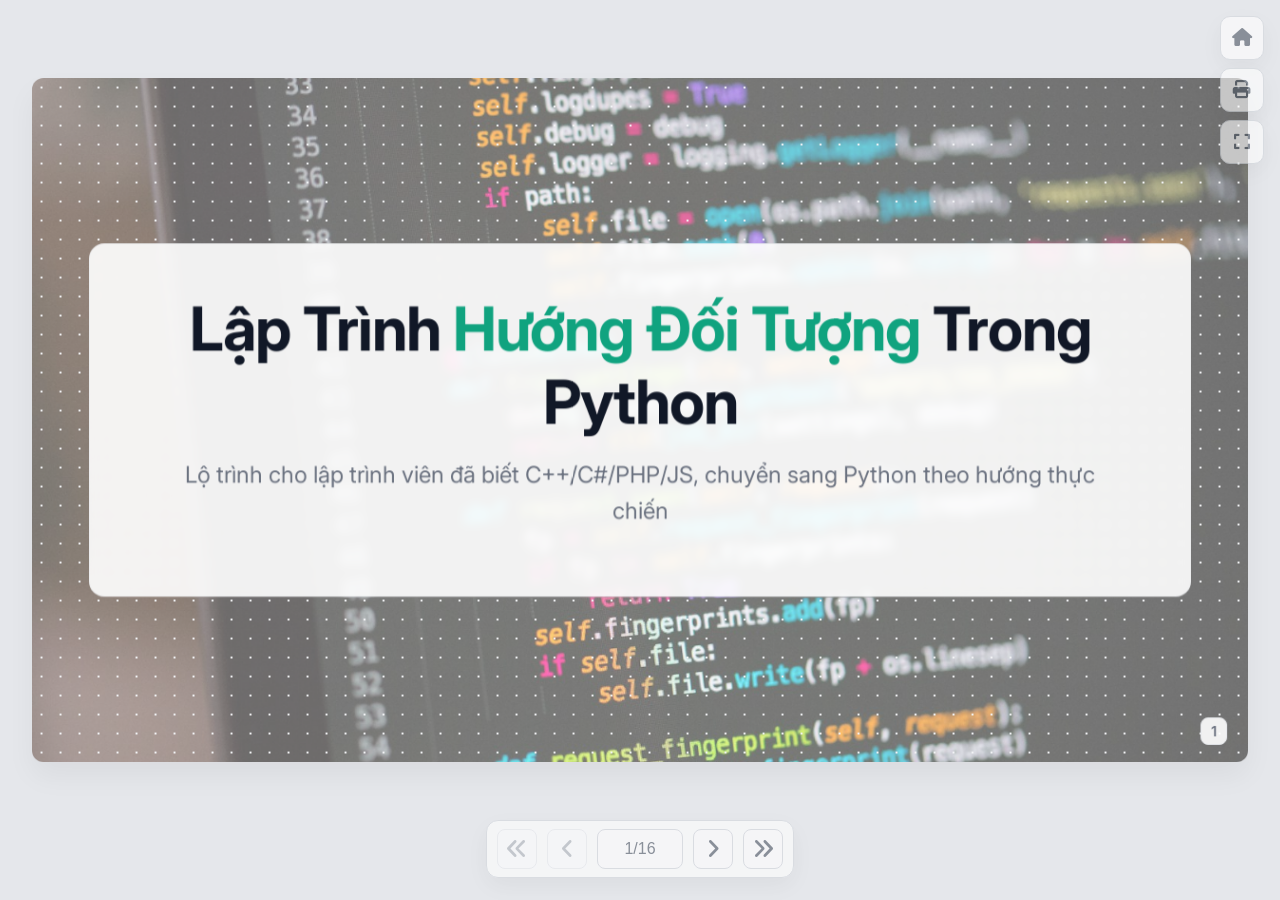
<file: python/basic/oop.html>
<!DOCTYPE html>
<html lang="vi">
<head>
	<meta charset="UTF-8">
	<meta name="viewport" content="width=device-width, initial-scale=1.0">
	<title>Lập trình hướng đối tượng trong Python</title>
	<link rel="preconnect" href="https://fonts.googleapis.com">
	<link rel="preconnect" href="https://fonts.gstatic.com" crossorigin>
	<link href="https://fonts.googleapis.com/css2?family=Inter:wght@400;500;600;700&display=swap" rel="stylesheet">
	<link rel="stylesheet" href="https://cdnjs.cloudflare.com/ajax/libs/font-awesome/6.5.1/css/all.min.css">
	<link rel="stylesheet" href="../../common/slide-style-1.css">
	<link rel="stylesheet" href="../../common/slide-controller.css">
    <link rel="shortcut icon" href="../../common/icon.png" type="image/x-icon">
</head>
<body>

<!-- Slide 1: Title -->
<div class="slide-container full-bg-image" id="slide1" style="background-image: linear-gradient(rgba(255,255,255,0.42), rgba(255,255,255,0.42)), url('../images/oop-cover.jpg');">
    <div class="content-overlay">
        <h1>Lập Trình <span style="color: #10a37f;">Hướng Đối Tượng</span> Trong Python</h1>
        <p class="subtitle">Lộ trình cho lập trình viên đã biết C++/C#/PHP/JS, chuyển sang Python theo hướng thực chiến</p>
    </div>
</div>

<!-- Slide 2: Menu -->
<div class="slide-container" id="slide2">
    <h2 class="slide-title">Lộ Trình Nội Dung</h2>
    <div class="content-area">
        <div class="tiled-content">
            <div class="tile">
                <div class="icon"><i class="fa-solid fa-compass"></i></div>
                <h3>1. Góc nhìn chuyển hệ</h3>
                <p>Khác biệt tư duy OOP của Python so với ngôn ngữ kiểu tĩnh quen thuộc.</p>
            </div>
            <div class="tile">
                <div class="icon"><i class="fa-solid fa-cubes"></i></div>
                <h3>2. Class & Method</h3>
                <p>Class/Object, self, quy ước property, dunder và quản lý hành vi đối tượng.</p>
            </div>
            <div class="tile">
                <div class="icon"><i class="fa-solid fa-code-branch"></i></div>
                <h3>3. Pythonic OOP</h3>
                <p>Phân biệt staticmethod/classmethod, @dataclass, MRO và đa kế thừa.</p>
            </div>
            <div class="tile">
                <div class="icon"><i class="fa-solid fa-laptop-code"></i></div>
                <h3>4. Bài tập kế thừa</h3>
                <p>Bài tập + gợi ý + đáp án mẫu theo phong cách code có thể mở rộng.</p>
            </div>
        </div>
    </div>
</div>

<!-- Slide 3: OOP và bối cảnh Python -->
<div class="slide-container" id="slide3">
    <h2 class="slide-title">OOP Trong Python: Điểm Chung Và Khác</h2>
    <div class="content-area">
        <div class="bullet-list">
            <ul>
                <li><i class="fa-solid fa-equals"></i> <strong>Điểm chung:</strong> Vẫn có class, object, kế thừa, đa hình, trừu tượng.</li>
                <li><i class="fa-solid fa-arrows-left-right"></i> <strong>Khác biệt lớn:</strong> Python không có access modifier cứng, dùng quy ước tên chung.</li>
                <li><i class="fa-solid fa-hand-pointer"></i> <strong><span class="code-inline">self</span> tường minh:</strong> Method bắt buộc có tham số đầu tiên là <span class="code-inline">self</span>.</li>
                <li><i class="fa-solid fa-feather"></i> <strong>Duck typing:</strong> Ưu tiên hành vi của object, không quá phụ thuộc kiểu khai báo.</li>
                <li><i class="fa-solid fa-cube"></i> <strong>Mọi thứ là object:</strong> function/class/module đều có thể truyền như dữ liệu.</li>
            </ul>
        </div>
    </div>
</div>

<!-- Slide 3a: Duck typing -->
<div class="slide-container" id="slide3a">
    <h2 class="slide-title">Duck Typing Trong Python</h2>
    <div class="content-area">
        <div class="two-column" style="align-items: flex-start;">
            <div>
                <p><strong>Nguyên tắc:</strong> “Nếu nó đi như vịt và kêu như vịt, thì xem nó như vịt”.</p>
                <ul>
                    <li>Không bắt buộc object phải cùng class cha mới dùng được chung hàm.</li>
                    <li>Chỉ cần object có method/hành vi mà hàm cần gọi.</li>
                    <li>Giúp code linh hoạt, giảm phụ thuộc theo kiểu dữ liệu cụ thể.</li>
                    <li>Khi cần an toàn hơn: kết hợp type hints và test.</li>
                </ul>
            </div>
            <div>
                <div class="code-container">
<pre><code><span class="kw">class</span> <span class="cls">Dog</span>:
    <span class="kw">def</span> <span class="func">speak</span>(self): 
        <span class="kw">return</span> <span class="str">"Gâu"</span>

<span class="kw">class</span> <span class="cls">Robot</span>:
    <span class="kw">def</span> <span class="func">speak</span>(self):
        <span class="kw">return</span> <span class="str">"Xin chào"</span>

<span class="kw">def</span> <span class="func">talk</span>(obj):
    <span class="builtin">print</span>(obj.speak())

talk(Dog())
talk(Robot())</code></pre>
                </div>
            </div>
        </div>
    </div>
</div>

<!-- Slide 4: Class và Object -->
<div class="slide-container" id="slide4">
    <h2 class="slide-title">Class Và Object</h2>
    <div class="content-area">
        <div class="two-column" style="align-items: flex-start;">
            <div>
                <p><strong>Class</strong> là bản thiết kế. <strong>Object</strong> là thực thể được tạo ra từ class đó.</p>
                <ul>
                    <li><span class="code-inline">class Student:</span> định nghĩa khuôn mẫu học viên.</li>
                    <li><span class="code-inline">an = Student(...)</span> tạo object cụ thể.</li>
                    <li>Method luôn khai báo <span class="code-inline">self</span> làm tham số đầu tiên.</li>
                    <li>Không dùng từ khóa <span class="code-inline">new</span> để khởi tạo object.</li>
                </ul>
            </div>
            <div>
                <div class="code-container">
<pre><code><span class="kw">class</span> <span class="cls">Student</span>:
    <span class="kw">def</span> <span class="func">__init__</span>(self, name, age):
        self.name = name
        self.age = age

    <span class="kw">def</span> <span class="func">introduce</span>(self):
        <span class="kw">return</span> <span class="str">f"Tôi là {self.name}, {self.age} tuổi"</span>

an = <span class="cls">Student</span>(<span class="str">"An"</span>, <span class="builtin">20</span>)
<span class="builtin">print</span>(an.introduce())</code></pre>
                </div>
            </div>
        </div>
    </div>
</div>

<!-- Slide 4a: Class property vs Object property -->
<div class="slide-container" id="slide4a">
    <h2 class="slide-title">Class Property Và Object Property</h2>
    <div class="content-area">
        <div class="two-column" style="align-items: flex-start;">
            <div>
                <ul>
                    <li><strong>Class property:</strong> thuộc về class, dùng chung cho mọi object.</li>
                    <li><strong>Object property:</strong> thuộc từng object, mỗi object có 1 bản riêng.</li>
                    <li>Sửa class property sẽ ảnh hưởng tất cả object (nếu chưa bị override ở object).</li>
                </ul>
            </div>
            <div>
                <div class="code-container">
<pre><code><span class="kw">class</span> <span class="cls">Student</span>:
    school = <span class="str">"PTIT"</span>          <span class="cmt"># class property</span>

    <span class="kw">def</span> <span class="func">__init__</span>(self, name):
        self.name = name     <span class="cmt"># object property</span>

a = Student(<span class="str">"An"</span>)
b = Student(<span class="str">"Bình"</span>)

Student.school = <span class="str">"UTE"</span>
<span class="builtin">print</span>(a.school, b.school)  <span class="cmt"># UTE UTE</span></code></pre>
                </div>
            </div>
        </div>
    </div>
</div>

<!-- Slide 5: Quy ước property + dunder -->
<div class="slide-container" id="slide5">
    <h2 class="slide-title">Quy Ước Property Và Dunder Methods</h2>
    <div class="content-area">
        <div class="two-column" style="align-items: flex-start;">
            <div>
                <ul>
                    <li><strong>Public:</strong> <span class="code-inline">name</span> — truy cập công khai.</li>
                    <li><strong>Protected (quy ước):</strong> <span class="code-inline">_score</span> — dùng nội bộ/class con.</li>
                    <li><strong>Private (name mangling):</strong> <span class="code-inline">__password</span> sẽ được đổi tên thành <span class="code-inline">_ClassName__password</span>.</li>
                    <li><strong>Dunder phổ biến:</strong></li>
                    <li><span class="code-inline">__init__</span>: khởi tạo object.</li>
                    <li><span class="code-inline">__str__</span>: hiển thị object khi print.</li>
                    <li><span class="code-inline">__repr__</span>: hiển thị kỹ thuật cho debug.</li>
                    <li><span class="code-inline">__len__</span>: cho phép dùng hàm <span class="code-inline">len()</span>.</li>
                    <li><span class="code-inline">__eq__</span>: tùy biến so sánh bằng.</li>
                </ul>
            </div>
            <div>
                <div class="code-container">
<pre><code><span class="kw">class</span> <span class="cls">Student</span>:
    <span class="kw">def</span> <span class="func">__init__</span>(self, name, score):
        self.name = name          <span class="cmt"># public</span>
        self._score = score       <span class="cmt"># protected</span>
        self.__token = <span class="str">"xyz"</span>      <span class="cmt"># private</span>

    <span class="kw">def</span> <span class="func">__str__</span>(self):
        <span class="kw">return</span> <span class="str">f"Student({self.name})"</span>

    <span class="kw">def</span> <span class="func">__eq__</span>(self, other):
        <span class="kw">return</span> self.name == other.name</code></pre>
                </div>
            </div>
        </div>
    </div>
</div>

<!-- Slide 6: staticmethod vs classmethod -->
<div class="slide-container" id="slide6">
    <h2 class="slide-title">Phân Biệt <span class="code-inline">@staticmethod</span> Và <span class="code-inline">@classmethod</span></h2>
    <div class="content-area">
        <div class="two-column" style="align-items: flex-start;">
            <div>
                <ul>
                    <li><strong>@staticmethod</strong>: không nhận <span class="code-inline">self</span> hay <span class="code-inline">cls</span>.</li>
                    <li>Phù hợp cho hàm tiện ích liên quan ngữ nghĩa class.</li>
                    <li><strong>@classmethod</strong>: nhận <span class="code-inline">cls</span>, thường dùng làm factory method.</li>
                    <li>Classmethod tạo object theo nhiều cách khởi tạo khác nhau.</li>
                    <li>Rule nhanh: cần truy cập class -> classmethod; không cần -> staticmethod.</li>
                </ul>
            </div>
            <div>
                <div class="code-container">
<pre><code><span class="kw">class</span> <span class="cls">User</span>:
    <span class="kw">def</span> <span class="func">__init__</span>(self, name, age):
        self.name, self.age = name, age

    <span class="decor">@classmethod</span>
    <span class="kw">def</span> <span class="func">from_birth_year</span>(cls, name, year):
        <span class="kw">return</span> cls(name, <span class="builtin">2026</span> - year)

    <span class="decor">@staticmethod</span>
    <span class="kw">def</span> <span class="func">is_adult</span>(age):
        <span class="kw">return</span> age &gt;= <span class="builtin">18</span></code></pre>
                </div>
            </div>
        </div>
    </div>
</div>

<!-- Slide 7: Dataclass -->
<div class="slide-container" id="slide7">
    <h2 class="slide-title"><span class="code-inline">@dataclass</span>: Khi Nào Dùng Và Lợi Ích</h2>
    <div class="content-area">
        <div class="two-column" style="align-items: flex-start;">
            <div>
                <p><strong>@dataclass</strong> phù hợp với class chủ yếu để lưu dữ liệu (DTO, config, response model).</p>
                <ul>
                    <li>Tự sinh <span class="code-inline">__init__</span>, <span class="code-inline">__repr__</span>, <span class="code-inline">__eq__</span>.</li>
                    <li>Giảm boilerplate so với viết class thuần thủ công.</li>
                    <li>Kết hợp type hints giúp IDE kiểm tra tốt hơn.</li>
                    <li>Dùng <span class="code-inline">frozen=True</span> nếu muốn <strong>khóa</strong> object.</li>
                    <li><strong>Lưu ý class property:</strong> dùng <span class="code-inline">ClassVar</span> để đánh dấu thuộc tính cấp class.</li>
                    <li><strong>Lưu ý object property mutable:</strong> dùng <span class="code-inline">field(default_factory=list)</span> thay vì <span class="code-inline">[]</span> để tránh dùng chung dữ liệu.</li>
                </ul>
            </div>
            <div>
                <div class="code-container">
<pre><code><span class="kw">from</span> dataclasses <span class="kw">import</span> dataclass, field
<span class="kw">from</span> typing <span class="kw">import</span> ClassVar

<span class="decor">@dataclass</span>
<span class="kw">class</span> <span class="cls">Product</span>:
    tax_rate: ClassVar[<span class="builtin">float</span>] = <span class="builtin">0.1</span>  <span class="cmt"># class property</span>
    name: <span class="builtin">str</span>
    price: <span class="builtin">float</span>
    tags: <span class="builtin">list</span>[<span class="builtin">str</span>] = field(default_factory=<span class="builtin">list</span>)

p = <span class="cls">Product</span>(<span class="str">"Bàn phím"</span>, <span class="builtin">590000</span>)
p.tags.append(<span class="str">"gaming"</span>)</code></pre>
                </div>
            </div>
        </div>
    </div>
</div>

<!-- Slide 8: Encapsulation -->
<div class="slide-container" id="slide8">
    <h2 class="slide-title">Trụ Cột 1: Đóng Gói (Encapsulation)</h2>
    <div class="content-area">
        <div class="two-column" style="align-items: flex-start;">
            <div>
                <ul>
                    <li>Ẩn dữ liệu nội bộ để tránh thao tác sai trực tiếp.</li>
                    <li>Kết hợp <span class="code-inline">@property</span> và setter để kiểm tra dữ liệu.</li>
                    <li>Thiết kế method class rõ ràng: cái nào cho phép gọi từ bên ngoài.</li>
                </ul>
            </div>
            <div>
                <div class="code-container">
<pre><code><span class="kw">class</span> <span class="cls">BankAccount</span>:
    <span class="kw">def</span> <span class="func">__init__</span>(self, owner, balance=<span class="builtin">0</span>):
        self.owner = owner
        self._balance = balance

    <span class="decor">@property</span>
    <span class="kw">def</span> <span class="func">balance</span>(self):
        <span class="kw">return</span> self._balance

    <span class="kw">def</span> <span class="func">deposit</span>(self, amount):
        <span class="kw">if</span> amount &gt; <span class="builtin">0</span>: self._balance += amount</code></pre>
                </div>
            </div>
        </div>
    </div>
</div>

<!-- Slide 9: Inheritance -->
<div class="slide-container" id="slide9">
    <h2 class="slide-title">Trụ Cột 2: Kế Thừa (Inheritance)</h2>
    <div class="content-area">
        <div class="two-column" style="align-items: flex-start;">
            <div>
                <ul>
                    <li>Class con tái sử dụng và mở rộng logic từ class cha.</li>
                    <li>Dùng <span class="code-inline">super()</span> nhất quán trong constructor/method ghi đè.</li>
                    <li>Chỉ dùng kế thừa khi quan hệ thật sự là <em>is-a</em>.</li>
                </ul>
            </div>
            <div>
                <div class="code-container">
<pre><code><span class="kw">class</span> <span class="cls">Animal</span>:
    <span class="kw">def</span> <span class="func">speak</span>(self): 
        <span class="kw">return</span> <span class="str">"Âm thanh chung"</span>

<span class="kw">class</span> <span class="cls">Dog</span>(<span class="cls">Animal</span>):
    <span class="kw">def</span> <span class="func">speak</span>(self): 
        <span class="kw">return</span> <span class="str">"Gâu gâu"</span>

<span class="kw">class</span> <span class="cls">Cat</span>(<span class="cls">Animal</span>):
    <span class="kw">def</span> <span class="func">speak</span>(self):
        <span class="kw">return</span> <span class="str">"Meo meo"</span></code></pre>
                </div>
            </div>
        </div>
    </div>
</div>

<!-- Slide 10: Polymorphism + Abstraction -->
<div class="slide-container" id="slide10">
    <h2 class="slide-title">Trụ Cột 3-4: Đa Hình Và Trừu Tượng</h2>
    <div class="content-area">
        <div class="two-column" style="align-items: flex-start;">
            <div>
                <ul>
                    <li><strong>Đa hình:</strong> Cùng method name, hành vi khác nhau theo object.</li>
                    <li><strong>Trừu tượng:</strong> Dùng <span class="code-inline">ABC</span> để ép class con triển khai method bắt buộc.</li>
                    <li>Giúp code mở rộng tốt và giảm if/else theo type.</li>
                </ul>
            </div>
            <div>
                <div class="code-container">
<pre><code><span class="kw">from</span> abc <span class="kw">import</span> ABC, abstractmethod

<span class="kw">class</span> <span class="cls">Gateway</span>(ABC):
    <span class="decor">@abstractmethod</span>
    <span class="kw">def</span> <span class="func">pay</span>(self, amount): 
        <span class="kw">pass</span>

<span class="kw">class</span> <span class="cls">Momo</span>(<span class="cls">Gateway</span>):
    <span class="kw">def</span> <span class="func">pay</span>(self, amount): 
        <span class="kw">return</span> <span class="str">f"Momo {amount}"</span>

<span class="kw">class</span> <span class="cls">Bank</span>(<span class="cls">Gateway</span>):
    <span class="kw">def</span> <span class="func">pay</span>(self, amount):
        <span class="kw">return</span> <span class="str">f"Bank {amount}"</span></code></pre>
                </div>
            </div>
        </div>
    </div>
</div>

<!-- Slide 11: MRO -->
<div class="slide-container" id="slide11">
    <h2 class="slide-title">Đa Kế Thừa, super() Và MRO</h2>
    <div class="content-area">
        <div class="two-column" style="align-items: flex-start;">
            <div>
                <ul>
                    <li>Python cho phép đa kế thừa (multiple inheritance).</li>
                    <li>Thứ tự gọi method theo MRO (Method Resolution Order).</li>
                    <li>Kiểm tra bằng <span class="code-inline">ClassName.mro()</span>.</li>
                </ul>
            </div>
            <div>
                <div class="code-container">
<pre><code><span class="kw">class</span> <span class="cls">A</span>: 
    <span class="kw">def</span> <span class="func">log</span>(self): 
        <span class="kw">return</span> <span class="str">"A"</span>
<span class="kw">class</span> <span class="cls">B</span>(<span class="cls">A</span>):
    <span class="kw">def</span> <span class="func">log</span>(self): 
        <span class="kw">return</span> <span class="str">"B->"</span> + super().log()

<span class="kw">class</span> <span class="cls">C</span>(<span class="cls">A</span>): 
    <span class="kw">def</span> <span class="func">log</span>(self): 
        <span class="kw">return</span> <span class="str">"C->"</span> + super().log()

<span class="kw">class</span> <span class="cls">D</span>(<span class="cls">B</span>, <span class="cls">C</span>):
    <span class="kw">pass</span>

<span class="builtin">print</span>(D().log())  <span class="cmt"># B->C->A</span></code></pre>
                </div>
            </div>
        </div>
    </div>
</div>

<!-- Slide 12: Bài tập kế thừa -->
<div class="slide-container section-slide" id="slide12">
    <div class="section-title-layout">
        <hr>
        <h2>Bài Tập</h2>
        <p><strong>Đề bài:</strong> Xây hệ thống quản lý nhân sự với class cha <span class="code-inline">Employee</span> gồm <span class="code-inline">name</span>, <span class="code-inline">base_salary</span> và method <span class="code-inline">calculate_salary()</span>. <br><br>
        Tạo <span class="code-inline">FullTimeEmployee</span> và <span class="code-inline">PartTimeEmployee</span>, ghi đè method tính lương và in kết quả theo đa hình.</p>
        <p>Part-time: lương tính theo giờ; Full-time: lương cơ bản cộng thêm phụ cấp.</p>
    </div>
</div>

<!-- Slide 13: Gợi ý -->
<div class="slide-container" id="slide13">
    <h2 class="slide-title">Gợi Ý Triển Khai Bài Tập</h2>
    <div class="content-area">
        <div class="bullet-list">
            <ul>
                <li><i class="fa-solid fa-1"></i> Tạo class cha <span class="code-inline">Employee</span> có constructor chung và <span class="code-inline">calculate_salary()</span>.</li>
                <li><i class="fa-solid fa-2"></i> Ở class con dùng <span class="code-inline">super().__init__()</span> để tái sử dụng logic khởi tạo.</li>
                <li><i class="fa-solid fa-3"></i> Ghi đè method tính lương theo từng loại nhân sự.</li>
                <li><i class="fa-solid fa-4"></i> Duyệt list nhân sự và gọi cùng một method để thể hiện đa hình.</li>
            </ul>
        </div>
    </div>
</div>

<!-- Slide 14: Đáp án mẫu -->
<div class="slide-container" id="slide14">
    <h2 class="slide-title">Đáp Án Mẫu: Bài Tập Kế Thừa</h2>
    <div class="content-area">
        <div class="code-container" style="font-size: 14px;">
<pre><code><span class="kw">class</span> <span class="cls">Employee</span>:
    <span class="kw">def</span> <span class="func">__init__</span>(self, name, base):
        self.name, self.base = name, base
    <span class="kw">def</span> <span class="func">calculate_salary</span>(self): <span class="kw">return</span> self.base

<span class="kw">class</span> <span class="cls">FullTimeEmployee</span>(<span class="cls">Employee</span>):
    <span class="kw">def</span> <span class="func">__init__</span>(self, name, base, bonus):
        super().__init__(name, base)
        self.bonus = bonus
    <span class="kw">def</span> <span class="func">calculate_salary</span>(self):
        <span class="kw">return</span> self.base + self.bonus

<span class="kw">class</span> <span class="cls">PartTimeEmployee</span>(<span class="cls">Employee</span>):
    <span class="kw">def</span> <span class="func">__init__</span>(self, name, rate, hours):
        super().__init__(name, <span class="builtin">0</span>)
        self.rate, self.hours = rate, hours
    <span class="kw">def</span> <span class="func">calculate_salary</span>(self):
        <span class="kw">return</span> self.rate * self.hours

staffs = [FullTimeEmployee(<span class="str">"An"</span>, <span class="builtin">12_000_000</span>, <span class="builtin">2_000_000</span>), PartTimeEmployee(<span class="str">"Bình"</span>, <span class="builtin">120_000</span>, <span class="builtin">80</span>)]
<span class="kw">for</span> emp <span class="kw">in</span> staffs:
    <span class="builtin">print</span>(emp.name, emp.calculate_salary())</code></pre>
        </div>
    </div>
</div>

<script src="../../common/slide-controller.js"></script>
</body>
</html>
</file>
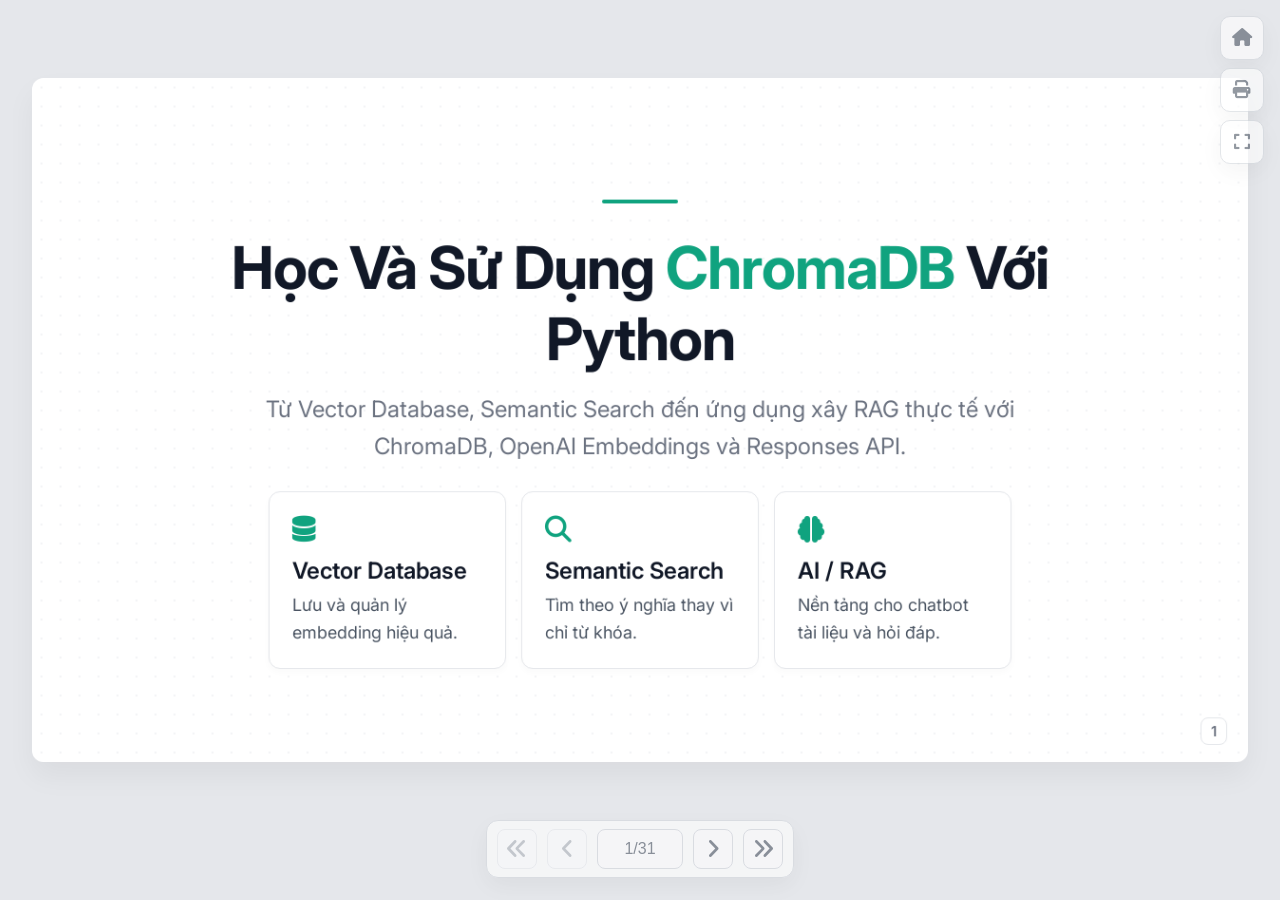
<file: python/openai/chromadb-rag.html>
<!DOCTYPE html>
<html lang="vi">
<head>
    <meta charset="UTF-8">
    <meta name="viewport" content="width=device-width, initial-scale=1.0">
    <title>Học và sử dụng ChromaDB với Python</title>
    <link rel="preconnect" href="https://fonts.googleapis.com">
    <link rel="preconnect" href="https://fonts.gstatic.com" crossorigin>
    <link href="https://fonts.googleapis.com/css2?family=Inter:wght@400;500;600;700&display=swap" rel="stylesheet">
    <link rel="stylesheet" href="https://cdnjs.cloudflare.com/ajax/libs/font-awesome/6.5.1/css/all.min.css">
    <link rel="stylesheet" href="../../common/slide-style-1.css">
    <link rel="stylesheet" href="../../common/slide-controller.css">
    <link rel="shortcut icon" href="../../common/icon.png" type="image/x-icon">
</head>
<body>

<!-- Slide 1: Tiêu đề -->
<div class="slide-container section-slide" id="slide1">
    <div class="section-title-layout" style="max-width: 980px; text-align: center;">
        <hr>
        <h1 style="font-size: 62px; margin-bottom: 18px;">Học Và Sử Dụng <span style="color: #10a37f;">ChromaDB</span> Với Python</h1>
        <p class="subtitle" style="max-width: 900px; margin: 0 auto 28px;">Từ Vector Database, Semantic Search đến ứng dụng xây RAG thực tế với ChromaDB, OpenAI Embeddings và Responses API.</p>
        <div class="tiled-content" style="gap: 16px; justify-content: center;">
            <div class="tile" style="max-width: 250px; min-width: 220px; padding: 22px 24px;">
                <div class="icon" style="font-size: 28px; margin-bottom: 12px;"><i class="fa-solid fa-database"></i></div>
                <h3 style="font-size: 24px; margin-bottom: 8px;">Vector Database</h3>
                <p style="font-size: 18px;">Lưu và quản lý embedding hiệu quả.</p>
            </div>
            <div class="tile" style="max-width: 250px; min-width: 220px; padding: 22px 24px;">
                <div class="icon" style="font-size: 28px; margin-bottom: 12px;"><i class="fa-solid fa-magnifying-glass"></i></div>
                <h3 style="font-size: 24px; margin-bottom: 8px;">Semantic Search</h3>
                <p style="font-size: 18px;">Tìm theo ý nghĩa thay vì chỉ từ khóa.</p>
            </div>
            <div class="tile" style="max-width: 250px; min-width: 220px; padding: 22px 24px;">
                <div class="icon" style="font-size: 28px; margin-bottom: 12px;"><i class="fa-solid fa-brain"></i></div>
                <h3 style="font-size: 24px; margin-bottom: 8px;">AI / RAG</h3>
                <p style="font-size: 18px;">Nền tảng cho chatbot tài liệu và hỏi đáp.</p>
            </div>
        </div>
    </div>
</div>

<!-- Slide 2: Mục tiêu -->
<div class="slide-container" id="slide2">
    <h2 class="slide-title">Mục Tiêu Bài Học</h2>
    <div class="content-area">
        <div class="tiled-content">
            <div class="tile">
                <div class="icon"><i class="fa-solid fa-circle-info"></i></div>
                <h3>Hiểu khái niệm gốc</h3>
                <p>Biết vector database là gì và vì sao nó quan trọng trong ứng dụng AI hiện đại.</p>
            </div>
            <div class="tile">
                <div class="icon"><i class="fa-solid fa-layer-group"></i></div>
                <h3>Nắm ChromaDB</h3>
                <p>Hiểu client, collection, record, metadata và cách ChromaDB tổ chức dữ liệu.</p>
            </div>
            <div class="tile">
                <div class="icon"><i class="fa-solid fa-arrow-up-right-dots"></i></div>
                <h3>Lưu và truy xuất</h3>
                <p>Biết cách tạo embedding, lưu vector và query top-k kết quả gần nhất.</p>
            </div>
            <div class="tile">
                <div class="icon"><i class="fa-solid fa-laptop-file"></i></div>
                <h3>Xây demo</h3>
                <p>Hoàn thành một demo tìm kiếm tài liệu có thể mở rộng thành RAG app.</p>
            </div>
        </div>
    </div>
</div>

<!-- Slide 3: Tài liệu -->
<div class="slide-container" id="slide3">
    <h2 class="slide-title">Tài Liệu Tham Khảo</h2>
    <div class="content-area">
        <div class="bullet-list">
            <ul>
                <li><i class="fa-solid fa-book-open"></i> <strong>ChromaDB Docs (<a href="https://docs.trychroma.com/" target="_blank" rel="noopener noreferrer">docs.trychroma.com</a>):</strong> Tài liệu chính thức về client, collection, metadata filtering, query và persistence.</li>
                <li><i class="fa-solid fa-vector-square"></i> <strong>OpenAI Embeddings Guide (<a href="https://developers.openai.com/api/docs/guides/embeddings" target="_blank" rel="noopener noreferrer">developers.openai.com/api/docs/guides/embeddings</a>):</strong> Hướng dẫn tạo vector embedding với các model như <span class="code-inline">text-embedding-3-small</span>.</li>
                <li><i class="fa-solid fa-diagram-project"></i> <strong>OpenAI Retrieval / RAG Guide (<a href="https://developers.openai.com/api/docs/guides/retrieval" target="_blank" rel="noopener noreferrer">developers.openai.com/api/docs/guides/retrieval</a>):</strong> Tư duy semantic search, retrieval và cách tổng hợp câu trả lời.</li>
                <li><i class="fa-solid fa-flask"></i> <strong>OpenAI Cookbook (<a href="https://developers.openai.com/cookbook/examples/responses_api/responses_api_tool_orchestration" target="_blank" rel="noopener noreferrer">Responses API + RAG</a>):</strong> Ví dụ hiện đại dùng <span class="code-inline">responses.create</span> thay cho Chat Completions.</li>
            </ul>
        </div>
    </div>
</div>

<!-- Slide 4: Vấn đề truyền thống -->
<div class="slide-container" id="slide4">
    <h2 class="slide-title">Vấn Đề Của Tìm Kiếm Truyền Thống</h2>
    <div class="content-area">
        <div class="two-column" style="align-items: flex-start; gap: 28px;">
            <div>
                <h3>Ví dụ</h3>
                <div class="code-container" style="font-size: 18px; padding: 18px; margin-bottom: 16px;">
<pre><code>Từ khóa tìm kiếm: <span class="kw">machine learning</span>

Dữ liệu trong database:
<span class="str">"Tôi đang học AI"</span>
<span class="str">"Tôi đang học Trí tuệ nhân tạo"</span>
<span class="str">"Tôi đang học Deep learning"</span>

Kết quả tìm kiếm: <span class="builtin">0</span> kết quả</code></pre>
                </div>
                <p>Khi chỉ tìm kiếm theo từ khóa, hệ thống dễ bỏ sót tài liệu có cùng ý nhưng dùng từ khác.</p>
            </div>
            <div>
                <h3>Vấn đề cốt lõi</h3>
                <ul>
                    <li>Chỉ dựa vào <strong>keyword search</strong>.</li>
                    <li>Không hiểu ngữ nghĩa hoặc ngữ cảnh câu hỏi.</li>
                    <li>Không nhận ra <span class="code-inline">AI</span> hay <span class="code-inline">Trí tuệ nhân tạo</span> và <span class="code-inline">machine learning</span> có liên quan gần nhau.</li>
                    <li>Khi dữ liệu lớn hơn, tỉ lệ bỏ sót tài liệu phù hợp càng cao.</li>
                </ul>
            </div>
        </div>
    </div>
</div>

<!-- Slide 5: Semantic search -->
<div class="slide-container" id="slide5">
    <h2 class="slide-title">Giải Pháp: Tìm Kiếm Theo Nghĩa (Semantic Search)</h2>
    <div class="content-area">
        <div class="two-column" style="align-items: flex-start; gap: 32px;">
            <div>
                <h3>Mô hình hoạt động</h3>
                <div class="code-container" style="font-size: 20px; padding: 22px; margin-bottom: 10px;">
<pre><code>Từ khóa tìm kiếm
       ↓
Hệ thống hiểu ý nghĩa
       ↓
Tìm nội dung tương tự</code></pre>
                </div>
                <p style="margin-top: 16px;">Thay vì hỏi <strong>"có trùng từ không?"</strong>, semantic search hỏi <strong>"hai nội dung có nói cùng một ý không?"</strong>.</p>
            </div>
            <div>
                <h3>Ứng dụng phổ biến</h3>
                <ul>
                    <li>Chatbot hỏi đáp tài liệu nội bộ.</li>
                    <li>Hệ thống tra cứu kiến thức thông minh.</li>
                    <li>Tìm kiếm sản phẩm, bài viết, FAQ theo ý định.</li>
                    <li>Nền tảng quan trọng trong nhiều hệ thống RAG.</li>
                </ul>
            </div>
        </div>
    </div>
</div>

<!-- Slide 6: Embedding là gì -->
<div class="slide-container" id="slide6">
    <h2 class="slide-title">Vector Embedding Là Gì?</h2>
    <div class="content-area">
        <div class="two-column" style="align-items: flex-start; gap: 30px;">
            <div>
                <p><strong>Vector Embedding</strong> là kỹ thuật chuyển đổi các dạng dữ liệu phi cấu trúc (đoạn văn, hình ảnh, âm thanh) thành các mảng <strong>số thực</strong> (vector).</p>
                <p>Có thể hiểu đây là cách "số hóa" ngữ nghĩa của dữ liệu để máy tính có thể hiểu, phân tích và tính toán được.</p>
                <p>Ví dụ văn bản gốc:</p>
                <div class="code-container" style="margin-bottom: 20px;"><pre><code>Tôi thích học AI</code></pre></div>
                <p>Sau khi thực hiện embedding:</p>
                <div class="code-container" style="margin-bottom: 20px;"><pre><code>[0.21, -0.43, 0.77, ...]</code></pre></div>
                <p>Mỗi con số trong vector đại diện cho một <strong>đặc trưng ngữ nghĩa</strong> của văn bản.</p>
            </div>
            <div>
                <h3>Ví dụ cụ thể với bộ dữ liệu sau</h3>
                <div class="image-wrapper">
                    <!-- Ảnh ví dụ -->
                    <img src="../images/rag-vector-embedding-data-sample.png" alt="Embedding Illustration">
                </div>
            </div>
        </div>
    </div>
</div>

<!-- Slide 7: Giải thích trực quan về Embedding -->
<div class="slide-container" id="slide7">
    <h2 class="slide-title">Embedding: Giải Thích Trực Quan</h2>
    <div class="content-area">
        <div class="two-column" style="align-items: stretch;">
            <div>
                <p><strong>Biểu diễn dữ liệu với 1 tiêu chí</strong></p>
                <img src="../images/rag-vector-embedding-1d.png" alt="Biễu diễn dữ liệu 1D" style="width: 100%;">
                <p><strong>Biểu diễn dữ liệu với 2 tiêu chí</strong></p>
                <img src="../images/rag-vector-embedding-2d.png" alt="Biễu diễn dữ liệu 2D" style="width: 100%; max-height: 350px; object-fit: contain;">
            </div>
            <div>
                <p><strong>Biểu diễn dữ liệu với đủ 3 tiêu chí</strong></p>
                <img src="../images/rag-vector-embedding-3d.png" alt="Biễu diễn dữ liệu 3D" style="width: 100%; max-height: 350px; object-fit: contain;">

                <p>Mỗi tiêu chí được gọi là một <strong>chiều</strong> (dimension) trong vector.</p>
            </div>
        </div>
    </div>
</div>

<!-- Slide 8: Embedding model -->
<div class="slide-container" id="slide8">
    <h2 class="slide-title">Embedding Được Tạo Bởi Model</h2>
    <div class="content-area">
        <div class="two-column" style="align-items: flex-start; gap: 34px;">
            <div>
                <p>Vector embedding được tạo ra bằng cách sử dụng các mô hình đã được huấn luyện. Các mô hình này có khả năng đánh giá văn bản dựa trên hàng ngàn tiêu chí (dimensions) khác nhau.</p>
                <ul>
                    <li>Model khác nhau sẽ cho vector khác nhau.</li>
                    <li>Số chiều (dimensions) càng lớn khả năng tìm kiếm càng chính xác, tuy nhiên tốc độ tìm kiếm và chi phí lưu trữ sẽ tăng lên. Chức năng RAG thông thường cần vector có 768-1536 chiều.</li>
                    <li><strong>Lưu ý quan trọng:</strong> mỗi dimensions trong vector không có nghĩa rõ ràng với con người. Ngữ nghĩa của câu/đoạn văn nằm ở toàn bộ vector.</li>
                </ul>
            </div>
            <div>
                <h3>Ví dụ tạo vector với OpenAI</h3>
                <div class="code-container">
                    <pre><code><span class="kw">import</span> openai

response = openai.embeddings.<span class="func">create</span>(
    input=<span class="str">"Your text string goes here"</span>,
    model=<span class="str">"text-embedding-3-small"</span>
)

<span class="builtin">print</span>(response.data[0].embedding)
<span class="builtin">print</span>(<span class="str">"Length of embedding:"</span>, len(response.data[0].embedding))
<span class="cmt"># Length of embedding: 1536</span></code></pre>
                </div>
            </div>
        </div>
    </div>
</div>

<!-- Slide 9: Similarity search -->
<div class="slide-container" id="slide9">
    <h2 class="slide-title">Similarity Search Hoạt Động Thế Nào?</h2>
    <div class="content-area">
        <div class="two-column" style="align-items: flex-start; gap: 32px;">
            <div>
                <ul>
                    <li><strong>Similarity search</strong> là quá trình tìm kiếm các vector trong database có <strong>độ tương đồng cao nhất</strong> với vector của câu hỏi.</li>
                    <li>Độ tương đồng được tính bằng cách sử dụng khoảng cách giữa các vector, khoảng cách càng nhỏ thì độ tương đồng càng cao.</li>
                    <li>Với vector 2 chiều, độ tương đồng có thể được biểu diễn bằng khoảng cách Euclidean như sau:
<pre><code>d = sqrt((x2 - x1)² + (y2 - y1)²)</code></pre>
                    </li>
                    <li>Với vector 3 chiều:
<pre><code>d = sqrt((x2 - x1)² + (y2 - y1)² + (z2 - z1)²)</code></pre>
                    </li>
                    <li>Tương tự cho các chiều cao hơn.</li>
                </ul>
            </div>
            <div>
                <ul>
                    <li>Trong thực tế khi số chiều vượt quá 200, giá trị khoảng cách giữa các vector được tính bằng phương pháp Euclidean có thể trở nên gần như bằng nhau <i>(hiện tượng Lời nguyền chiều không gian - Curse of Dimensionality)</i>, làm giảm hiệu quả tìm kiếm.</li>
                    <li>Để giải quyết vấn đề này, các phương pháp khác như <strong>Cosine similarity</strong> thường được sử dụng để đánh giá độ tương đồng giữa các vector trong không gian nhiều chiều.</li>
                    <li>Thay vì đo khoảng cách, cosine similarity đo góc giữa hai vector. Góc càng nhỏ thì độ tương đồng càng cao. Góc 180 độ tương ứng với ngữ nghĩa hoàn toàn khác nhau - điều mà khoảng cách Euclidean không thể phản ánh.</li>
                </ul>
            </div>
        </div>
    </div>
</div>

<!-- Slide 10: Vector database -->
<div class="slide-container" id="slide10">
    <h2 class="slide-title">Vector Database Là Gì?</h2>
    <div class="content-area">
        <div class="two-column" style="align-items: flex-start;">
            <div>
                <p>Vector database là database được tối ưu để lưu và truy vấn dữ liệu dạng:</p>
                <div class="code-container" style="margin-bottom: 10px">
<pre><code>[0.1, 0.5, 0.9, 0.2, 0.8,...]</code></pre></div>
                <p>Mỗi đoạn text, ảnh hoặc audio có thể được mã hóa thành một dãy số để đo mức độ giống nhau.</p>
                <p>Khác với database truyền thống lưu dữ liệu dạng số hay chữ,... Vector database lưu vector và tài liệu gốc của vector đó.</p>
            </div>
            <div>
                <div class="image-wrapper">
                    <!-- Ảnh ví dụ -->
                    <img src="../images/rag-vector-db.png" alt="Vector Database Illustration">
                </div>
            </div>
        </div>
    </div>
</div>

<!-- Slide 11: Các DB phổ biến -->
<div class="slide-container" id="slide11">
    <h2 class="slide-title">Các Vector Database Phổ Biến</h2>
    <div class="content-area">
        <div class="content-table-wrap">
            <table class="content-table">
                <thead>
                    <tr>
                        <th class="col-primary">Công cụ</th>
                        <th class="col-secondary">Điểm mạnh</th>
                        <th class="col-tertiary">Phù hợp khi</th>
                    </tr>
                </thead>
                <tbody style="font-size: 18px;">
                    <tr>
                        <td><i class="fa-solid fa-leaf"></i>ChromaDB</td>
                        <td>Nhẹ, dễ chạy local, thân thiện cho Python và code demo.</td>
                        <td>Học tập, demo, RAG nhỏ và vừa.</td>
                    </tr>
                    <tr>
                        <td><i class="fa-solid fa-cloud"></i>Pinecone</td>
                        <td>Dịch vụ vector database trực tuyến, vận hành đơn giản.</td>
                        <td>Ưu tiên cloud và mở rộng nhanh.</td>
                    </tr>
                    <tr>
                        <td><i class="fa-solid fa-cubes"></i>Milvus</td>
                        <td>Mạnh về khả năng mở rộng và hệ sinh thái dành cho doanh nghiệp.</td>
                        <td>Dữ liệu lớn, hệ thống production.</td>
                    </tr>
                    <tr>
                        <td><i class="fa-solid fa-network-wired"></i>Weaviate / Qdrant</td>
                        <td>Nhiều tính năng truy vấn, filter và triển khai linh hoạt.</td>
                        <td>Cần nhiều lựa chọn kiến trúc.</td>
                    </tr>
                    <tr>
                        <td><i class="fa-solid fa-database"></i>PostgreSQL + pgvector</td>
                        <td>Dùng extension pgvector để thêm khả năng vector vào PostgreSQL.</td>
                        <td>Đã dùng PostgreSQL, muốn thêm vector mà không học hệ mới.</td>
                    </tr>
                </tbody>
            </table>
        </div>
    </div>
</div>

<!-- Slide 12: Vì sao Chroma -->
<div class="slide-container" id="slide12">
    <h2 class="slide-title">Vì Sao Dùng ChromaDB?</h2>
    <div class="content-area">
        <div class="tiled-content">
            <div class="tile">
                <div class="icon"><i class="fa-solid fa-code-branch"></i></div>
                <h3>Open source</h3>
                <p>Dễ học, dễ thử nghiệm, dễ nhìn thấy cách dữ liệu được tổ chức.</p>
            </div>
            <div class="tile">
                <div class="icon"><i class="fa-solid fa-desktop"></i></div>
                <h3>Chạy local</h3>
                <p>Không bắt buộc phải lên cloud ngay từ đầu, phù hợp môi trường học tập.</p>
            </div>
            <div class="tile">
                <div class="icon"><i class="fa-brands fa-python"></i></div>
                <h3>Dễ dùng với Python</h3>
                <p>API rõ ràng: client, collection, add, query, filter.</p>
            </div>
            <div class="tile">
                <div class="icon"><i class="fa-solid fa-rocket"></i></div>
                <h3>Rất hợp để làm RAG</h3>
                <p>Prototype nhanh, dễ quan sát kết quả tìm kiếm để tối ưu.</p>
            </div>
        </div>
    </div>
</div>

<!-- Slide 13: Thao Tác Với ChromaDB -->
<div class="slide-container section-slide" id="slide13">
    <div class="section-title-layout" style="max-width: 960px;">
        <h2>Thao Tác Với ChromaDB</h2>
        <p>Tạo, quản lý database, collection và record</p>
    </div>
</div>

<!-- Slide 14: Tạo database -->
<div class="slide-container" id="slide14">
    <h2 class="slide-title">ChromaDB: Database</h2>
    <div class="content-area">
        <div class="two-column" style="align-items: flex-start; gap: 34px;">
            <div>
                <p>Có 2 cách tạo database: <span class="code-inline">PersistentClient</span> và <span class="code-inline">Client</span></p>
                <ul>
                    <li><span class="code-inline">PersistentClient</span>: lưu dữ liệu vào ổ cứng, có thể mở lại và thấy dữ liệu cũ.</li>
                    <li><span class="code-inline">Client</span>: chỉ lưu trong RAM, khi tắt chương trình sẽ mất hết dữ liệu.</li>
                </ul>
                <div class="code-container" style="font-size: 15px; padding: 20px; margin-top: 18px;">
<pre><code><span class="kw">import</span> chromadb

<span class="cmt"># Tạo PersistentClient để lưu dữ liệu vào ổ cứng</span>
client = chromadb.<span class="cls">PersistentClient</span>(
    path=<span class="str">"./chroma_data"</span>
)

<span class="cmt"># Tạo Client để lưu dữ liệu chỉ trong RAM</span>
client = chromadb.<span class="cls">Client</span>()
</code></pre>
                </div>
            </div>
            <div>
                <h3>Giải thích</h3>
                <ul>
                    <li><span class="code-inline">PersistentClient(...)</span>: mở hoặc tạo database local.</li>
                    <li><span class="code-inline">path</span>: thư mục ChromaDB dùng để lưu file dữ liệu.</li>
                    <li>Nếu chạy lại chương trình với cùng <span class="code-inline">path</span>, bạn sẽ thấy lại dữ liệu cũ.</li>
                </ul>
            </div>
        </div>
    </div>
</div>

<!-- Slide 15: Tạo collection -->
<div class="slide-container" id="slide15">
    <h2 class="slide-title">ChromaDB: Collection</h2>
    <div class="content-area">
        <div class="two-column" style="align-items: flex-start; gap: 30px;">
            <div>
                <ul>
                    <li><strong>Collection</strong> tương đương một <strong>bảng (table)</strong> trong các hệ quản trị cơ sở dữ liệu quan hệ đã biết (MySQL, MSSQL, PostgreSQL, v.v.)</li>
                    <li>Mỗi collection lưu một nhóm tài liệu riêng (FAQ, bài giảng, bài báo,...)</li>
                </ul>
                <div class="code-container">
<pre><code>collection = client.<span class="func">get_or_create_collection</span>(
    name=<span class="str">"khoa_hoc_ai"</span>
)</code></pre>
                </div>
            </div>
            <div>
                <h3>Giải thích</h3>
                <ul>
                    <li><span class="code-inline">client</span>: database đã kết nối ở bước trước.</li>
                    <li><span class="code-inline">get_or_create_collection</span>: nếu collection đã tồn tại thì lấy ra, nếu chưa có thì tạo mới.</li>
                    <li><span class="code-inline">name</span>: tên collection (tương đương tên bảng).</li>
                </ul>
            </div>
        </div>
    </div>
</div>

<!-- Slide 16: Record -->
<div class="slide-container" id="slide16">
    <h2 class="slide-title">ChromaDB: Record</h2>
    <div class="content-area">
        <div class="two-column" style="align-items: flex-start; gap: 32px;">
            <div>
                <ul>
                    <li><strong>Record</strong> là đơn vị dữ liệu cơ bản trong ChromaDB, tương đương một hàng (row) trong bảng của các hệ quản trị cơ sở dữ liệu quan hệ.</li>
                    <li>Mỗi record là một cấu trúc dữ liệu cố định bao gồm 4 thuộc tính (cột): <strong>id</strong>, <strong>embedding</strong>, <strong>document</strong> và <strong>metadata</strong>.</li>
                    <li>Trong đó:
                        <ul style="list-style-type: circle">
                            <li style="margin-bottom: 5px"><strong>id</strong>: khóa chính.</li>
                            <li style="margin-bottom: 5px"><strong>embedding</strong>: vector đại diện cho ý nghĩa của văn bản.</li>
                            <li style="margin-bottom: 5px"><strong>document</strong>: nội dung gốc của vector.</li>
                            <li style="margin-bottom: 5px"><strong>metadata</strong>: dữ liệu phụ như topic, source, chapter, level,... để lọc, gắn nhãn và mô tả thêm.</li>
                        </ul>
                    </li>
                    <li><i>Cấu trúc của record là <strong>cố định</strong>, không thể thay đổi.</i></li>
                </ul>
            </div>
            <div>
                <div class="code-container">
<pre><code><span class="cmt"># Thêm record</span>
collection.add(
    ids=[<span class="str">"doc_1"</span>],
    embeddings=[vector],
    documents=[<span class="str">"ChromaDB là database cho vector"</span>],
    metadata=[{<span class="str">"source"</span>: <span class="str">"website"</span>}]
)

<span class="cmt"># Sửa record, ids là bắt buộc</span>
collection.update(
    ids=[<span class="str">"doc_1"</span>],
    embeddings=[new_vector],
    documents=[<span class="str">"ChromaDB có collection và record"</span>],
)

<span class="cmt"># Xóa record</span>
collection.delete(ids=[<span class="str">"doc_1"</span>])</code></pre>
</code></pre>
                </div>
            </div>
        </div>
    </div>
</div>

<!-- Slide 17: Record (tiếp theo) -->
<div class="slide-container" id="slide17">
    <h2 class="slide-title">ChromaDB: Record</h2>
    <div class="content-area">
        <div class="two-column" style="align-items: flex-start; gap: 30px;">
            <div>
                <h3>Một số lưu ý</h3>
                <ul>
                    <li>Các params khi thêm/sửa/xóa record như <span class="code-inline">ids</span>, <span class="code-inline">embeddings</span>, <span class="code-inline">documents</span>, <span class="code-inline">metadatas</span> đều là danh sách (list).</li>
                    <li>Các phần tử cùng vị trí trong các danh sách sẽ ghép thành một record hoàn chỉnh.</li>
                    <li>Thuộc tính <span class="code-inline">document</span> của record không bắt buộc vì vector có thể phản ánh ngữ nghĩa của hình ảnh hoặc audio.</li>
                    <li>Thuộc tính <span class="code-inline">metadata</span> của mỗi record là nơi lưu thông tin bổ sung cho record đó, được dùng để lọc, tổ chức và quản lý dữ liệu tốt hơn.</li>
                    <li>Thuộc tính <span class="code-inline">metadata</span> khi update sẽ bị ghi đè hoàn toàn.</li>
                </ul>
            </div>
            <div>
                <div class="code-container">
<pre><code><span class="cmt"># Ví dụ về metadata</span>
collection.add(
    ids=[<span class="str">"doc_1"</span>],
    embeddings=[vector],  <span class="cmt"># Vector tạo bởi OpenAI API</span>
    documents=[<span class="str">"ChromaDB là database cho vector"</span>],
    metadatas=[{
        <span class="str">"topic"</span>: <span class="str">"AI"</span>,
        <span class="str">"title"</span>: <span class="str">"Giới thiệu ChromaDB"</span>,
        <span class="str">"user_id"</span>: <span class="str">"user_001"</span>,
        <span class="str">"created_at"</span>: <span class="str">"2026-03-12T10:00:00Z"</span>
    }]
)</code></pre>
                </div>
            </div>
        </div>
    </div>
</div>

<!-- Slide 18: Query record -->
<div class="slide-container" id="slide18">
    <h2 class="slide-title">ChromaDB: Query Record</h2>
    <div class="content-area">
        <div class="two-column" style="align-items: flex-start; gap: 32px;">
            <div>
                <div class="code-container">
<pre><code><span class="cmt"># query_vector được tạo bởi OpenAI API trước</span>
results = collection.<span class="func">query</span>(
    query_embeddings=[query_vector],
    where={<span class="str">"user_id"</span>: <span class="str">"user_001"</span>},
    n_results=<span class="builtin">5</span>,
    <span class="cmt"># Các trường dữ liệu cần lấy
    # documents: nội dung gốc
    # metadata: dữ liệu phụ
    # distances: khoảng cách ngữ nghĩa (0-1)
    # Distance càng nhỏ càng tương đồng</span>
    include=[<span class="str">"documents"</span>, <span class="str">"metadatas"</span>, <span class="str">"distances"</span>]
)

<span class="builtin">print</span>(results)</code></pre>
                </div>
            </div>
            <div>
                <ul>
                    <li><span class="code-inline">collection.query(...)</span>: tìm các record có embedding gần nhất với embedding của câu hỏi.</li>
                    <li><span class="code-inline">query_embeddings</span>: vector của câu hỏi cần truy vấn.</li>
                    <li><span class="code-inline">where</span>: điều kiện lọc theo metadata. Ở đây chỉ tìm các record có metadata <i>user_id</i> bằng <i>user_001</i>. Các record thỏa metadata được lọc trước, sau đó thực hiện tìm kiếm vector.</li>
                    <li><span class="code-inline">n_results=5</span>: lấy ra top 5 kết quả gần nhất.</li>
                    <li>Thứ tự kết quả được sắp xếp theo khoảng cách ngữ nghĩa, với kết quả có nghĩa gần nhất được liệt kê đầu tiên.</li>
                </ul>
            </div>
        </div>
    </div>
</div>

<!-- Slide 19: Bắt đầu thực hành -->
<div class="slide-container section-slide" id="slide19">
    <div class="section-title-layout" style="max-width: 980px;">
        <h2>Thực Hành Xây Dựng RAG Tool</h2>
        <p>Từ nhập tài liệu đến truy vấn bằng terminal app</p>
    </div>
</div>

<!-- Slide 20: RAG là gì -->
<div class="slide-container" id="slide20">
    <h2 class="slide-title">RAG Là Gì?</h2>
    <div class="content-area">
        <div class="two-column" style="align-items: flex-start; gap: 34px;">
            <div>
                <p><strong>RAG (Retrieval-Augmented Generation)</strong> là cách kết hợp:</p>
                <ul>
                    <li><strong>Retrieval:</strong> tìm đoạn tài liệu liên quan nhất trong kho tài liệu (knowledge base).</li>
                    <li><strong>Generation:</strong> đưa các đoạn đó cho LLM để sinh câu trả lời có căn cứ.</li>
                </ul>

                <p><strong>Lợi ích chính:</strong></p>
                <ul>
                    <li>Giảm ảo giác vì câu trả lời dựa trên tài liệu thật.</li>
                    <li>Cho phép cập nhật tri thức mà không cần huấn luyện lại model.</li>
                    <li>Dễ kiểm tra nguồn thông tin bằng metadata và document trả về.</li>
                </ul>
            </div>
            <div>
                <div class="image-wrapper">
                    <!-- Ảnh ví dụ -->
                    <img src="../images/rag-overview.png" alt="RAG Overview Illustration">
                </div>
            </div>
        </div>
    </div>
</div>

<!-- Slide 21: Data loader -->
<div class="slide-container" id="slide21">
    <h2 class="slide-title">Data Loader Cho TXT Và PDF</h2>
    <div class="content-area">
        <div class="two-column" style="align-items: flex-start; gap: 34px;">
            <div>
                <div class="code-container" style="font-size: 15px;">
<pre><code><span class="kw">from</span> pathlib <span class="kw">import</span> Path
<span class="kw">from</span> pypdf <span class="kw">import</span> PdfReader

<span class="kw">def</span> <span class="func">load_txt</span>(path):
    <span class="kw">return</span> Path(path).read_text(encoding=<span class="str">"utf-8"</span>)

<span class="kw">def</span> <span class="func">load_pdf</span>(path):
    reader = PdfReader(path)
    pages = [page.extract_text() <span class="kw">or</span> <span class="str">""</span>
                <span class="kw">for</span> page <span class="kw">in</span> reader.pages]
    <span class="kw">return</span> <span class="str">"\n"</span>.join(pages)</code></pre>
                </div>
            </div>
            <div>
                <ul>
                    <li>Trong đa số trường hợp, tài liệu được lưu dưới dạng file. Data loader là hàm xử lý giúp lấy nội dung từ file.</li>
                    <li>Ý tưởng chung: mọi loader đều trả về text thuần để lưu vào CSDL.</li>
                    <li><span class="code-inline">.txt</span>: đọc trực tiếp bằng UTF-8.</li>
                    <li><span class="code-inline">.pdf</span>: dùng package <span class="code-inline">pypdf</span> để trích text theo trang.</li>
                    <li>Mở rộng: loader cho các định dạng phổ biến khác như <span class="code-inline">.docx</span>, <span class="code-inline">.html</span>, <span class="code-inline">.md</span>.</li>
                </ul>
            </div>
        </div>
    </div>
</div>

<!-- Slide 22: Chunking và overlap -->
<div class="slide-container" id="slide22">
    <h2 class="slide-title">Chunking, Overlap Và Cách Chọn Tham Số</h2>
    <div class="content-area">
        <div class="two-column" style="align-items: flex-start; gap: 28px;">
            <div>
                <p><strong>Chunking</strong> là chia tài liệu thành đoạn nhỏ để embedding rõ nghĩa hơn.</p>
                <p><strong>Overlap</strong> là phần chồng lấn giữa hai chunk liên tiếp để không mất ngữ cảnh.</p>
                <p>Ví dụ:</p>
                <ul>
                    <li>Nếu không có overlap, câu <i>"Rắn là loài bò sát không chân"</i> có thể bị cắt thành <i>"Rắn là loài bò"</i> và <i>"sát không chân"</i>, làm mất hoặc sai ý nghĩa của câu ban đầu.</li>
                    <li>Với chunking và overlap, ta có thể tạo ra các chunk như <i>"Rắn là loài bò sát"</i> và <i>"bò sát không chân"</i>, giữ được ngữ nghĩa đầy đủ hơn.</li>
                </ul>
            </div>
            <div>
                <p>Thông thường, phần overlap có kích thước từ 10% đến 20% kích thước chunk. Kích thước overlap quá nhỏ dễ mất ngữ cảnh, kích thước quá lớn gây tốn tài nguyên. Dưới đây là một số mẫu kích thước tham khảo:</p>
                <ul>
                    <li><strong>FAQ ngắn:</strong> chunk 250-400 token, overlap 30-60. Hoặc chunk theo cả câu.</li>
                    <li><strong>Bài viết blog:</strong> chunk 400-700 token, overlap 60-120.</li>
                    <li><strong>Tài liệu kỹ thuật dài:</strong> chunk 700-1200 token, overlap 100-180.</li>
                    <li><strong>PDF scan nhiều nhiễu:</strong> chunk nhỏ hơn để giảm lỗi ngữ nghĩa.</li>
                </ul>
            </div>
        </div>
    </div>
</div>

<!-- Slide 23: Chunk bằng tay -->
<div class="slide-container" id="slide23">
    <h2 class="slide-title">Code Mẫu: Triển Khai Hàm Chunk Theo Ký Tự</h2>
    <div class="content-area">
        <div class="two-column" style="align-items: flex-start; gap: 24px;">
            <div>
                <div class="code-container" style="font-size: 16px;">
<pre><code><span class="kw">def</span> <span class="func">chunk_by_chars</span>(text, chunk_size=<span class="builtin">1200</span>, overlap=<span class="builtin">150</span>):
    chunks = []
    start = <span class="builtin">0</span>

    <span class="kw">while</span> start &lt; <span class="builtin">len</span>(text):
        end = start + chunk_size
        piece = text[start:end].strip()
        <span class="kw">if</span> piece:
            chunks.append(piece)

        <span class="kw">if</span> end &gt;= <span class="builtin">len</span>(text):
            <span class="kw">break</span>
        start = end - overlap

    <span class="kw">return</span> chunks</code></pre>
                </div>
            </div>
            <div>
                <h3>Khi nào dùng?</h3>
                <ul>
                    <li>Triển khai nhanh và dễ.</li>
                    <li>Không muốn cài thêm package bên ngoài.</li>
                    <li>Nhược điểm: không kiểm soát chính xác số token cho model.</li>
                    <li>Phù hợp bản demo nhanh và dữ liệu nhỏ.</li>
                </ul>
            </div>
        </div>
    </div>
</div>

<!-- Slide 24: Chunk bằng tiktoken -->
<div class="slide-container" id="slide24">
    <h2 class="slide-title">Code Mẫu: Chunk Bằng tiktoken</h2>
    <div class="content-area">
        <div class="two-column" style="align-items: flex-start; gap: 24px;">
            <div>
                <div class="code-container">
<pre><code><span class="kw">import</span> tiktoken

<span class="kw">def</span> <span class="func">chunk_by_tokens</span>(text, chunk_size=<span class="builtin">500</span>, overlap=<span class="builtin">80</span>,
                    model=<span class="str">"gpt-5-mini"</span>):
    enc = tiktoken.encoding_for_model(model)
    token_ids = enc.encode(text)
    chunks = []
    step = chunk_size - overlap

    <span class="kw">for</span> i <span class="kw">in</span> <span class="builtin">range</span>(<span class="builtin">0</span>, <span class="builtin">len</span>(token_ids), step):
        piece_ids = token_ids[i:i + chunk_size]
        <span class="kw">if</span> <span class="kw">not</span> piece_ids:
            <span class="kw">continue</span>
        chunks.append(enc.decode(piece_ids).strip())

    <span class="kw">return</span> [c <span class="kw">for</span> c <span class="kw">in</span> chunks <span class="kw">if</span> c]</code></pre>
                </div>
            </div>
            <div>
                <h3>Ưu điểm</h3>
                <ul>
                    <li>Chunk theo token gần với cách model xử lý thật.</li>
                    <li>Ổn định hơn khi embedding, xử lý truy vấn tốt hơn .</li>
                    <li>Nên dùng khi làm tool chạy lâu dài hoặc dữ liệu lớn.</li>
                </ul>
                <p style="margin-top: 14px;">Cài package: <span class="code-inline">pip install tiktoken</span></p>
            </div>
        </div>
    </div>
</div>

<!-- Slide 25: Source tổng thể 1 -->
<div class="slide-container" id="slide25">
    <h2 class="slide-title">Source Quy Trình (1/7): Khai Báo Và Khởi Tạo</h2>
    <div class="content-area">
        <div class="code-container" style="font-size: 11px;">
<pre><code><span class="kw">import</span> os
<span class="kw">import</span> uuid
<span class="kw">from</span> pathlib <span class="kw">import</span> Path

<span class="kw">import</span> chromadb
<span class="kw">from</span> openai <span class="kw">import</span> OpenAI
<span class="kw">from</span> pypdf <span class="kw">import</span> PdfReader

openai_client = OpenAI(api_key=os.getenv(<span class="str">"OPENAI_API_KEY"</span>))
chroma_client = chromadb.PersistentClient(path=<span class="str">"./chroma_data"</span>)

collection = chroma_client.get_or_create_collection(
    name=<span class="str">"rag_terminal_demo"</span>,
    embedding_function=<span class="kw">None</span>
)</code></pre>
        </div>
    </div>
</div>

<!-- Slide 26: Source tổng thể 2 -->
<div class="slide-container" id="slide26">
    <h2 class="slide-title">Source Quy Trình (2/7): Loader TXT Và PDF</h2>
    <div class="content-area">
        <div class="code-container" style="font-size: 11px;">
<pre><code><span class="kw">def</span> <span class="func">load_txt</span>(path):
    <span class="kw">return</span> Path(path).read_text(encoding=<span class="str">"utf-8"</span>)

<span class="kw">def</span> <span class="func">load_pdf</span>(path):
    reader = PdfReader(path)
    pages = [page.extract_text() <span class="kw">or</span> <span class="str">""</span> <span class="kw">for</span> page <span class="kw">in</span> reader.pages]
    <span class="kw">return</span> <span class="str">"\n"</span>.join(pages)

<span class="kw">def</span> <span class="func">load_document</span>(path):
    ext = Path(path).suffix.lower()
    <span class="kw">if</span> ext == <span class="str">".txt"</span>:
        <span class="kw">return</span> load_txt(path)
    <span class="kw">if</span> ext == <span class="str">".pdf"</span>:
        <span class="kw">return</span> load_pdf(path)
    <span class="kw">raise</span> ValueError(<span class="str">f"Chưa hỗ trợ định dạng: {ext}"</span>)</code></pre>
        </div>
    </div>
</div>

<!-- Slide 27: Source tổng thể 3 -->
<div class="slide-container" id="slide27">
    <h2 class="slide-title">Source Quy Trình (3/7): Chia Nhỏ Tài Liệu</h2>
    <div class="content-area">
        <div class="code-container" style="font-size: 11px;">
<pre><code><span class="kw">def</span> <span class="func">chunk_by_chars</span>(text, chunk_size=<span class="builtin">1200</span>, overlap=<span class="builtin">150</span>):
    chunks = []
    start = <span class="builtin">0</span>
    <span class="kw">while</span> start &lt; <span class="builtin">len</span>(text):
        end = start + chunk_size
        part = text[start:end].strip()
        <span class="kw">if</span> part:
            chunks.append(part)
        <span class="kw">if</span> end &gt;= <span class="builtin">len</span>(text):
            <span class="kw">break</span>
        start = end - overlap
    <span class="kw">return</span> chunks

<span class="kw">def</span> <span class="func">build_chunks</span>(path):
    raw_text = load_document(path)
    <span class="kw">return</span> chunk_by_chars(raw_text, chunk_size=<span class="builtin">1200</span>, overlap=<span class="builtin">150</span>)</code></pre>
        </div>
    </div>
</div>

<!-- Slide 28: Source tổng thể 4 -->
<div class="slide-container" id="slide28">
    <h2 class="slide-title">Source Quy Trình (4/7): Tạo Embedding Hàng Loạt</h2>
    <div class="content-area">
        <div class="code-container" style="font-size: 11px;">
<pre><code><span class="kw">def</span> <span class="func">embed_chunks</span>(chunks, model=<span class="str">"text-embedding-3-small"</span>):
    response = openai_client.embeddings.create(
        model=model,
        input=chunks
    )
    <span class="kw">return</span> [item.embedding <span class="kw">for</span> item <span class="kw">in</span> response.data]

<span class="kw">def</span> <span class="func">make_ids</span>(n):
    <span class="kw">return</span> [<span class="builtin">str</span>(uuid.uuid4()) <span class="kw">for</span> _ <span class="kw">in</span> <span class="builtin">range</span>(n)]</code></pre>
        </div>
    </div>
</div>

<!-- Slide 29: Source tổng thể 5 -->
<div class="slide-container" id="slide29">
    <h2 class="slide-title">Source Quy Trình (5/7): Nạp Dữ Liệu Vào ChromaDB</h2>
    <div class="content-area">
        <div class="code-container" style="font-size: 11px;">
<pre><code><span class="kw">def</span> <span class="func">index_file</span>(path, topic=<span class="str">"general"</span>):
    chunks = build_chunks(path)
    vectors = embed_chunks(chunks)
    ids = make_ids(<span class="builtin">len</span>(chunks))

    metadatas = [
        {
            <span class="str">"topic"</span>: topic,
            <span class="str">"source_file"</span>: Path(path).name,
            <span class="str">"chunk_idx"</span>: i
        }
        <span class="kw">for</span> i <span class="kw">in</span> <span class="builtin">range</span>(<span class="builtin">len</span>(chunks))
    ]

    collection.add(
        ids=ids,
        embeddings=vectors,
        documents=chunks,
        metadatas=metadatas
    )</code></pre>
        </div>
    </div>
</div>

<!-- Slide 30: Source tổng thể 6 -->
<div class="slide-container" id="slide30">
    <h2 class="slide-title">Source Quy Trình (6/7): Query Và Trả Kết Quả</h2>
    <div class="content-area">
        <div class="code-container" style="font-size: 11px;">
<pre><code><span class="kw">def</span> <span class="func">search</span>(question, top_k=<span class="builtin">3</span>, topic=<span class="kw">None</span>):
    q_vec = openai_client.embeddings.create(
        model=<span class="str">"text-embedding-3-small"</span>,
        input=question
    ).data[<span class="builtin">0</span>].embedding

    kwargs = {
        <span class="str">"query_embeddings"</span>: [q_vec],
        <span class="str">"n_results"</span>: top_k,
        <span class="str">"include"</span>: [<span class="str">"documents"</span>, <span class="str">"metadatas"</span>, <span class="str">"distances"</span>]
    }
    <span class="kw">if</span> topic:
        kwargs[<span class="str">"where"</span>] = {<span class="str">"topic"</span>: topic}

    result = collection.query(**kwargs)
    <span class="kw">return</span> result[<span class="str">"documents"</span>][<span class="builtin">0</span>], result[<span class="str">"metadatas"</span>][<span class="builtin">0</span>]</code></pre>
        </div>
    </div>
</div>

<!-- Slide 31: Source tổng thể 7 -->
<div class="slide-container" id="slide31">
    <h2 class="slide-title">Source Quy Trình (7/7): Terminal App Nhập/Xuất</h2>
    <div class="content-area">
        <div class="two-column" style="align-items: flex-start; gap: 24px;">
            <div>
                <div class="code-container" style="font-size: 11px;">
<pre><code><span class="kw">def</span> <span class="func">main</span>():
    file_path = <span class="builtin">input</span>(<span class="str">"Nhập đường dẫn file (.txt/.pdf): "</span>).strip()
    topic = <span class="builtin">input</span>(<span class="str">"Nhập topic metadata: "</span>).strip() <span class="kw">or</span> <span class="str">"general"</span>

    index_file(file_path, topic=topic)
    <span class="builtin">print</span>(<span class="str">"Đã index xong. Bắt đầu hỏi đáp, gõ 'exit' để thoát."</span>)

    <span class="kw">while</span> <span class="kw">True</span>:
        question = <span class="builtin">input</span>(<span class="str">"\nCâu hỏi: "</span>).strip()
        <span class="kw">if</span> question.lower() == <span class="str">"exit"</span>:
            <span class="kw">break</span>

        docs, metas = search(question, top_k=<span class="builtin">3</span>, topic=topic)
        <span class="builtin">print</span>(<span class="str">"\nTop kết quả:"</span>)
        <span class="kw">for</span> i, (doc, meta) <span class="kw">in</span> <span class="builtin">enumerate</span>(<span class="builtin">zip</span>(docs, metas), start=<span class="builtin">1</span>):
            <span class="builtin">print</span>(<span class="str">f"[{i}] {meta['source_file']} - chunk {meta['chunk_idx']}"</span>)
            <span class="builtin">print</span>(doc[:<span class="builtin">280</span>], <span class="str">"...\n"</span>)

<span class="kw">if</span> __name__ == <span class="str">"__main__"</span>:
    main()</code></pre>
                </div>
            </div>
            <div>
                <h3>Chạy thử trong terminal</h3>
                <div class="code-container" style="font-size: 13px;">
<pre><code>pip install chromadb openai pypdf tiktoken
python rag_terminal.py

Nhập đường dẫn file (.txt/.pdf): data/intro_ai.pdf
Nhập topic metadata: ai_course

Câu hỏi: ChromaDB dùng để làm gì?</code></pre>
                </div>
            </div>
        </div>
    </div>
</div>

<script src="../../common/slide-controller.js"></script>
</body>
</html>
</file>
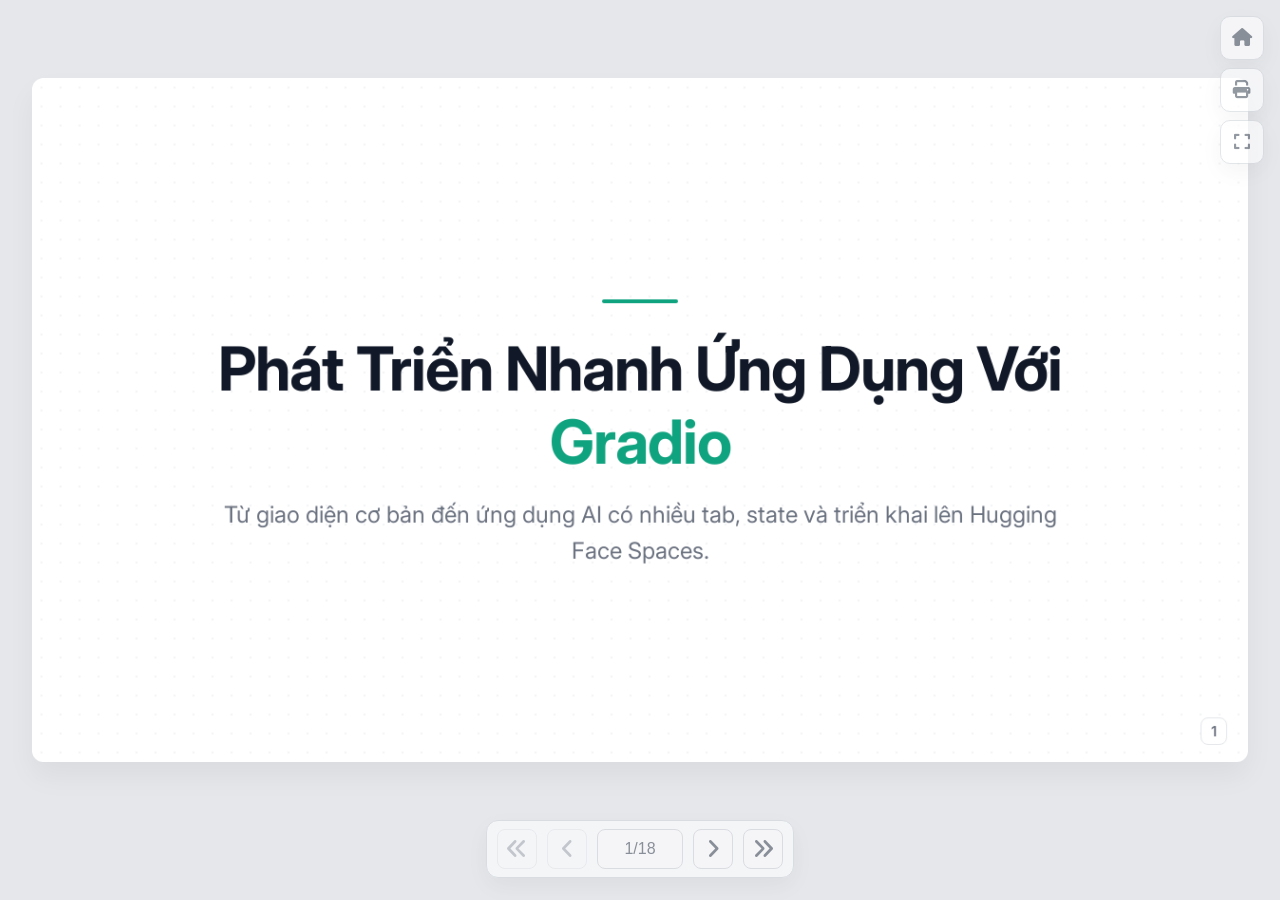
<file: python/openai/gradio.html>
<!DOCTYPE html>
<html lang="vi">
<head>
    <meta charset="UTF-8">
    <meta name="viewport" content="width=device-width, initial-scale=1.0">
    <title>Phát triển nhanh ứng dụng với Gradio</title>
    <link rel="preconnect" href="https://fonts.googleapis.com">
    <link rel="preconnect" href="https://fonts.gstatic.com" crossorigin>
    <link href="https://fonts.googleapis.com/css2?family=Inter:wght@400;500;600;700&display=swap" rel="stylesheet">
    <link rel="stylesheet" href="https://cdnjs.cloudflare.com/ajax/libs/font-awesome/6.5.1/css/all.min.css">
    <link rel="stylesheet" href="../../common/slide-style-1.css">
    <link rel="stylesheet" href="../../common/slide-controller.css">
    <link rel="shortcut icon" href="../../common/icon.png" type="image/x-icon">
</head>
<body>

<!-- Slide 1: Mở đầu -->
<div class="slide-container section-slide" id="slide1">
    <div class="section-title-layout" style="max-width: 980px; text-align: center;">
        <hr>
        <h1 style="font-size: 64px; margin-bottom: 20px;">Phát Triển Nhanh Ứng Dụng Với <span style="color: #10a37f;">Gradio</span></h1>
        <p class="subtitle" style="max-width: 900px; margin: 0 auto;">Từ giao diện cơ bản đến ứng dụng AI có nhiều tab, state và triển khai lên Hugging Face Spaces.</p>
    </div>
</div>

<!-- Slide 2: Tài liệu tham khảo -->
<div class="slide-container" id="slide2">
    <h2 class="slide-title">Tài Liệu Tham Khảo</h2>
    <div class="content-area">
        <div class="bullet-list">
            <ul>
                <li><i class="fa-solid fa-book-open"></i> <strong>Gradio Docs (<a href="https://gradio.app/docs" target="_blank" rel="noopener noreferrer">https://gradio.app/docs</a>):</strong> Tài liệu chính thức hướng dẫn component, Blocks, ChatInterface, state và triển khai.</li>
                <li><i class="fa-solid fa-cloud"></i> <strong>Hugging Face Spaces (<a href="https://huggingface.co/spaces" target="_blank" rel="noopener noreferrer">https://huggingface.co/spaces</a>):</strong> Nền tảng host app Gradio miễn phí cho demo.</li>
                <li><i class="fa-solid fa-robot"></i> <strong>OpenAI API Docs (<a href="https://platform.openai.com/docs" target="_blank" rel="noopener noreferrer">https://platform.openai.com/docs</a>):</strong> Tham khảo khi tích hợp chatbot dùng model ngôn ngữ.</li>
                <li><i class="fa-brands fa-python"></i> <strong>Python Docs (<a href="https://docs.python.org/3/" target="_blank" rel="noopener noreferrer">https://docs.python.org/3/</a>):</strong> Môi trường ảo, package management và xử lý dữ liệu cơ bản.</li>
            </ul>
        </div>
    </div>
</div>

<!-- Slide 3: Nội dung học -->
<div class="slide-container" id="slide3">
    <h2 class="slide-title">Nội Dung Học (Tổng Quan)</h2>
    <div class="content-area">
        <div class="tiled-content">
            <div class="tile">
                <div class="icon"><i class="fa-solid fa-compass"></i></div>
                <h3>Phần 1: Nền tảng</h3>
                <p>Tổng quan Gradio, ưu nhược điểm, giao diện cơ bản và ChatInterface.</p>
            </div>
            <div class="tile">
                <div class="icon"><i class="fa-solid fa-sliders"></i></div>
                <h3>Phần 2: Thành phần UI</h3>
                <p>Các control phổ biến, xây layout với Blocks, Row, Column, Tab và quản lý State.</p>
            </div>
            <div class="tile">
                <div class="icon"><i class="fa-solid fa-laptop-code"></i></div>
                <h3>Phần 3: Thực hành</h3>
                <p>Bài tập chatbox dùng OpenAI API và bài tập build chatbox thủ công đa tab.</p>
            </div>
            <div class="tile">
                <div class="icon"><i class="fa-solid fa-rocket"></i></div>
                <h3>Phần 4: Hoàn thiện</h3>
                <p>Tùy biến giao diện, áp dụng theme có sẵn và triển khai lên Hugging Face.</p>
            </div>
        </div>
    </div>
</div>

<!-- Slide 4: Gradio là gì -->
<div class="slide-container" id="slide4">
    <h2 class="slide-title">Gradio Là Gì? Vì Sao Nên Dùng?</h2>
    <div class="content-area">
        <div class="two-column" style="align-items: flex-start;">
            <div>
                <h3>Gradio là gì?</h3>
                <p>Gradio là thư viện Python giúp tạo giao diện web cho mô hình AI hoặc hàm Python chỉ với vài dòng code.</p>
                <h3 style="margin-top: 25px;">Vì sao cần dùng?</h3>
                <ul>
                    <li>Prototype cực nhanh để demo ý tưởng với đội ngũ hoặc khách hàng.</li>
                    <li>Không cần viết frontend phức tạp (HTML/CSS/JS) ở giai đoạn đầu.</li>
                    <li>Dễ tích hợp mô hình ML/LLM, API nội bộ và dữ liệu thực tế.</li>
                </ul>
            </div>
            <div>
                <h3>Ưu điểm</h3>
                <ul>
                    <li>Tạo app tương tác trong thời gian ngắn.</li>
                    <li>Nhiều component dựng sẵn: text, ảnh, audio, chat, file.</li>
                    <li>Hỗ trợ chia tab, state, event rõ ràng.</li>
                    <li>Triển khai nhanh lên Hugging Face Spaces.</li>
                </ul>
                <h3 style="margin-top: 25px;">Hạn chế</h3>
                <ul>
                    <li>Khả năng tùy biến giao diện sâu không linh hoạt bằng framework frontend chuyên biệt.</li>
                    <li>Chỉ phù hợp với các ứng dụng đơn giản, không nên dùng cho hệ thống phức tạp.</li>
                </ul>
            </div>
        </div>
    </div>
</div>

<!-- Slide 5: Giao diện cơ bản + pip install -->
<div class="slide-container" id="slide5">
    <h2 class="slide-title">Giao Diện Cơ Bản Với Gradio</h2>
    <div class="content-area">
        <div class="two-column" style="align-items: flex-start;">
            <div>
                <p><strong>Cài đặt package: </strong><span class="code-inline">pip install gradio</span></p>
                <p><strong>Giải thích tham số:</strong></p>
                <ul>
                    <li><span class="code-inline">fn</span>: Hàm xử lý chính. Nhận dữ liệu từ input và trả về dữ liệu cho output.</li>
                    <li><span class="code-inline">inputs</span>: Component đầu vào (Textbox, Image, Audio...). Có thể là 1 component hoặc danh sách.</li>
                    <li><span class="code-inline">outputs</span>: Component hiển thị kết quả. Kiểu trả về của hàm cần khớp với output.</li>
                    <li><span class="code-inline">title</span>: Tiêu đề lớn của ứng dụng trên giao diện.</li>
                    <li><span class="code-inline">description</span>: Mô tả ngắn hướng dẫn người dùng cách sử dụng app.</li>
                    <li><span class="code-inline">examples</span>: Danh sách dữ liệu mẫu để bấm thử nhanh.</li>
                </ul>
            </div>
            <div>
                <div class="code-container" style="font-size: 16px;" data-image="../images/gradio-basic.png">
<pre><code><span class="kw">import</span> gradio <span class="kw">as</span> gr

<span class="kw">def</span> <span class="func">greet</span>(name):
    <span class="kw">return</span> <span class="str">f"Xin chào {name}!"</span>

app = gr.<span class="cls">Interface</span>(
    fn=greet,
    inputs=gr.<span class="cls">Textbox</span>(label=<span class="str">"Nhập tên"</span>),
    outputs=gr.<span class="cls">Textbox</span>(label=<span class="str">"Kết quả"</span>),
    title=<span class="str">"Ứng dụng Gradio đầu tiên"</span>,
    description=<span class="str">"Nhập tên để nhận lời chào"</span>,
    examples=[<span class="str">"An"</span>, <span class="str">"Bình"</span>]
)

app.<span class="func">launch</span>()</code></pre>
                </div>
            </div>
        </div>
    </div>
</div>

<!-- Slide 6: ChatInterface -->
<div class="slide-container" id="slide6">
    <h2 class="slide-title">Giao Diện Chat Với ChatInterface</h2>
    <div class="content-area">
        <div class="two-column" style="align-items: flex-start;">
            <div>
                <p><strong>ChatInterface</strong> là cách nhanh nhất để tạo chatbot trong Gradio.</p>
                <ul>
                    <li><span class="code-inline">fn(message, history)</span>: Hàm xử lý khi nhận được dữ liệu từ ô nhập liệu; <span class="code-inline">history</span> là lịch sử hội thoại.</li>
                    <li><span class="code-inline">title</span> và <span class="code-inline">description</span>: Tiêu đề và mô tả.</li>
                    <li><span class="code-inline">submit_btn</span>: Đổi tên nút gửi tin nhắn.</li>
                </ul>
            </div>
            <div>
                <div class="code-container" style="font-size: 15px;" data-image="../images/gradio-chatinterface.png">
<pre><code><span class="kw">import</span> gradio <span class="kw">as</span> gr

<span class="kw">def</span> <span class="func">chat_fn</span>(message, history):
    <span class="kw">return</span> <span class="str">f"Bạn vừa nói: {message}"</span>

demo = gr.<span class="cls">ChatInterface</span>(
    fn=chat_fn,
    title=<span class="str">"Chatbot Gradio"</span>,
    description=<span class="str">"Ví dụ ChatInterface cơ bản"</span>,
    submit_btn=<span class="str">"Gửi"</span>
)

demo.<span class="func">launch</span>()</code></pre>
                </div>
            </div>
        </div>
    </div>
</div>

<!-- Slide 7: Các control cơ bản -->
<div class="slide-container" id="slide7">
    <h2 class="slide-title">Các Control Cơ Bản Trong Gradio</h2>
    <div class="content-area">
        <div class="content-table-wrap">
            <table class="content-table">
                <thead>
                    <tr>
                        <th class="col-primary">Control</th>
                        <th class="col-secondary">Mục đích</th>
                        <th class="col-tertiary">Ví dụ sử dụng</th>
                    </tr>
                </thead>
                <tbody>
                    <tr>
                        <td><i class="fa-solid fa-keyboard"></i>Textbox / Number</td>
                        <td>Nhập văn bản hoặc số từ người dùng.</td>
                        <td>Prompt, tên, tuổi, số lượng.</td>
                    </tr>
                    <tr>
                        <td><i class="fa-solid fa-toggle-on"></i>Checkbox / Radio</td>
                        <td>Bật tắt tuỳ chọn hoặc chọn một giá trị.</td>
                        <td>Bật streaming, chọn chế độ trả lời.</td>
                    </tr>
                    <tr>
                        <td><i class="fa-solid fa-list"></i>Dropdown / Slider</td>
                        <td>Chọn giá trị trong danh sách hoặc dải số.</td>
                        <td>Model, temperature, max_output_tokens.</td>
                    </tr>
                    <tr>
                        <td><i class="fa-solid fa-file-arrow-up"></i>File / Image / Audio</td>
                        <td>Nhận dữ liệu đa phương tiện để AI xử lý.</td>
                        <td>Upload hóa đơn, ảnh sản phẩm, audio ghi âm.</td>
                    </tr>
                </tbody>
            </table>
        </div>
    </div>
</div>

<!-- Slide 8: Bài tập OpenAI -->
<div class="slide-container section-slide" id="slide8">
    <div class="section-title-layout">
        <hr>
        <h2>Bài Tập: Chatbox Với OpenAI API</h2>
        <p><strong>Yêu cầu:</strong> Dùng <span class="code-inline">gr.ChatInterface</span> tạo chatbot trả lời bằng OpenAI API. Đọc API key từ file <span class="code-inline">.env</span>, thêm system prompt ngắn và hiển thị lịch sử hội thoại.</p>
        <p style="margin-top: 16px;"><strong>Gợi ý:</strong> Cài <span class="code-inline">openai</span>, <span class="code-inline">python-dotenv</span>. Trong hàm chat, gọi API bằng model bất kỳ và trả về chuỗi nội dung.</p>
    </div>
</div>

<!-- Slide 9: Gợi ý giải bài tập OpenAI -->
<div class="slide-container" id="slide9">
    <h2 class="slide-title">Gợi Ý Giải Bài Tập: Chatbox OpenAI</h2>
    <div class="content-area">
        <div class="bullet-list">
            <ul>
                <li><i class="fa-solid fa-file-lines"></i> <strong>Tách logic và giao diện:</strong> Viết hàm xử lý gọi OpenAI trong một module riêng (ví dụ <span class="code-inline">chat_service.py</span>), file <span class="code-inline">main.py</span> chỉ phụ trách UI Gradio.</li>
                <li><i class="fa-solid fa-key"></i> <strong>Bảo mật key:</strong> Dùng <span class="code-inline">.env</span> + <span class="code-inline">load_dotenv()</span>, không hard-code key trong code.</li>
                <li><i class="fa-solid fa-clock-rotate-left"></i> <strong>Xử lý history:</strong> Duyệt lịch sử chat từ Gradio và chuyển về định dạng <span class="code-inline">messages</span> (user/assistant) trước khi gọi API.</li>
                <li><i class="fa-solid fa-paper-plane"></i> <strong>Thiết kế hàm trả về:</strong> Hàm xử lý trả về chuỗi văn bản để ChatInterface hiển thị ngay phản hồi.</li>
                <li><i class="fa-solid fa-terminal"></i> <strong>Package cần thiết:</strong> <span class="code-inline">pip install gradio openai python-dotenv</span>.</li>
            </ul>
        </div>
    </div>
</div>

<!-- Slide 10: Code giải bài tập OpenAI -->
<div class="slide-container" id="slide10">
    <h2 class="slide-title">Code Giải Bài Tập (Tách Module)</h2>
    <div class="content-area">
        <div class="two-column" style="align-items: flex-start; gap: 24px;">
            <div>
                <div class="code-container" style="font-size: 13px;">         
<pre><code><span class="cmt"># chat_service.py</span> 
<span class="kw">from</span> openai <span class="kw">import</span> OpenAI
<span class="kw">from</span> dotenv <span class="kw">import</span> load_dotenv

load_dotenv()
client = <span class="cls">OpenAI</span>()

<span class="kw">def</span> <span class="func">chat_with_openai</span>(message, history):
    system_prompt = <span class="str">"Bạn là trợ lý AI trả lời ngắn gọn, dễ hiểu."</span>

    <span class="cmt"># Thêm lịch sử chat vào messages</span>
    messages = []
    <span class="kw">for</span> msg <span class="kw">in</span> history:
        messages.append({<span class="str">"role"</span>: msg[<span class="str">"role"</span>], <span class="str">"content"</span>: msg[<span class="str">"content"</span>]})

    messages.append({<span class="str">"role"</span>: <span class="str">"user"</span>, <span class="str">"content"</span>: message})

    response = client.responses.<span class="func">create</span>(
        model=<span class="str">"gpt-5-mini"</span>,
        instructions=system_prompt,
        input=messages,
        max_output_tokens=<span class="builtin">1000</span>
    )
    <span class="kw">return</span> response.output_text</code></pre>
                </div>
            </div>
            <div>
                <div class="code-container" style="font-size: 13px;">
<pre><code><span class="cmt"># main.py</span>
<span class="kw">import</span> gradio <span class="kw">as</span> gr
<span class="kw">from</span> chat_service <span class="kw">import</span> chat_with_openai

demo = gr.<span class="cls">ChatInterface</span>(
    fn=chat_with_openai,
    title=<span class="str">"Chatbox OpenAI + Gradio"</span>,
    description=<span class="str">"Bài tập thực hành dùng OpenAI API"</span>,
    examples=[<span class="str">"Gradio là gì?"</span>, <span class="str">"Cho tôi 3 mẹo học Python"</span>]
)

demo.<span class="func">launch</span>()</code></pre>
                </div>
                <p style="margin-top: 10px;"><strong>Chạy app:</strong> <span class="code-inline">python main.py</span> hoặc <span class="code-inline">gradio main.py</span></p>
            </div>
        </div>
    </div>
</div>

<!-- Slide 11: Blocks cơ bản -->
<div class="slide-container" id="slide11">
    <h2 class="slide-title">Xây Dựng Layout Cơ Bản Với Blocks()</h2>
    <div class="content-area">
        <div class="two-column" style="align-items: flex-start;">
            <div>
                <p><strong>Vì sao dùng Blocks?</strong></p>
                <ul>
                    <li>Kiểm soát bố cục tốt hơn Interface/ChatInterface.</li>
                    <li>Định nghĩa rõ component nào tương tác với component nào.</li>
                    <li>Phù hợp ứng dụng nhiều khu vực: nhập liệu, kết quả, cấu hình.</li>
                </ul>
                <p><strong>Cách hiểu nhanh:</strong><br><span class="code-inline">with gr.Blocks() as app:</span> là khung tổng. Bên trong tạo component, sau đó gắn event bằng <span class="code-inline">.click()</span>, <span class="code-inline">.change()</span>...</p>
            </div>
            <div>
                <div class="code-container" style="font-size: 14px;" data-image="../images/gradio-blocks.png">
<pre><code><span class="kw">import</span> gradio <span class="kw">as</span> gr

<span class="kw">def</span> <span class="func">to_upper</span>(text):
    <span class="kw">return</span> text.upper()

<span class="kw">with</span> gr.<span class="cls">Blocks</span>() <span class="kw">as</span> app:
    gr.<span class="func">Markdown</span>(<span class="str">"## Demo Blocks"</span>)
    inp = gr.<span class="cls">Textbox</span>(label=<span class="str">"Nhập nội dung"</span>)
    out = gr.<span class="cls">Textbox</span>(label=<span class="str">"Kết quả"</span>)
    btn = gr.<span class="cls">Button</span>(<span class="str">"Chuyển"</span>)
    btn.click(to_upper, inputs=inp, outputs=out)

app.<span class="func">launch</span>()</code></pre>
                </div>
            </div>
        </div>
    </div>
</div>

<!-- Slide 12: Tab -->
<div class="slide-container" id="slide12">
    <h2 class="slide-title">Chia Tab Trong Gradio</h2>
    <div class="content-area">
        <div class="two-column" style="align-items: flex-start;">
            <div>
                <ul>
                    <li>Dùng <span class="code-inline">gr.Tab("Tên tab")</span> để chia app thành nhiều khu vực chức năng.</li>
                    <li>Giúp giao diện gọn hơn khi có nhiều form hoặc phần cấu hình.</li>
                    <li>Phù hợp kiến trúc: Tab Chat, Tab Cấu hình, Tab Nhật ký.</li>
                </ul>
                <p><strong>Lưu ý:</strong> Tab chỉ là bố cục giao diện. Dữ liệu chia sẻ giữa tab vẫn cần quản lý bằng State hoặc biến xử lý phù hợp.</p>
            </div>
            <div>
                <div class="code-container" style="font-size: 14px;">
<pre><code><span class="kw">with</span> gr.<span class="cls">Blocks</span>() <span class="kw">as</span> app:
    <span class="kw">with</span> gr.<span class="cls">Tab</span>(<span class="str">"Chat"</span>):
        chatbox = gr.<span class="cls">Chatbot</span>()
        user_inp = gr.<span class="cls">Textbox</span>()

    <span class="kw">with</span> gr.<span class="cls">Tab</span>(<span class="str">"Cấu hình"</span>):
        model = gr.<span class="cls">Dropdown</span>(
            label=<span class="str">"Chọn model"</span>,
            choices=[<span class="str">"gpt-5.2"</span>, <span class="str">"gpt-5-mini"</span>],
            value=<span class="str">"gpt-5.2"</span>
        )
        temperature = gr.<span class="cls">Slider</span>(
            label=<span class="str">"Temperature (độ sáng tạo)"</span>,
            minimum=<span class="builtin">0</span>,
            maximum=<span class="builtin">2</span>,
            value=<span class="builtin">1</span>
        )</code></pre>
                </div>
            </div>
        </div>
    </div>
</div>

<!-- Slide 13: State -->
<div class="slide-container" id="slide13">
    <h2 class="slide-title">State Trong Gradio</h2>
    <div class="content-area">
        <div class="two-column" style="align-items: flex-start;">
            <div>
                <p><strong>State dùng để làm gì?</strong></p>
                <ul>
                    <li>Lưu dữ liệu tạm trong phiên làm việc của người dùng.</li>
                    <li>Giữ lịch sử chat, bộ lọc, hoặc kết quả trung gian giữa nhiều event.</li>
                    <li>Giúp app có cảm giác liền mạch thay vì xử lý rời rạc.</li>
                    <li><strong>Lưu ý:</strong> Dữ liệu lưu ở State sẽ mất khi đóng hoặc refresh trang.</li>
                </ul>
                <p><strong>Tư duy sử dụng:</strong><br>Input từ component + state cũ → hàm xử lý → output UI mới + state mới.</p>
            </div>
            <div>
                <div class="code-container" style="font-size: 14px;">
<pre><code><span class="kw">import</span> gradio <span class="kw">as</span> gr

<span class="kw">def</span> <span class="func">add_message</span>(message, history):
    history = history <span class="kw">or</span> []
    history.append({<span class="str">"role"</span>: <span class="str">"user"</span>, <span class="str">"content"</span>: message})
    history.append({<span class="str">"role"</span>: <span class="str">"assistant"</span>, <span class="str">"content"</span>: <span class="str">"Đã nhận."</span>})
    <span class="kw">return</span> history, history

<span class="kw">with</span> gr.<span class="cls">Blocks</span>() <span class="kw">as</span> app:
    state = gr.<span class="cls">State</span>([])
    chat = gr.<span class="cls">Chatbot</span>(type=<span class="str">"messages"</span>)
    text = gr.<span class="cls">Textbox</span>()
    text.submit(add_message, [text, state], [chat, state])</code></pre>
                </div>
            </div>
        </div>
    </div>
</div>

<!-- Slide 14: Bài tập build chatbox thủ công -->
<div class="slide-container section-slide" id="slide14">
    <div class="section-title-layout" style="max-width: 1040px;">
        <hr>
        <h2>Bài Tập: Build Chatbox Thủ Công</h2>
        <p><strong>Mục tiêu:</strong> Dùng <span class="code-inline">Blocks + Chatbox + Textbox + Button</span> để tự dựng chatbot, không dùng ChatInterface.</p>
        <p style="text-align: left; max-width: 980px; margin: 20px auto 0;">
            <strong>Yêu cầu chi tiết:</strong><br>
            1. Tab 1: Chat với vùng hiển thị hội thoại, ô nhập và nút gửi.<br>
            2. Tab 2: Cấu hình gồm <span class="code-inline">model</span>, <span class="code-inline">temperature</span>, <span class="code-inline">max_output_tokens</span>.<br>
            3. Dùng <span class="code-inline">State</span> để lưu history.<br>
            4. Khi bấm gửi ở Tab 1, áp dụng cấu hình hiện tại từ Tab 2 để gọi model.
        </p>
    </div>
</div>

<!-- Slide 15: Row / Column -->
<div class="slide-container" id="slide15">
    <h2 class="slide-title">Tùy Biến Giao Diện Với Row Và Column</h2>
    <div class="content-area">
        <div class="two-column" style="align-items: flex-start;">
            <div>
                <ul>
                    <li><span class="code-inline">gr.Row()</span>: xếp component theo chiều ngang.</li>
                    <li><span class="code-inline">gr.Column()</span>: xếp component theo chiều dọc trong từng vùng.</li>
                    <li>Dễ tạo layout kiểu dashboard: trái là chat, phải là panel cấu hình.</li>
                    <li>Kết hợp tham số <span class="code-inline">scale</span> để chia tỷ lệ chiều rộng linh hoạt.</li>
                </ul>
                <p><strong>Gợi ý:</strong> Chat panel scale lớn hơn (ví dụ 3), cột cấu hình scale nhỏ hơn (ví dụ 1).</p>
            </div>
            <div>
                <div class="code-container" style="font-size: 14px;" data-image="../images/gradio-row-column.png">
<pre><code><span class="kw">with</span> gr.<span class="cls">Blocks</span>() <span class="kw">as</span> app:
    <span class="kw">with</span> gr.<span class="cls">Row</span>():
        <span class="kw">with</span> gr.<span class="cls">Column</span>(scale=<span class="builtin">3</span>):
            chat = gr.<span class="cls">Chatbot</span>(label=<span class="str">"Hội thoại"</span>)
            prompt = gr.<span class="cls">Textbox</span>(label=<span class="str">"Nhập câu hỏi"</span>)

        <span class="kw">with</span> gr.<span class="cls">Column</span>(scale=<span class="builtin">1</span>):
            model = gr.<span class="cls">Dropdown</span>(
                choices=[<span class="str">"gpt-5.2"</span>]
            )
            temp = gr.<span class="cls">Slider</span>(<span class="builtin">0</span>, <span class="builtin">1</span>, value=<span class="builtin">0.7</span>)</code></pre>
                </div>
            </div>
        </div>
    </div>
</div>

<!-- Slide 16: Themes -->
<div class="slide-container" id="slide16">
    <h2 class="slide-title">Gradio Themes: Dùng Theme Có Sẵn</h2>
    <div class="content-area">
        <div class="two-column" style="align-items: flex-start;">
            <div>
                <p>Gradio hỗ trợ nhiều theme có sẵn giúp thay đổi giao diện nhanh mà không cần viết CSS nhiều.</p>
                <ul>
                    <li><strong>gr.themes.Default():</strong> giao diện mặc định, trung tính.</li>
                    <li><strong>gr.themes.Soft():</strong> cảm giác mềm mại, phù hợp app demo.</li>
                    <li><strong>gr.themes.Monochrome():</strong> tối giản, tập trung nội dung.</li>
                    <li><strong>gr.themes.Glass():</strong> phong cách hiện đại, nổi bật.</li>
                </ul>
                <p><strong>Lưu ý:</strong> Chọn theme phục vụ nội dung, tránh lạm dụng màu sắc gây rối trải nghiệm.</p>
            </div>
            <div>
                <div class="code-container" style="font-size: 15px;" data-image="../images/gradio-theme.png">
<pre><code><span class="kw">import</span> gradio <span class="kw">as</span> gr

<span class="kw">with</span> gr.<span class="cls">Blocks</span>() <span class="kw">as</span> app:
    ...

app.<span class="func">launch</span>(theme=gr.<span class="cls">themes</span>.<span class="func">Soft</span>())</code></pre>
                </div>
            </div>
        </div>
    </div>
</div>

<!-- Slide 17: Khả năng nâng cao khác của Gradio -->
<div class="slide-container" id="slide17">
    <h2 class="slide-title">Các Khả Năng Nâng Cao Khác Của Gradio</h2>
    <div class="content-area">
        <div class="two-column" style="align-items: flex-start;">
            <div>
                <ul>
                    <li><i class="fa-solid fa-user-lock"></i> <strong>Xác thực người dùng:</strong> Dùng <span class="code-inline">launch(auth=...)</span> để bảo vệ ứng dụng nội bộ.</li>
                    <li><i class="fa-solid fa-table-cells-large"></i> <strong>Nhiều trang / nhiều khu vực:</strong> Dùng <span class="code-inline">Tab</span>, <span class="code-inline">TabbedInterface</span> hoặc route (<a href="https://www.gradio.app/guides/multipage-apps" target="_blank">https://www.gradio.app/guides/multipage-apps</a>).</li>
                    <li><i class="fa-solid fa-bell"></i> <strong>Thông báo nổi:</strong> Dùng <span class="code-inline">gr.Info()</span>, <span class="code-inline">gr.Warning()</span>, <span class="code-inline">gr.Error()</span> để phản hồi tức thì.</li>
                    <li><i class="fa-solid fa-list-check"></i> <strong>Hàng đợi và tác vụ nặng:</strong> Dùng <span class="code-inline">queue()</span> để xử lý ổn định khi nhiều người dùng đồng thời.</li>
                    <li><i class="fa-solid fa-shield-halved"></i> <strong>Kiểm soát truy cập API:</strong> Cấu hình <span class="code-inline">api_name</span> cho event, bật/tắt endpoint theo nhu cầu triển khai.</li>
                </ul>
                <p style="font-style: italic; font-size: 16px;">Tìm hiểu thêm tại trang tài liệu chính thức của Gradio.</p>
            </div>
            <div>
                <div class="code-container" style="font-size: 14px;">
<pre><code><span class="kw">import</span> gradio <span class="kw">as</span> gr

<span class="kw">def</span> <span class="func">handle</span>(text):
    <span class="kw">if</span> <span class="kw">not</span> text:
        gr.<span class="func">Warning</span>(<span class="str">"Bạn chưa nhập nội dung."</span>)
        <span class="kw">return</span> <span class="str">""</span>
    gr.<span class="func">Info</span>(<span class="str">"Đang xử lý yêu cầu..."</span>)
    <span class="kw">return</span> text.upper()

<span class="kw">with</span> gr.<span class="cls">Blocks</span>() <span class="kw">as</span> app:
    inp = gr.<span class="cls">Textbox</span>(label=<span class="str">"Nhập nội dung"</span>)
    out = gr.<span class="cls">Textbox</span>(label=<span class="str">"Kết quả"</span>)
    btn = gr.<span class="cls">Button</span>(<span class="str">"Xử lý"</span>)
    btn.click(handle,
        inputs=inp, outputs=out,
        api_name=<span class="str">"handle_text"</span>)

app.<span class="func">queue</span>().<span class="func">launch</span>(auth=[(<span class="str">"admin"</span>, <span class="str">"123456"</span>)])</code></pre>
                </div>
            </div>
        </div>
    </div>
</div>

<!-- Slide 18: Triển khai Hugging Face -->
<div class="slide-container qa-slide" id="slide18">
    <div class="qa-layout" style="max-width: 980px;">
        <h2>Triển Khai Lên Hugging Face Spaces</h2>
        <p style="text-align: left; margin-top: 20px;">
            Hướng dẫn chi tiết tại đây: <a href="https://github.com/quoctinnguyen8/deploy-hugging-face" target="_blank">https://github.com/quoctinnguyen8/deploy-hugging-face</a></p>
        <p style="margin-top: 16px;"><strong>Kết quả:</strong> Bạn có một ứng dụng Gradio chạy online để demo hoặc chia sẻ cho người học/đồng đội.</p>
    </div>
</div>

<script src="../../common/slide-controller.js"></script>
</body>
</html>
</file>
<file: common/slide-style-2.css>
/* =========================================
           1. CẤU TRÚC CƠ BẢN VÀ RESET
           ========================================= */
* {
    box-sizing: border-box;
    margin: 0;
    padding: 0;
}

body {
    background-color: #CBD5E1;
    /* Màu nền web để phân biệt với slide */
    display: grid;
    gap: 20px;
    grid-template-columns: 1fr;
    place-items: center;
    min-height: 100vh;
    padding: 20px 0;
    font-family: 'Roboto', sans-serif;
    color: #334155;
}

/* Container của mỗi slide: Cố định kích thước 1280x720, nền trắng tinh để in ấn */
.slide-container {
    background-color: #FFFFFF;
    /* Đã sửa: Nền trắng tinh không bị ám xám */
    border-radius: 4px;
    /* Viền vuông vức hơn một chút */
    box-shadow: 0 4px 10px rgba(0, 0, 0, 0.15);
    /* Đổ bóng nhẹ phân cách */
    width: 1280px;
    height: 720px;
    padding: 50px 70px;
    /* Giảm padding để thêm không gian nội dung */
    display: flex;
    flex-direction: column;
    justify-content: flex-start;
    position: relative;
    overflow: hidden;
    /* Tránh tràn layout */
}

/* =========================================
           2. TYPOGRAPHY (KIỂU CHỮ)
           ========================================= */
h1,
h2,
h3,
h4 {
    font-family: 'Montserrat', sans-serif;
    color: #1E293B;
    margin: 0;
}

h1 {
    font-size: 56px;
    /* Giảm nhẹ chống tràn */
    font-weight: 700;
    line-height: 1.2;
    color: #0EA5E9;
}

.slide-title {
    font-size: 40px;
    /* Giảm nhẹ */
    font-weight: 700;
    margin-bottom: 30px;
    height: 50px;
    display: flex;
    align-items: center;
    border-bottom: 3px solid #F1F5F9;
    padding-bottom: 15px;
}

h3 {
    font-size: 26px;
    font-weight: 700;
    color: #0EA5E9;
    margin-bottom: 12px;
}

p,
li {
    font-size: 20px;
    /* Giảm xuống 20px để hiển thị được nhiều nội dung hơn, vẫn dễ đọc */
    line-height: 1.6;
    margin-bottom: 10px;
}

.subtitle {
    font-size: 24px;
    color: #475569;
    margin-top: 15px;
}

.content-area {
    flex-grow: 1;
    display: flex;
    flex-direction: column;
    width: 100%;
}

/* =========================================
           3. ĐỊNH DẠNG CODE MẪU
           ========================================= */
/* Code dùng font Roboto Mono hỗ trợ tiếng việt tốt, thẻ <pre> để tự xuống dòng */
pre.code-block {
    background-color: #F8FAFC;
    border: 1px solid #E2E8F0;
    border-left: 5px solid #0EA5E9;
    border-radius: 6px;
    padding: 16px 20px;
    font-family: 'Roboto Mono', Consolas, monospace;
    /* Đã sửa: Font chuẩn cho code VN */
    font-size: 18px;
    /* Giảm size để tránh tràn ngang */
    line-height: 1.5;
    color: #334155;
    width: 100%;
    white-space: pre-wrap;
    /* Đã sửa: Tự động xuống dòng, giữ format */
    word-wrap: break-word;
    overflow-x: auto;
    margin-bottom: 15px;
}

/* Syntax Highlighting */
.code-block .kw {
    color: #0284C7;
    font-weight: bold;
}

.code-block .type {
    color: #059669;
    font-weight: bold;
}

.code-block .fn {
    color: #D97706;
}

.code-block .str {
    color: #16A34A;
}

.code-block .cmt {
    color: #94A3B8;
    font-style: italic;
}

.code-block .num {
    color: #7C3AED;
}

.code-block .op {
    color: #E11D48;
}

/* =========================================
           4. BỐ CỤC (LAYOUTS)
           ========================================= */
.title-layout {
    display: flex;
    flex-direction: column;
    justify-content: center;
    align-items: center;
    height: 100%;
    text-align: center;
}

.section-title-layout {
    display: flex;
    flex-direction: column;
    justify-content: center;
    align-items: center;
    height: 100%;
    text-align: center;
}

.section-title-layout hr {
    width: 120px;
    height: 6px;
    background-color: #F59E0B;
    border: none;
    margin: 30px 0;
    border-radius: 3px;
}

.two-column {
    display: flex;
    gap: 40px;
    width: 100%;
    height: 100%;
    align-items: flex-start;
}

.two-column>div {
    flex: 1;
    max-width: 50%;
    /* Ép cứng tỷ lệ để không bị đẩy lệch */
}

.image-wrapper {
    width: 100%;
    max-height: 450px;
    border-radius: 8px;
    overflow: hidden;
    border: 1px solid #E2E8F0;
}

.image-wrapper img {
    width: 100%;
    height: 100%;
    object-fit: cover;
}

.tiled-content {
    display: flex;
    gap: 20px;
    width: 100%;
    align-items: stretch;
}

.tile {
    flex: 1;
    background-color: #F8FAFC;
    border: 1px solid #E2E8F0;
    border-top: 4px solid #0EA5E9;
    border-radius: 8px;
    padding: 25px;
    display: flex;
    flex-direction: column;
}

.tile .icon {
    font-size: 36px;
    color: #0EA5E9;
    margin-bottom: 15px;
}

.bullet-list {
    list-style: none;
    padding: 0;
    margin: 0 0 15px 0;
}

.bullet-list li {
    position: relative;
    padding-left: 35px;
    margin-bottom: 15px;
}

.bullet-list li::before {
    content: '\f105';
    font-family: 'Font Awesome 6 Free';
    font-weight: 900;
    position: absolute;
    left: 0;
    top: 2px;
    color: #0EA5E9;
    font-size: 20px;
}

.exercise-list {
    list-style: none;
    padding: 0;
}

.exercise-list li {
    background-color: #F8FAFC;
    border-left: 4px solid #F59E0B;
    padding: 16px 20px;
    margin-bottom: 12px;
    border-radius: 0 6px 6px 0;
    font-size: 20px;
    border: 1px solid #E2E8F0;
    border-left: 4px solid #F59E0B;
}

.exercise-list li strong {
    color: #1E293B;
}

.formula-container {
    display: math;
    font-size: 24px;
    margin: 10px 0;
    color: #0EA5E9;
}

table {
    width: 100%;
    border-collapse: collapse;
    margin-top: 10px;
    background-color: #fff;
    border: 1px solid #E2E8F0;
}

th,
td {
    padding: 14px 18px;
    text-align: left;
    border-bottom: 1px solid #E2E8F0;
    font-size: 19px;
}

th {
    background-color: #F1F5F9;
    color: #1E293B;
    font-weight: 700;
}
</file>
<file: common/slide-controller.css>
/* SLIDE CONTROLLER */
body.slide-controller-active {
    display: flex !important;
    justify-content: center;
    align-items: center;
    min-height: 100vh;
    padding: 24px 16px 84px;
    margin: 0;
    background-color: #e5e7eb;
    overflow: hidden;
}

body.slide-loading .slide-viewport,
body.slide-loading .slide-nav,
body.slide-loading .slide-top-actions {
    visibility: hidden;
}

.slide-loading-overlay {
    position: fixed;
    inset: 0;
    display: flex;
    flex-direction: column;
    align-items: center;
    justify-content: center;
    gap: 14px;
    background: rgba(229, 231, 235, 0.96);
    z-index: 10000;
    font-family: 'Inter', sans-serif;
    color: #4b5563;
    transition: opacity 260ms ease;
}

.slide-loading-overlay.is-hide {
    opacity: 0;
    pointer-events: none;
}

.slide-loading-spinner {
    width: 38px;
    height: 38px;
    border-radius: 50%;
    border: 3px solid #d1d5db;
    border-top-color: #10a37f;
    animation: slide-spin 0.8s linear infinite;
}

.slide-loading-text {
    font-size: 16px;
    font-weight: 500;
}

@keyframes slide-spin {
    to { transform: rotate(360deg); }
}

.slide-viewport {
    position: relative;
}

.slide-stage {
    position: relative;
    width: 1280px;
    height: 720px;
    transform-origin: top left;
}

.slide-stage .slide-container {
    position: absolute;
    inset: 0;
    width: 100%;
    height: 100%;
    margin: 0;
    opacity: 0;
    pointer-events: none;
    transition: opacity 380ms ease, transform 380ms ease;
    will-change: opacity, transform;
}

.slide-stage .slide-container.is-prev {
    transform: translateX(-24px) scale(0.992);
}

.slide-stage .slide-container.is-next {
    transform: translateX(24px) scale(0.992);
}

.slide-stage .slide-container.is-active {
    opacity: 1;
    transform: translateX(0) scale(1);
    pointer-events: auto;
    z-index: 2;
}

.slide-page-number {
    position: absolute;
    right: 22px;
    bottom: 18px;
    padding: 6px 10px;
    border-radius: 8px;
    background: rgba(255, 255, 255, 0.9);
    border: 1px solid #e5e7eb;
    color: #6b7280;
    font-size: 15px;
    font-weight: 600;
    line-height: 1;
    z-index: 3;
    pointer-events: none;
    font-family: 'Inter', sans-serif;
}

.slide-nav {
    position: fixed;
    left: 50%;
    bottom: 22px;
    transform: translateX(-50%);
    display: flex;
    align-items: center;
    gap: 10px;
    background: rgba(255, 255, 255, 0.95);
    border: 1px solid #d1d5db;
    border-radius: 12px;
    padding: 8px 10px;
    box-shadow: 0 8px 24px rgba(0, 0, 0, 0.08);
    z-index: 9999;
    font-family: 'Inter', sans-serif;
    opacity: 0.6;
    transition: opacity 300ms ease;
    transform: translateX(-50%) translateZ(0);
    backface-visibility: hidden;
}
.slide-nav:hover {
    opacity: 1;
}

.slide-nav button {
    width: 40px;
    height: 40px;
    border: 1px solid #d1d5db;
    background: #ffffff;
    border-radius: 8px;
    font-size: 22px;
    line-height: 1;
    cursor: pointer;
    color: #4b5563;
}

.slide-nav button:hover {
    background: #f3f4f6;
}

.slide-nav button:disabled {
    opacity: 0.45;
    cursor: not-allowed;
}

.slide-nav input {
    width: 86px;
    height: 40px;
    border: 1px solid #d1d5db;
    border-radius: 8px;
    text-align: center;
    font-size: 16px;
    color: #4b5563;
    background: #ffffff;
    outline: none;
}

.slide-nav input:focus {
    border-color: #10a37f;
    box-shadow: 0 0 0 3px rgba(16, 163, 127, 0.15);
}

.slide-top-actions {
    position: fixed;
    top: 16px;
    right: 16px;
    display: flex;
    flex-direction: column;
    gap: 8px;
    z-index: 9999;
    transform: translateZ(0);
    backface-visibility: hidden;
}

.slide-home-btn,
.slide-print-btn,
.slide-fullscreen-btn {
    width: 44px;
    height: 44px;
    border: 1px solid #d1d5db;
    border-radius: 10px;
    background: #fff;
    color: #4b5563;
    box-shadow: 0 8px 24px rgba(0, 0, 0, 0.08);
    display: inline-flex;
    align-items: center;
    justify-content: center;
    cursor: pointer;
    font-size: 18px;
    opacity: 0.6;
    transition: opacity 200ms ease;
}

.slide-home-btn:hover,
.slide-print-btn:hover,
.slide-fullscreen-btn:hover {
    opacity: 1;
}

.code-copy-btn,
.code-view-btn {
    position: absolute;
    top: 10px;
    right: 10px;
    width: 32px;
    height: 32px;
    border: 1px solid #d1d5db;
    border-radius: 6px;
    background: rgba(255, 255, 255, 0.95);
    color: #4b5563;
    display: inline-flex;
    align-items: center;
    justify-content: center;
    cursor: pointer;
    font-size: 16px;
    opacity: 0.7;
    transition: all 200ms ease;
}
.code-view-btn{
    top: unset;
    bottom: 10px;
    right: 10px;
    opacity: 0;
}
.code-copy-btn:hover,
.code-view-btn:hover {
    opacity: 1;
}
.code-copy-btn.copied {
    opacity: 0.5;
    pointer-events: none;
}
.code-container:hover .code-view-btn {
    opacity: 0.7;
}

body.slide-fullscreen-active .slide-top-actions {
    display: none !important;
}

@media (max-width: 768px) {
    body.slide-controller-active {
        padding: 12px 10px 66px;
    }

    .slide-page-number {
        right: 12px;
        bottom: 10px;
        padding: 4px 8px;
        font-size: 13px;
        border-radius: 6px;
    }

    .slide-nav {
        bottom: calc(18px + env(safe-area-inset-bottom, 0px));
        gap: 8px;
        padding: 6px 8px;
        border-radius: 10px;
    }

    .slide-nav button {
        width: 36px;
        height: 36px;
        font-size: 20px;
    }

    .slide-nav input {
        width: 76px;
        height: 36px;
        font-size: 14px;
    }

    .slide-stage .slide-container {
        transition: opacity 180ms ease;
        transform: none;
        will-change: auto;
    }

    .slide-stage .slide-container.is-prev,
    .slide-stage .slide-container.is-next,
    .slide-stage .slide-container.is-active {
        transform: none;
    }

    .slide-print-btn,
    .slide-fullscreen-btn {
        display: none;
    }
}
</file>
<file: common/slide-style-1.css>
/*
* Màu sắc chủ đạo của slide này là sự kết hợp giữa màu xanh ngọc (#10a37f)
* và màu xám đen (#111827) cho tiêu đề, cùng với màu xám trung tính (#4b5563) cho nội dung.
* 
* Nền slide sử dụng màu trắng tinh khiết (#ffffff) để tạo cảm giác sạch sẽ và chuyên nghiệp, 
* trong khi các yếu tố trang trí như đường chấm chấm sử dụng màu xám nhạt (#f3f4f6) 
* để thêm chiều sâu mà không làm mất đi sự tinh tế.
* 
* Màu xanh ngọc được sử dụng để làm nổi bật các yếu tố quan trọng như tiêu đề và biểu tượng,
* tạo điểm nhấn bắt mắt và dễ nhớ cho người xem.
*/

/* THE SETUP */
* {
    box-sizing: border-box;
}

p {
    margin: 0;
    margin-bottom: 15px;
}

body {
    background-color: #e5e7eb;
    display: grid;
    grid-template-columns: 1fr;
    margin: 0;
    min-height: 100vh;
    padding: 30px 0;
    place-items: center;
}

.slide-container {
    align-items: flex-start;
    justify-content: flex-start;
    background-color: #ffffff;
    border-radius: 12px;
    box-shadow: 0 15px 30px rgba(0, 0, 0, 0.05);
    display: flex;
    flex-direction: column;
    font-family: 'Inter', sans-serif;
    height: 720px;
    overflow: hidden;
    padding: 60px;
    position: relative;
    width: 1280px;
}

.slide-container.full-bg-image,
.slide-container.section-slide,
.slide-container.qa-slide {
    align-items: center;
    justify-content: center;
}

.slide-container::before {
    content: '';
    height: 100%;
    left: 0;
    position: absolute;
    top: 0;
    width: 100%;
    z-index: 0;
    background-image: radial-gradient(#f3f4f6 1px, transparent 1px);
    background-size: 20px 20px;
}

.slide-container>* {
    position: relative;
    z-index: 1;
}

/* TYPOGRAPHY */
.slide-container h1,
.slide-container h2,
.slide-container h3 {
    color: #111827;
    font-weight: 700;
    margin: 0;
}

.slide-container p,
.slide-container li,
.slide-container .subtitle,
.slide-container td,
.slide-container th {
    color: #4b5563;
}

.slide-container h1 {
    font-size: 64px;
    letter-spacing: -1px;
}

.slide-container .slide-title {
    font-size: 40px;
    font-weight: 700;
    margin-top: 0;
    margin-bottom: 30px;
    text-align: left;
    width: 100%;
    color: #111827;
    line-height: 1.2;
    flex-shrink: 0;
}

.slide-container h3 {
    font-size: 28px;
    font-weight: 600;
    margin-bottom: 15px;
}

.slide-container p,
.slide-container li,
.slide-container .subtitle {
    font-size: 20px;
    line-height: 1.6;
}

.slide-container .subtitle {
    font-size: 24px;
    font-weight: 400;
    margin: 20px auto;
    color: #6b7280;
}

.slide-container .content-area {
    align-items: flex-start;
    display: flex;
    flex-direction: column;
    flex-grow: 1;
    margin-top: 20px;
    width: 100%;
}

/* LAYOUTS */
.title-layout {
    text-align: center;
    max-width: 900px;
    margin: 0 auto;
}

.title-layout h1 span {
    color: #10a37f;
}

.two-column {
    align-items: center;
    display: grid;
    grid-template-columns: 1fr 1fr;
    gap: 50px;
    width: 100%;
}

.two-column.tiled {
    align-items: stretch;
}

.two-column.tiled>div {
    background-color: #f9fafb;
    border-radius: 12px;
    border: 1px solid #f3f4f6;
    padding: 40px;
    text-align: left;
}

.two-column.tiled h3 {
    color: #10a37f;
}

.two-column ul {
    list-style: disc;
    margin: 0;
    padding-left: 25px;
}

.two-column li {
    margin-bottom: 15px;
}

.image-wrapper {
    border-radius: 12px;
    height: 400px;
    max-width: 100%;
    overflow: hidden;
    width: 100%;
    box-shadow: 0 10px 20px rgba(0, 0, 0, 0.05);
    border: 1px solid #f3f4f6;
}

.image-wrapper img {
    height: 100%;
    max-width: 100%;
    object-fit: contain;
    width: 100%;
    background-color: #f9fafb;
}

.tiled-content {
    align-items: stretch;
    display: flex;
    gap: 30px;
    justify-content: center;
    width: 100%;
    flex-wrap: wrap;
}

.tile {
    align-items: flex-start;
    background-color: #ffffff;
    border-radius: 12px;
    border: 1px solid #e5e7eb;
    display: flex;
    flex-direction: column;
    flex: 1;
    justify-content: flex-start;
    padding: 35px;
    text-align: left;
    box-shadow: 0 4px 6px rgba(0, 0, 0, 0.02);
    min-width: 250px;
}

.tile .icon {
    color: #10a37f;
    font-size: 40px;
    margin-bottom: 20px;
}

.bullet-list {
    max-width: 1100px;
    width: 100%;
}

.bullet-list ul {
    list-style: none;
    margin: 0;
    padding: 0;
}

.bullet-list li {
    gap: 15px;
    margin-bottom: 25px;
    padding-left: 45px;
    position: relative;
}

.bullet-list i {
    color: #10a37f;
    font-size: 24px;
    left: 0;
    margin-top: 4px;
    position: absolute;
    text-align: center;
    top: 0;
}

.bullet-list li strong {
    color: #111827;
    font-weight: 600;
}

.section-title-layout {
    align-items: center;
    display: flex;
    flex-direction: column;
    justify-content: center;
    text-align: center;
    width: 100%;
}

.section-title-layout h2 {
    font-size: 56px;
    margin-bottom: 20px;
    color: #10a37f;
}

.section-title-layout p {
    font-size: 24px;
    margin: 0 auto;
    max-width: 800px;
    line-height: 1.6;
}

.section-title-layout hr {
    background-color: #10a37f;
    border: none;
    height: 4px;
    margin: 30px auto;
    width: 80px;
    border-radius: 2px;
}

.qa-layout {
    margin: 0 auto;
    text-align: center;
    width: 100%;
    align-self: center;
}

.qa-layout h2 {
    font-size: 72px;
    margin-bottom: 20px;
    color: #10a37f;
}

.qa-layout p {
    font-size: 24px;
}

.qa-layout .contact-info {
    color: #4b5563;
    font-size: 20px;
    margin-top: 40px;
    font-weight: 500;
}

.full-bg-image {
    background-position: center;
    background-size: cover;
}

.full-bg-image .content-overlay {
    text-align: center;
    background: rgba(255, 255, 255, 0.9);
    padding: 50px 80px;
    border-radius: 16px;
    border: 1px solid rgba(229, 231, 235, 0.5);
    backdrop-filter: blur(5px);
}

.full-bg-image h1 {
    color: #111827;
    margin-bottom: 15px;
}

.full-bg-image p {
    color: #4b5563;
}

/* CODE BLOCK STYLING */
.code-container {
    background-color: #f8f9fa;
    border: 1px solid #e5e7eb;
    border-radius: 10px;
    padding: 20px;
    font-family: 'Consolas', 'Courier New', monospace;
    font-size: 15px;
    color: #1f2937;
    overflow-x: auto;
    line-height: 1.5;
    width: 100%;
    box-shadow: inset 0 2px 4px rgba(0, 0, 0, 0.02);
    margin-top: 10px;
    position: relative;
}

.code-container pre {
    margin: 0;
    white-space: pre-wrap;
    word-wrap: break-word;
}

.kw {
    color: #d92d20;
    font-weight: 600;
}

/* keyword - red */
.str {
    color: #039855;
}

/* string - green */
.cmt {
    color: #6b7280;
    font-style: italic;
}

/* comment - grey */
.func {
    color: #6941c6;
    font-weight: 600;
}

/* function/method - purple */
.builtin {
    color: #026aa7;
}

/* builtin - blue */
.cls {
    color: #0e738c;
    font-weight: 600;
}

/* class - teal */

/* CUSTOM UTILS */
.highlight {
    color: #10a37f;
    font-weight: 600;
}

.code-inline {
    background: #f3f4f6;
    border: 1px solid #e5e7eb;
    padding: 2px 6px;
    border-radius: 4px;
    font-family: monospace;
    font-size: 18px;
    color: #d92d20;
}
.slide-title .code-inline {
    font-size: 36px;
    padding-bottom: 5px;
}

.content-table-wrap {
    width: 100%;
    border: 1px solid #e5e7eb;
    border-radius: 12px;
    overflow: hidden;
    background: #ffffff;
}

.content-table {
    width: 100%;
    border-collapse: collapse;
    table-layout: fixed;
}

.content-table thead tr {
    background: #f9fafb;
}

.content-table th {
    padding: 16px;
    text-align: left;
    border-bottom: 1px solid #e5e7eb;
}

.content-table th.col-primary {
    width: 30%;
}

.content-table th.col-secondary {
    width: 42%;
}

.content-table th.col-tertiary {
    width: 28%;
}

.content-table td {
    padding: 14px 16px;
    border-bottom: 1px solid #f3f4f6;
    vertical-align: top;
}

.content-table tbody tr:last-child td {
    border-bottom: none;
}

.content-table td i {
    color: #10a37f;
    margin-right: 8px;
}

a {
    color: #10a37f;
    text-decoration: none;
}
</file>
